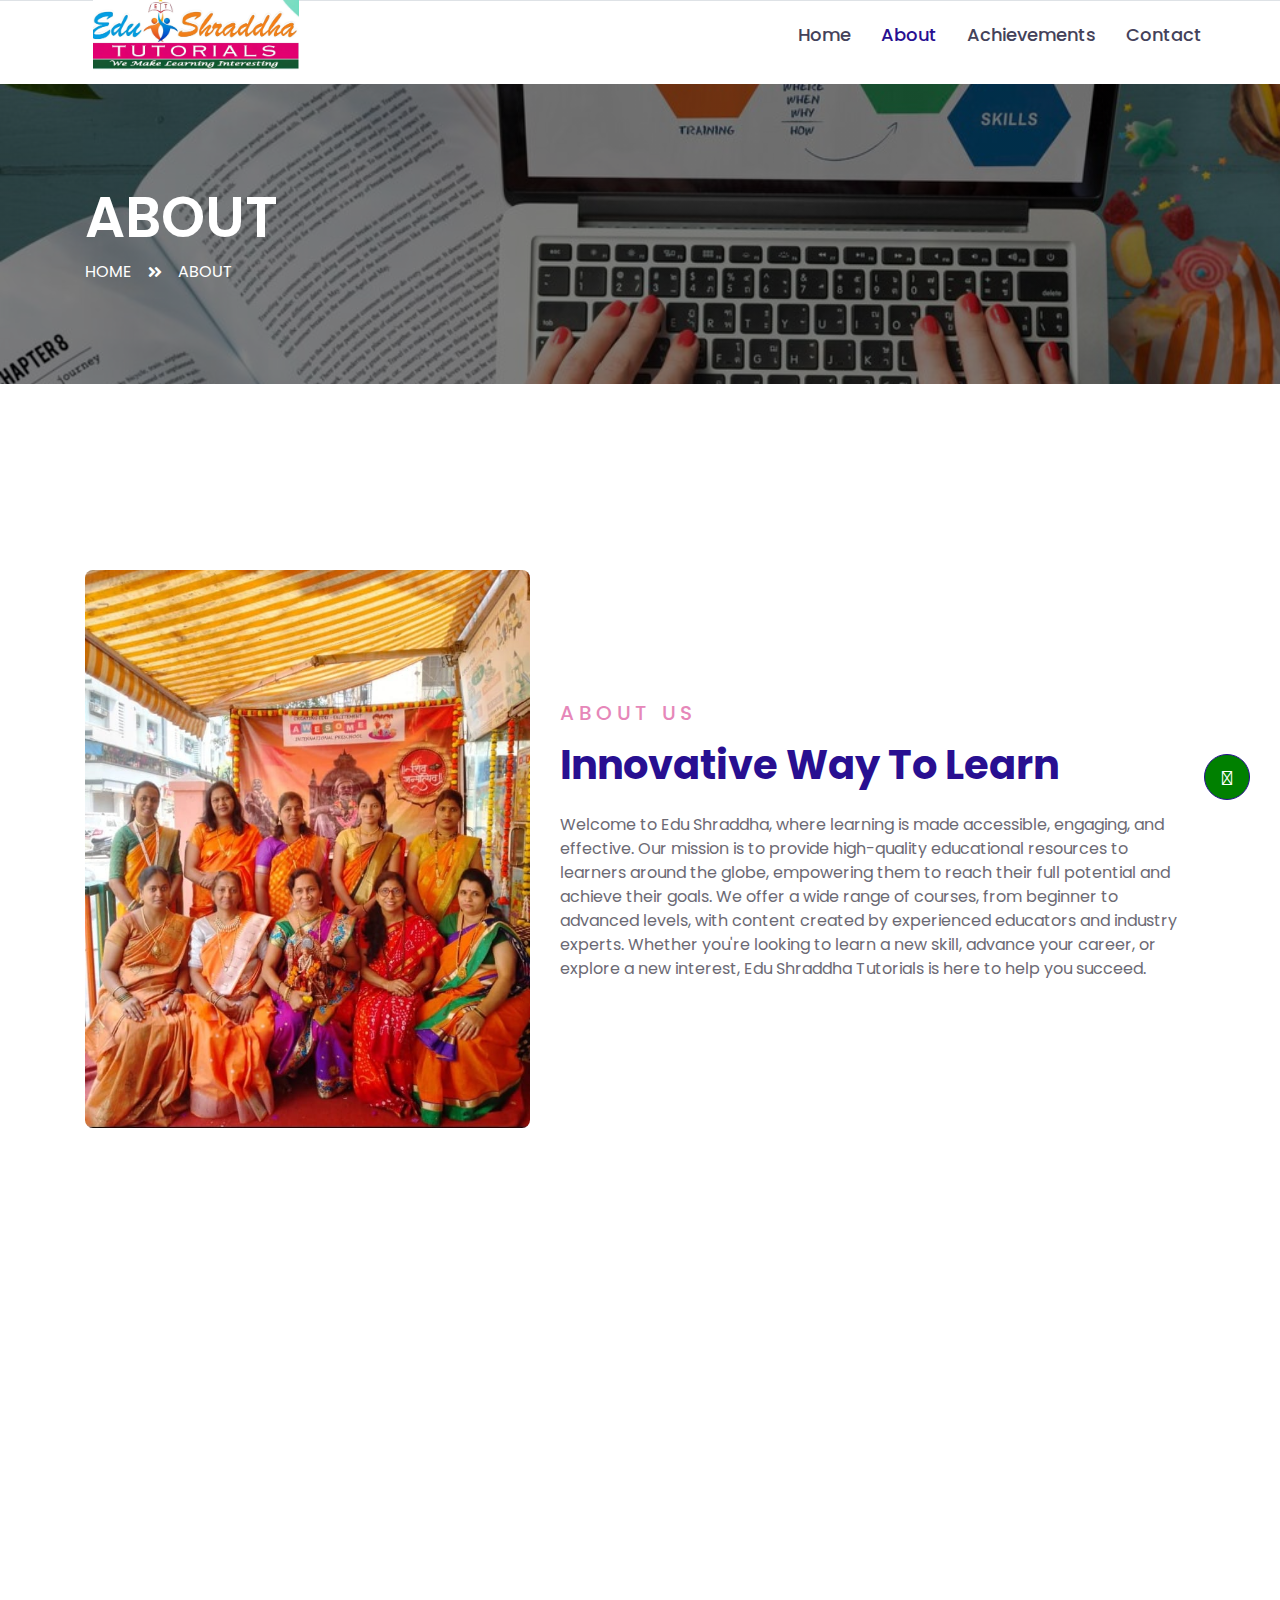
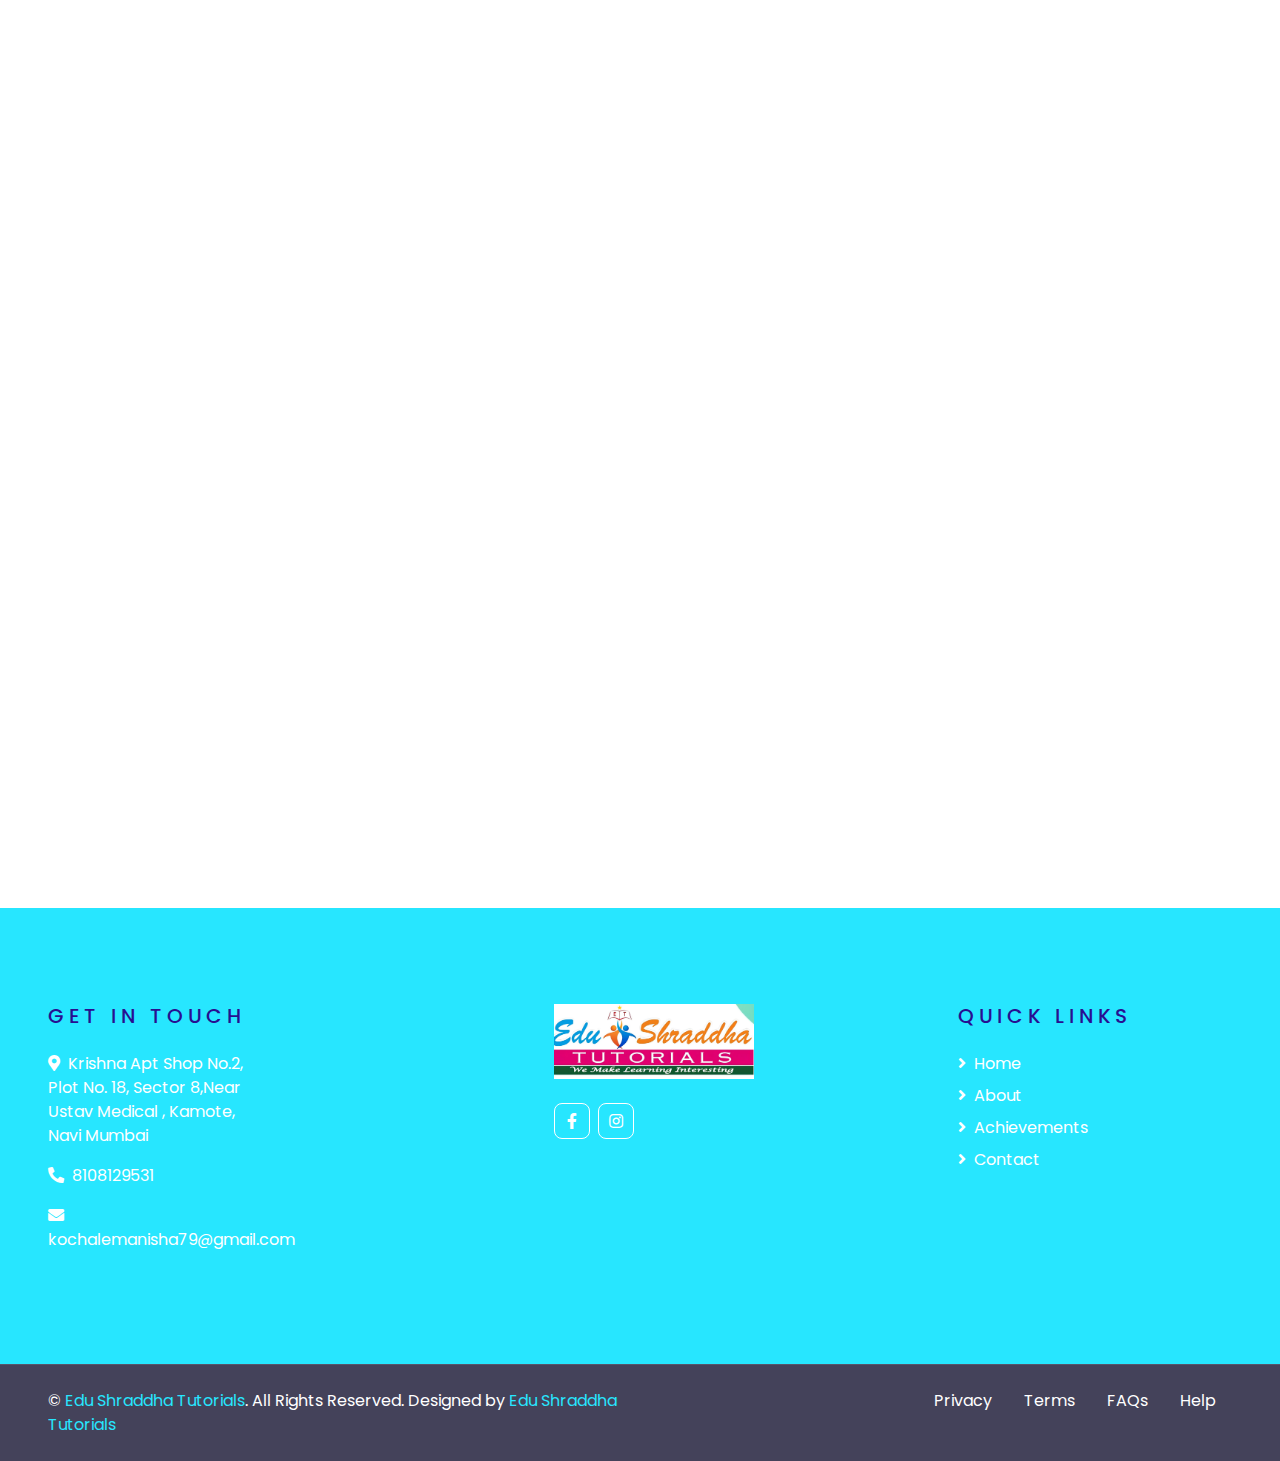
<file: about.html>
<!DOCTYPE html>
<html lang="en">

<head>
    <meta charset="utf-8">
    <title>Edu Shraddha Tutorials</title>
    <meta content="width=device-width, initial-scale=1.0" name="viewport">
    <meta content="" name="keywords">
    <meta content="" name="description">

    <!-- Favicon -->
    <link href="img/favicon.ico" rel="icon">

    <!-- Google Web Fonts -->
    <link rel="preconnect" href="https://fonts.gstatic.com">
    <link href="https://fonts.googleapis.com/css2?family=Poppins:wght@400;500;600;700&display=swap" rel="stylesheet"> 

    <!-- Font Awesome -->
    <link rel="stylesheet" href="https://cdnjs.cloudflare.com/ajax/libs/font-awesome/6.6.0/css/all.min.css" integrity="sha512-Kc323vGBEqzTmouAECnVceyQqyqdsSiqLQISBL29aUW4U/M7pSPA/gEUZQqv1cwx4OnYxTxve5UMg5GT6L4JJg==" crossorigin="anonymous" referrerpolicy="no-referrer" />
    <link href="https://cdnjs.cloudflare.com/ajax/libs/font-awesome/5.10.0/css/all.min.css" rel="stylesheet">

    <!-- Libraries Stylesheet -->
    <link href="lib/owlcarousel/assets/owl.carousel.min.css" rel="stylesheet">

    <!-- Customized Bootstrap Stylesheet -->
    <link href="css/style.css" rel="stylesheet">
    <link href="https://fonts.googleapis.com/css2?family=Poppins:wght@400;600&display=swap" rel="stylesheet">
</head>

<body>
    <!-- Topbar Start -->
    <!-- <div class="container-fluid d-none d-lg-block">
        <div class="row align-items-center py-4 px-xl-5">
            <div class="col-lg-3">
                <a href="" class="text-decoration-none">
                    <h1 class="m-0"><span class="text-primary">E</span>COURSES</h1>
                </a>
            </div>
            <div class="col-lg-3 text-right">
                <div class="d-inline-flex align-items-center">
                    <i class="fa fa-2x fa-map-marker-alt text-primary mr-3"></i>
                    <div class="text-left">
                        <h6 class="font-weight-semi-bold mb-1">Our Office</h6>
                        <small>123 Street, New York, USA</small>
                    </div>
                </div>
            </div>
            <div class="col-lg-3 text-right">
                <div class="d-inline-flex align-items-center">
                    <i class="fa fa-2x fa-envelope text-primary mr-3"></i>
                    <div class="text-left">
                        <h6 class="font-weight-semi-bold mb-1">Email Us</h6>
                        <small>info@example.com</small>
                    </div>
                </div>
            </div>
            <div class="col-lg-3 text-right">
                <div class="d-inline-flex align-items-center">
                    <i class="fa fa-2x fa-phone text-primary mr-3"></i>
                    <div class="text-left">
                        <h6 class="font-weight-semi-bold mb-1">Call Us</h6>
                        <small>+012 345 6789</small>
                    </div>
                </div>
            </div>
        </div>
    </div> -->
    <!-- Topbar End -->


    <!-- Navbar Start -->
    
    <!-- Navbar Start -->
    <div class="container-fluid">
        <div class="row border-top px-xl-5">
            <div class="col-lg-3 d-none d-lg-block">
                <a class="d-flex align-items-center justify-content-between bg-secondar w-100 text-decoration-none"
                    data-toggle="collapse" href="#navbar-vertical" style="height: 67px; padding: 0 30px;">
                    <!-- <h5 class="text-primary m-0"><i class="fa fa-book-open mr-2"></i>Subjects</h5>
                    <i class="fa fa-angle-down text-primary"></i> -->
                    <img src="img/Edu-tech-logo.jpeg" class="w-100">
                </a>
                <!-- <nav class="collapse position-absolute navbar navbar-vertical navbar-light align-items-start p-0 border border-top-0 border-bottom-0 bg-light"
                    id="navbar-vertical" style="width: calc(100% - 30px); z-index: 9;">
                    <div class="navbar-nav w-100">
                        <div class="nav-item dropdown">
                            <a href="#" class="nav-link" data-toggle="dropdown">Web Design <i
                                    class="fa fa-angle-down float-right mt-1"></i></a>
                            <div class="dropdown-menu position-absolute bg-secondary border-0 rounded-0 w-100 m-0">
                                <a href="" class="dropdown-item">HTML</a>
                                <a href="" class="dropdown-item">CSS</a>
                                <a href="" class="dropdown-item">jQuery</a>
                            </div>
                        </div>
                        <a href="" class="nav-item nav-link">Apps Design</a>
                        <a href="" class="nav-item nav-link">Marketing</a>
                        <a href="" class="nav-item nav-link">Research</a>
                        <a href="" class="nav-item nav-link">SEO</a>
                    </div>
                </nav> -->
            </div>
            <div class="col-lg-9">
                <nav class="navbar navbar-expand-lg bg-light navbar-light py-3 py-lg-0 px-0">
                    <a href="index.html" class="text-decoration-none d-block d-lg-none">
                        <h1 class="m-0"><span class="text-primary"><img src="img/Edu-tech-logo.jpeg" alt="" class="mobile-logo display-inline"></span></h1>
                    </a>
                    <button type="button" class="navbar-toggler" data-toggle="collapse" data-target="#navbarCollapse">
                        <span class="navbar-toggler-icon"></span>
                    </button>
                    <div class="collapse navbar-collapse justify-content-end" id="navbarCollapse">
                        <div class="navbar-nav py-0">
                            <a href="index.html" class="nav-item nav-link ">Home</a>
                            <a href="about.html" class="nav-item nav-link active">About</a>
                            <a href="achievements.html" class="nav-item nav-link">Achievements</a>
                            <!-- <a href="teacher.html" class="nav-item nav-link">Teachers</a> -->
                            <!-- <div class="nav-item dropdown">
                                <a href="#" class="nav-link dropdown-toggle" data-toggle="dropdown">Blog</a>
                                <div class="dropdown-menu rounded-0 m-0">
                                    <a href="blog.html" class="dropdown-item">Blog List</a>
                                    <a href="single.html" class="dropdown-item">Blog Detail</a>
                                </div>
                            </div> -->
                            <a href="contact.html" class="nav-item nav-link">Contact</a>
                            <!-- <a class="nav-item nav-link btn btn-primary py-2 px-4 ml-auto login-btn"
                                href="login.html">Login</a>
                                <a class="nav-item nav-link btn btn-primary py-2 px-4 ml-auto login-btn"
                                href="signup.html">Sign Up</a> -->
                        </div>
                    </div>
                </nav>
            </div>
        </div>
    </div>
    <!-- Navbar End -->
    <!-- Navbar End -->


    <!-- Header Start -->
    <div class="container-fluid page-header" style="margin-bottom: 90px; margin-top: 16px;">
        <div class="container">
            <div class="d-flex flex-column justify-content-center" style="min-height: 300px">
                <h3 class="display-4 text-white text-uppercase">About</h3>
                <div class="d-inline-flex text-white">
                    <p class="m-0 text-uppercase"><a class="text-white" href="">Home</a></p>
                    <i class="fa fa-angle-double-right pt-1 px-3"></i>
                    <p class="m-0 text-uppercase">About</p>
                </div>
            </div>
        </div>
    </div>
    <!-- Header End -->

    <style>
        .text{
            color:#e687b9;
        }
        .header{
            color:#280f91;
        }
        .bg{
            background-color:#3c96fa;
        }

        .features-section {
            display: flex;
            flex-wrap: wrap;
            justify-content: space-around;
            margin-top: 40px;
        }
        .feature-box {
            background-color: #3c96fa;
            border-radius: 8px;
            box-shadow: 0 2px 10px rgba(0, 0, 0, 0.1);
            padding: 20px;
            width: 300px;
            margin: 15px;
            text-align: center;
        }
        .feature-box h2 {
            font-size: 1.5em;
            margin-bottom: 15px;
            color: #34495e;
        }
        .feature-box p {
            font-size: 1em;
            color: #fff;
        }
        /* Team Section */
        .team-section {
            background-color: #ecf0f1;
            padding: 60px 20px;
            text-align: center;
            margin-top: 40px;
            border-radius: 10px;
        }
        .team-section h2 {
            font-size: 2em;
            margin-bottom: 40px;
            color: #2c3e50;
        }
        .team-members {
            display: flex;
            justify-content: space-around;
            flex-wrap: wrap;
        }
        .team-member {
            background-color: #fff;
            border-radius: 10px;
            padding: 20px;
            width: 250px;
            box-shadow: 0 2px 10px rgba(0, 0, 0, 0.1);
            margin: 15px;
        }
        .team-member img {
            /* border-radius: 50%; */
            width: 100%;
            height: 100%;
            object-fit: cover;
            margin-bottom: 15px;
        }
        .team-member h3 {
            font-size: 1.2em;
            margin-bottom: 10px;
            color: #34495e;
        }
        .team-member p {
            font-size: 0.9em;
            color: #7f8c8d;
        }
        .team-member:hover img {
            transform: rotate(360deg);
        }
        .team-member:hover {
            transform: translateY(-10px);
            box-shadow: 0 15px 45px rgba(0, 0, 0, 0.2);
        }
        .feature-box:hover {
            transform: translateY(-10px);
            box-shadow: 0 15px 45px rgba(0, 0, 0, 0.2);
        }

        /* Animated Fade-in Effect */
        .fade-in {
            opacity: 0;
            transform: translateY(30px);
            animation: fadeInUp 1s ease-in-out forwards;
        }

        @keyframes fadeInUp {
            from {
                opacity: 0;
                transform: translateY(30px);
            }
            to {
                opacity: 1;
                transform: translateY(0);
            }
        }
    </style>


    <!-- About Start -->
    <div class="container-fluid py-5">
        <div class="container py-5">
            <div class="row align-items-center">
                <div class="col-lg-5">
                    <img class="img-fluid rounded mb-4 mb-lg-0" src="img/about-us.jpg" alt="">
                </div>
                <div class="col-lg-7">
                    <div class="text-left mb-4">
                        <h5 class="text text-uppercase mb-3" style="letter-spacing: 5px;">About Us</h5>
                        <h1 class="header">Innovative Way To Learn</h1>
                    </div>
                    <p>Welcome to Edu Shraddha, where learning is made accessible, engaging, and effective. Our mission is to provide high-quality educational resources to learners around the globe, empowering them to reach their full potential and achieve their goals.
                        We offer a wide range of courses, from beginner to advanced levels, with content created by experienced educators and industry experts. Whether you're looking to learn a new skill, advance your career, or explore a new interest, Edu Shraddha Tutorials is here to help you succeed.
                    </p>
                    <!-- <a href="" class="btn btn-primary py-md-2 px-md-4 font-weight-semi-bold mt-2">Learn More</a> -->
                </div>
            </div>
            <div class="features-section fade-in">
            <div class="feature-box">
                <h2>Expert Instructors</h2>
                <p>Our courses are taught by top industry professionals and educators who are passionate about sharing their knowledge.</p>
            </div>
            <div class="feature-box">
                <h2>Flexible Learning</h2>
                <p>Learn at your own pace, anytime, anywhere. Our platform is accessible on all devices to fit your schedule.</p>
            </div>
            <div class="feature-box">
                <h2>Interactive Content</h2>
                <p>Engage with videos, quizzes, and practical exercises that make learning both fun and effective.</p>
            </div>
            <div class="feature-box">
                <h2>Certification</h2>
                <p>Earn certificates upon course completion, showcasing your skills to employers and peers.</p>
            </div>

          </div>

         <div class="team-section fade-in">
          <h2 class="header" style="color:#280f91;">Meet Our Team</h2>
          <div class="team-members">
              <div class="team-member">
                  <img src="img/1.jpg" alt="Team Member 1">
                  <!-- <h3  style="color:#e687b9;">John Doe</h3>
                  <p>CEO & Founder</p> -->
              </div>
              <div class="team-member">
                  <img src="img/2.jpg" alt="Team Member 2">
                  <!-- <h3 style="color:#e687b9;">Jane Smith</h3>
                  <p>Head of Content</p> -->
              </div>
              <div class="team-member">
                  <img src="img/3.jpg" alt="Team Member 3">
                  <!-- <h3 style="color:#e687b9;">Emily Johnson</h3>
                  <p>Lead Developer</p> -->
              </div>
              <div class="team-member">
                  <img src="img/about-us.jpg" alt="Team Member 4">
                  <!-- <h3 style="color:#e687b9;">Michael Brown</h3>
                  <p>Marketing Director</p> -->
              </div>
              </div>
          </div>
        </div>
    </div>
    <!-- About End -->


   

   

    <!-- Registration Start -->
    <!-- <div class="container-fluid bg-registration py-5" style="margin: 90px 0;">
        <div class="container py-5">
            <div class="row align-items-center">
                <div class="col-lg-7 mb-5 mb-lg-0">
                    <div class="mb-4">
                        <h5 class="text text-uppercase mb-3" style="letter-spacing: 5px;">Need Any Courses</h5>
                        <h1 class="text-white">30% Off For New Students</h1>
                    </div>
                    <p class="text-white">Invidunt lorem justo sanctus clita. Erat lorem labore ea, justo dolor lorem ipsum ut sed eos,
                        ipsum et dolor kasd sit ea justo. Erat justo sed sed diam. Ea et erat ut sed diam sea ipsum est
                        dolor</p>
                    <ul class="list-inline text-white m-0">
                        <li class="py-2"><i class="fa fa-check text mr-3"></i>Labore eos amet dolor amet diam</li>
                        <li class="py-2"><i class="fa fa-check text mr-3"></i>Etsea et sit dolor amet ipsum</li>
                        <li class="py-2"><i class="fa fa-check text mr-3"></i>Diam dolor diam elitripsum vero.</li>
                    </ul>
                </div>
                <div class="col-lg-5">
                    <div class="card border-0">
                        <div class="card-header bg-light text-center p-4">
                            <h1 class="m-0">Sign Up Now</h1>
                        </div>
                        <div class="card-body rounded-bottom bg p-5">
                            <form>
                                <div class="form-group">
                                    <input type="text" class="form-control border-0 p-4" placeholder="Your name" required="required" />
                                </div>
                                <div class="form-group">
                                    <input type="email" class="form-control border-0 p-4" placeholder="Your email" required="required" />
                                </div>
                                <div class="form-group">
                                    <select class="custom-select border-0 px-4" style="height: 47px;">
                                        <option selected>Select a course</option>
                                        <option value="1">Course 1</option>
                                        <option value="2">Course 1</option>
                                        <option value="3">Course 1</option>
                                    </select>
                                </div>
                                <div>
                                    <button class="btn btn-dark btn-block border-0 py-3" type="submit">Sign Up Now</button>
                                </div>
                            </form>
                        </div>
                    </div>
                </div>
            </div>
        </div>
    </div> -->
    <!-- Registration End -->


    <!-- Testimonial Start -->
    <!-- <div class="container-fluid py-5">
        <div class="container py-5">
            <div class="text-center mb-5">
                <h5 class="text text-uppercase mb-3" style="letter-spacing: 5px;">Testimonial</h5>
                <h1>What Say Our Students</h1>
            </div>
            <div class="row justify-content-center">
                <div class="col-lg-8">
                    <div class="owl-carousel testimonial-carousel">
                        <div class="text-center">
                            <i class="fa fa-3x fa-quote-left text-primary mb-4"></i>
                            <h4 class="font-weight-normal mb-4">Dolor eirmod diam stet kasd sed. Aliqu rebum est eos. Rebum elitr dolore et eos labore, stet justo sed est sed. Diam sed sed dolor stet amet eirmod eos labore diam</h4>
                            <img class="img-fluid mx-auto mb-3" src="img/testimonial-1.jpg" alt="">
                            <h5 class="m-0">Client Name</h5>
                            <span>Profession</span>
                        </div>
                        <div class="text-center">
                            <i class="fa fa-3x fa-quote-left text-primary mb-4"></i>
                            <h4 class="font-weight-normal mb-4">Dolor eirmod diam stet kasd sed. Aliqu rebum est eos. Rebum elitr dolore et eos labore, stet justo sed est sed. Diam sed sed dolor stet amet eirmod eos labore diam</h4>
                            <img class="img-fluid mx-auto mb-3" src="img/testimonial-2.jpg" alt="">
                            <h5 class="m-0">Client Name</h5>
                            <span>Profession</span>
                        </div>
                        <div class="text-center">
                            <i class="fa fa-3x fa-quote-left text-primary mb-4"></i>
                            <h4 class="font-weight-normal mb-4">Dolor eirmod diam stet kasd sed. Aliqu rebum est eos. Rebum elitr dolore et eos labore, stet justo sed est sed. Diam sed sed dolor stet amet eirmod eos labore diam</h4>
                            <img class="img-fluid mx-auto mb-3" src="img/testimonial-3.jpg" alt="">
                            <h5 class="m-0">Client Name</h5>
                            <span>Profession</span>
                        </div>
                    </div>
                </div>
            </div>
        </div>
    </div> -->
    <!-- Testimonial End -->


    <!-- Footer Start -->
    <div class="container-fluid bg-third text-white py-5 px-sm-3 px-lg-5">
        <div class="row pt-5">
            <div class="col-lg-5 col-md-12">
                <div class="row">
                    <div class="col-md-6 mb-5">
                        <h5 class="text-primary text-uppercase mb-4" style="letter-spacing: 5px;">Get In Touch</h5>
                        <p><i class="fa fa-map-marker-alt mr-2"></i>Krishna Apt Shop No.2, Plot No. 18, Sector 8,Near Ustav Medical , Kamote, Navi Mumbai</p>
                        <p><i class="fa fa-phone-alt mr-2"></i>8108129531</p>
                        <p><i class="fa fa-envelope mr-2"></i>kochalemanisha79@gmail.com</p>
                      
                    </div>
                   
                </div>
            </div>

            <div class="col-lg-4 col-md-12 mb-5 ">
                <!-- <h5 class="text-primary text-uppercase mb-4" style="letter-spacing: 5px;">Newsletter</h5>
                <p>Rebum labore lorem dolores kasd est, et ipsum amet et at kasd, ipsum sea tempor magna tempor. Accu kasd sed ea duo ipsum. Dolor duo eirmod sea justo no lorem est diam</p> -->
                <img src="img/Edu-tech-logo.jpeg" alt="" class="w-100 footer-image">
                <div class="d-flex justify-content-start mt-4">
                    <!-- <a class="btn btn-outline-light btn-square mr-2" href="#"><i class="fab fa-twitter"></i></a> -->
                    <a class="btn btn-outline-light btn-square mr-2" href="https://www.facebook.com/profile.php?id=100095190828034&mibextid=ZbWKwL"><i
                            class="fab fa-facebook-f"></i></a>
                    <!-- <a class="btn btn-outline-light btn-square mr-2" href="#"><i
                            class="fab fa-linkedin-in"></i></a> -->
                    <a class="btn btn-outline-light btn-square" href="https://www.instagram.com/edu.shraddha.tutorials?igsh=Z25iazQ0bzQzNHhi"><i class="fab fa-instagram"></i></a>
                </div>
                <style>
                    .footer-image{
                        max-width: 200px;

                    }
                </style>
                <!-- <div class="w-100">
                    
                    <div class="input-group">
                        <input type="text" class="form-control border-light" style="padding: 30px;" placeholder="Your Email Address">
                        <div class="input-group-append">
                            <button class="btn btn-primary px-4">Sign Up</button>
                        </div>
                    </div>
                </div> -->
            </div>
            <div class="col-md-5 col-lg-3 mb-5">
                <h5 class="text-primary text-uppercase mb-4" style="letter-spacing: 5px;">Quick Links</h5>
                <div class="d-flex flex-column justify-content-start">
                    <a class="text-white mb-2" href="index.html"><i class="fa fa-angle-right mr-2"></i>Home</a>
                    <a class="text-white mb-2" href="about.html"><i class="fa fa-angle-right mr-2"></i>About</a>
                    <a class="text-white mb-2" href="achievements.html"><i class="fa fa-angle-right mr-2"></i>Achievements</a>
                    <a class="text-white mb-2" href="contact.html"><i class="fa fa-angle-right mr-2"></i>Contact</a>
                    <!-- <a class="text-white" href="#"><i class="fa fa-angle-right mr-2"></i>SEO</a> -->
                </div>
            </div>
        </div>
    </div>
    <div class="container-fluid bg-dark text-white border-top py-4 px-sm-3 px-md-5"
    style="border-color: rgba(256, 256, 256, .1) !important;">
    <div class="row">
        <div class="col-lg-6 text-center text-md-left mb-3 mb-md-0">
            <p class="m-0 text-white">&copy; <a href="#">Edu Shraddha Tutorials</a>. All Rights Reserved. Designed by <a
                    href="#">Edu Shraddha Tutorials</a>
            </p>
        </div>
        <div class="col-lg-6 text-center text-md-right">
            <ul class="nav d-inline-flex">
                <li class="nav-item">
                    <a class="nav-link text-white py-0" href="#">Privacy</a>
                </li>
                <li class="nav-item">
                    <a class="nav-link text-white py-0" href="#">Terms</a>
                </li>
                <li class="nav-item">
                    <a class="nav-link text-white py-0" href="#">FAQs</a>
                </li>
                <li class="nav-item">
                    <a class="nav-link text-white py-0" href="#">Help</a>
                </li>
            </ul>
        </div>
    </div>
</div>
    <!-- Footer End -->


    <!-- Back to Top -->
    <a href="#" class="btn btn-lg btn-primary btn-lg-square back-to-top"><i class="fa fa-angle-double-up"></i></a>
     
    <!--Whatsapp-->
    <a href="https://wa.me/+918108129531" target="_blank" class="btn btn-lg btn-primary btn-lg-square whatsapp"><i class="fa-brands fa-whatsapp"></i></a>

    <!-- JavaScript Libraries -->
    <script src="https://code.jquery.com/jquery-3.4.1.min.js"></script>
    <script src="https://stackpath.bootstrapcdn.com/bootstrap/4.4.1/js/bootstrap.bundle.min.js"></script>
    <script src="lib/easing/easing.min.js"></script>
    <script src="lib/owlcarousel/owl.carousel.min.js"></script>

    <!-- Contact Javascript File -->
    <script src="mail/jqBootstrapValidation.min.js"></script>
    <script src="mail/contact.js"></script>

    <!-- Template Javascript -->
    <script src="js/main.js"></script>
</body>

</html>
</file>
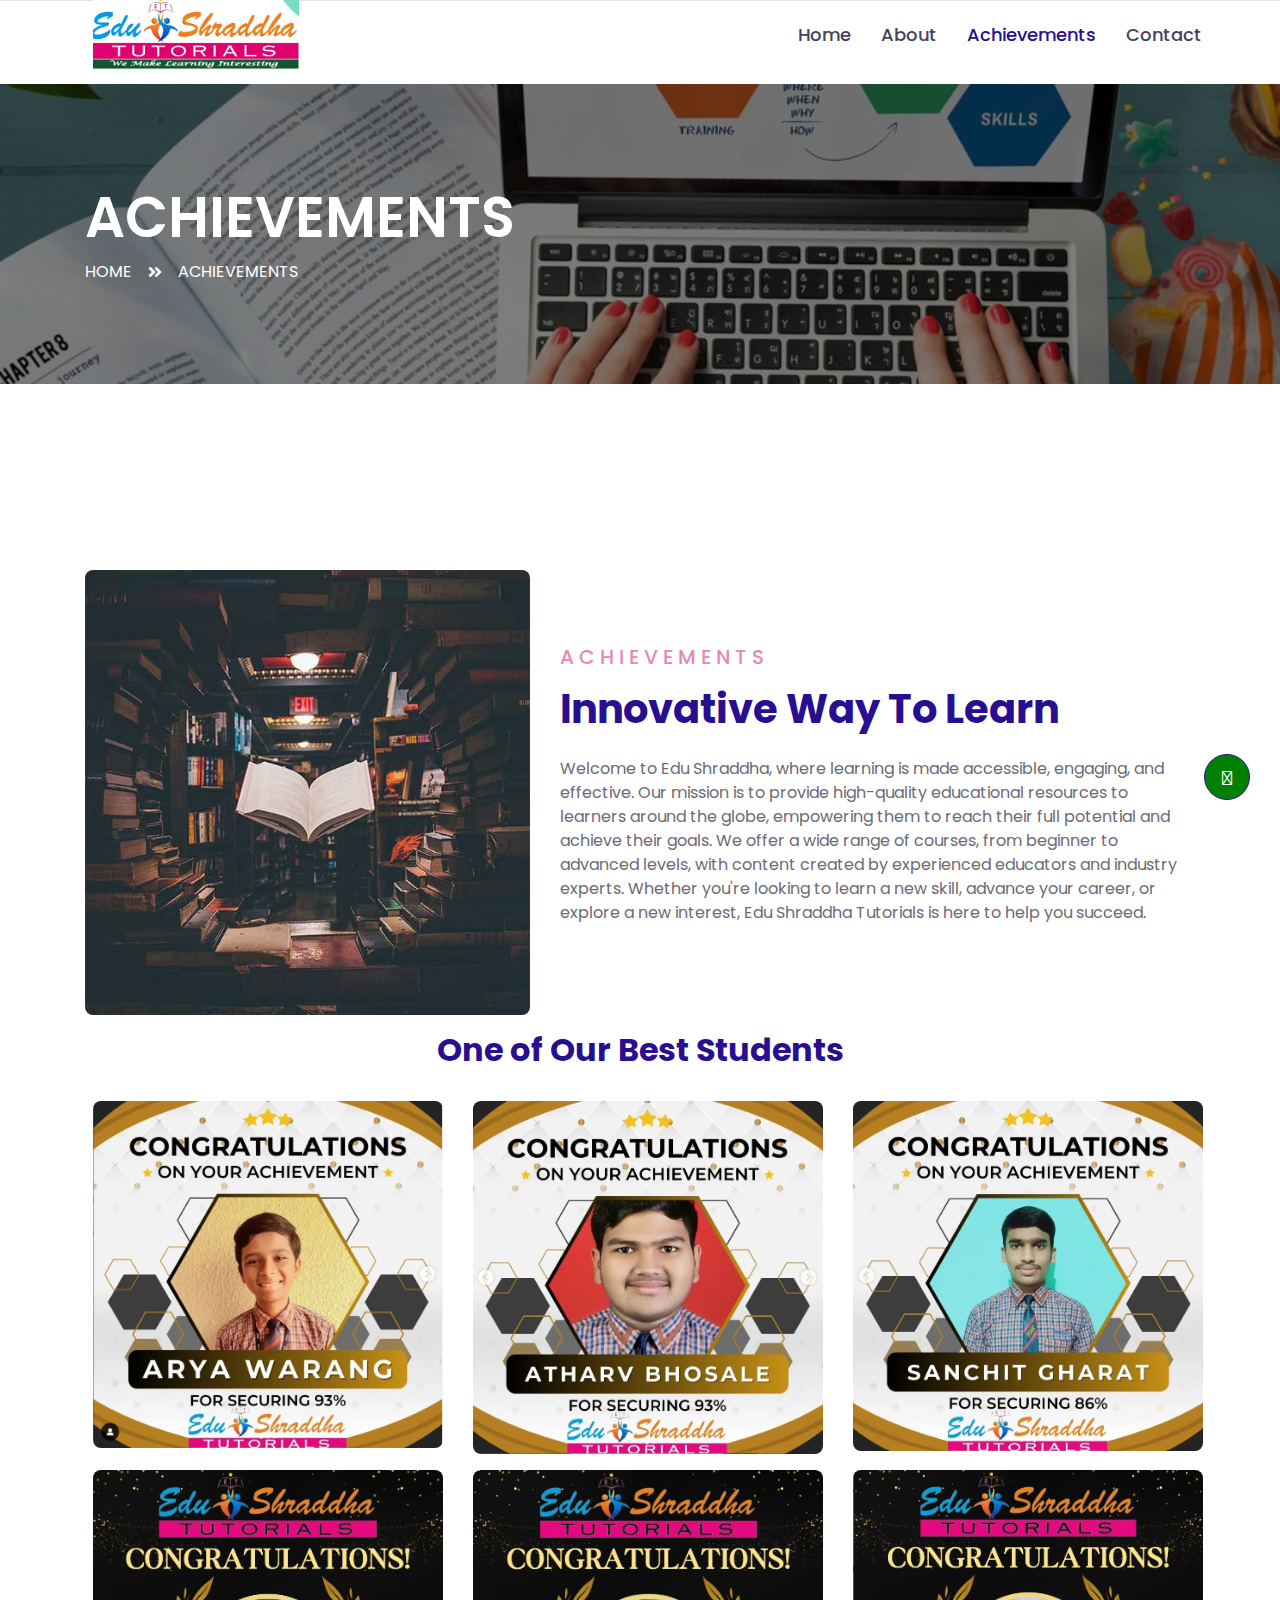
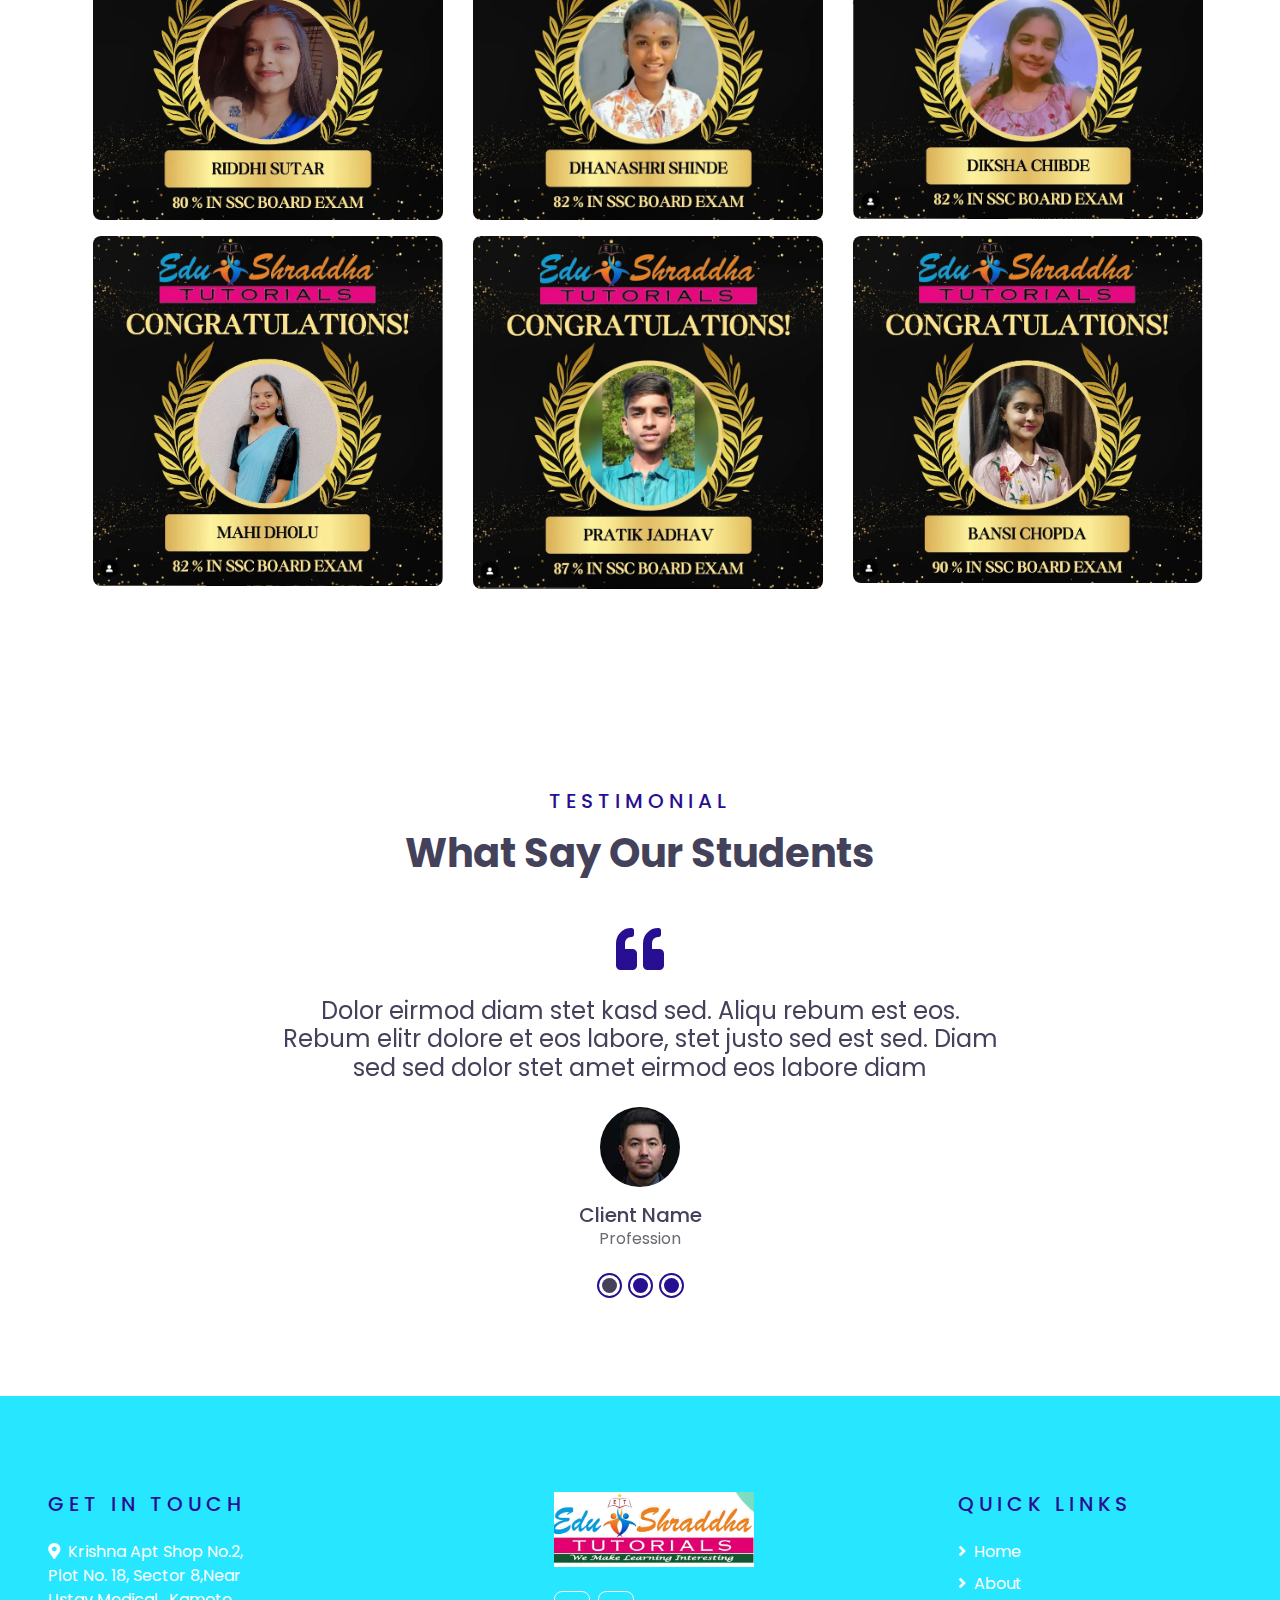
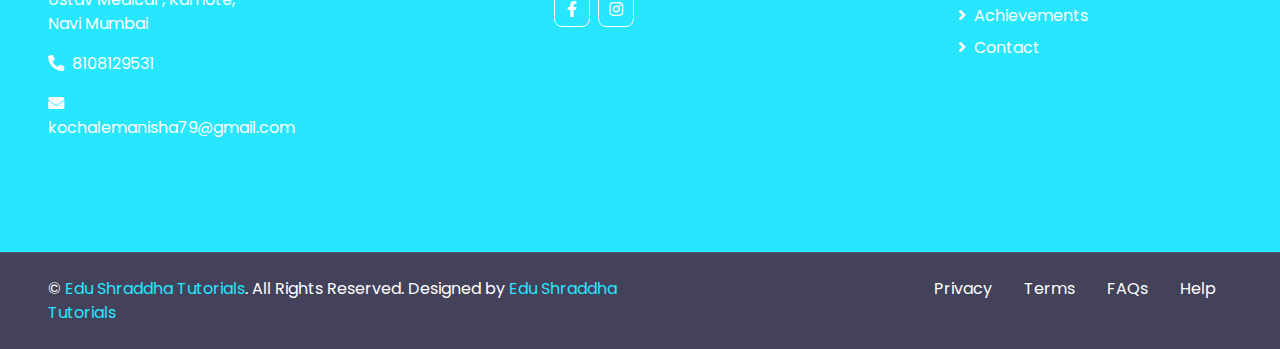
<file: achievements.html>
<!DOCTYPE html>
<html lang="en">

<head>
    <meta charset="utf-8">
    <title>Edu Shraddha Tutorials</title>
    <meta content="width=device-width, initial-scale=1.0" name="viewport">
    <meta content="" name="keywords">
    <meta content="" name="description">

    <!-- Favicon -->
    <link href="img/favicon.ico" rel="icon">

    <!-- Google Web Fonts -->
    <link rel="preconnect" href="https://fonts.gstatic.com">
    <link href="https://fonts.googleapis.com/css2?family=Poppins:wght@400;500;600;700&display=swap" rel="stylesheet">

    <!-- Font Awesome -->
    <link rel="stylesheet" href="https://cdnjs.cloudflare.com/ajax/libs/font-awesome/6.6.0/css/all.min.css"
        integrity="sha512-Kc323vGBEqzTmouAECnVceyQqyqdsSiqLQISBL29aUW4U/M7pSPA/gEUZQqv1cwx4OnYxTxve5UMg5GT6L4JJg=="
        crossorigin="anonymous" referrerpolicy="no-referrer" />
    <link href="https://cdnjs.cloudflare.com/ajax/libs/font-awesome/5.10.0/css/all.min.css" rel="stylesheet">

    <!-- Libraries Stylesheet -->
    <link href="lib/owlcarousel/assets/owl.carousel.min.css" rel="stylesheet">

    <!-- Customized Bootstrap Stylesheet -->
    <link href="css/style.css" rel="stylesheet">
</head>

<body>
    <!-- Topbar Start -->
    <!-- <div class="container-fluid d-none d-lg-block">
        <div class="row align-items-center py-4 px-xl-5">
            <div class="col-lg-3">
                <a href="" class="text-decoration-none">
                    <h1 class="m-0"><span class="text-primary">E</span>COURSES</h1>
                </a>
            </div>
            <div class="col-lg-3 text-right">
                <div class="d-inline-flex align-items-center">
                    <i class="fa fa-2x fa-map-marker-alt text-primary mr-3"></i>
                    <div class="text-left">
                        <h6 class="font-weight-semi-bold mb-1">Our Office</h6>
                        <small>123 Street, New York, USA</small>
                    </div>
                </div>
            </div>
            <div class="col-lg-3 text-right">
                <div class="d-inline-flex align-items-center">
                    <i class="fa fa-2x fa-envelope text-primary mr-3"></i>
                    <div class="text-left">
                        <h6 class="font-weight-semi-bold mb-1">Email Us</h6>
                        <small>info@example.com</small>
                    </div>
                </div>
            </div>
            <div class="col-lg-3 text-right">
                <div class="d-inline-flex align-items-center">
                    <i class="fa fa-2x fa-phone text-primary mr-3"></i>
                    <div class="text-left">
                        <h6 class="font-weight-semi-bold mb-1">Call Us</h6>
                        <small>+012 345 6789</small>
                    </div>
                </div>
            </div>
        </div>
    </div> -->
    <!-- Topbar End -->


    <!-- Navbar Start -->
    <div class="container-fluid">
        <div class="row border-top px-xl-5">
            <div class="col-lg-3 d-none d-lg-block">
                <a class="d-flex align-items-center justify-content-between bg-secondar w-100 text-decoration-none"
                    data-toggle="collapse" href="#navbar-vertical" style="height: 67px; padding: 0 30px;">
                    <!-- <h5 class="text-primary m-0"><i class="fa fa-book-open mr-2"></i>Subjects</h5>
                    <i class="fa fa-angle-down text-primary"></i> -->
                    <img src="img/Edu-tech-logo.jpeg" class="w-100">
                </a>
                <!-- <nav class="collapse position-absolute navbar navbar-vertical navbar-light align-items-start p-0 border border-top-0 border-bottom-0 bg-light"
                    id="navbar-vertical" style="width: calc(100% - 30px); z-index: 9;">
                    <div class="navbar-nav w-100">
                        <div class="nav-item dropdown">
                            <a href="#" class="nav-link" data-toggle="dropdown">Web Design <i
                                    class="fa fa-angle-down float-right mt-1"></i></a>
                            <div class="dropdown-menu position-absolute bg-secondary border-0 rounded-0 w-100 m-0">
                                <a href="" class="dropdown-item">HTML</a>
                                <a href="" class="dropdown-item">CSS</a>
                                <a href="" class="dropdown-item">jQuery</a>
                            </div>
                        </div>
                        <a href="" class="nav-item nav-link">Apps Design</a>
                        <a href="" class="nav-item nav-link">Marketing</a>
                        <a href="" class="nav-item nav-link">Research</a>
                        <a href="" class="nav-item nav-link">SEO</a>
                    </div>
                </nav> -->
            </div>
            <div class="col-lg-9">
                <nav class="navbar navbar-expand-lg bg-light navbar-light py-3 py-lg-0 px-0">
                    <a href="index.html" class="text-decoration-none d-block d-lg-none">
                        <h1 class="m-0"><span class="text-primary"><img src="img/Edu-tech-logo.jpeg" alt="" class="mobile-logo display-inline"></span></h1>
                    </a>
                    <button type="button" class="navbar-toggler" data-toggle="collapse" data-target="#navbarCollapse">
                        <span class="navbar-toggler-icon"></span>
                    </button>
                    <div class="collapse navbar-collapse justify-content-end" id="navbarCollapse">
                        <div class="navbar-nav py-0">
                            <a href="index.html" class="nav-item nav-link">Home</a>
                            <a href="about.html" class="nav-item nav-link">About</a>
                            <a href="achievements.html" class="nav-item nav-link active">Achievements</a>
                            <!-- <a href="teacher.html" class="nav-item nav-link">Teachers</a> -->
                            <!-- <div class="nav-item dropdown">
                                <a href="#" class="nav-link dropdown-toggle" data-toggle="dropdown">Blog</a>
                                <div class="dropdown-menu rounded-0 m-0">
                                    <a href="blog.html" class="dropdown-item">Blog List</a>
                                    <a href="single.html" class="dropdown-item">Blog Detail</a>
                                </div>
                            </div> -->
                            <a href="contact.html" class="nav-item nav-link">Contact</a>
                            <!-- <a class="nav-item nav-link btn btn-primary py-2 px-4 ml-auto login-btn"
                                href="login.html">Login</a>
                                <a class="nav-item nav-link btn btn-primary py-2 px-4 ml-auto login-btn"
                                href="signup.html">Sign Up</a> -->
                        </div>
                    </div>
                </nav>
            </div>
        </div>
    </div>
    <!-- Navbar End -->


    <!-- Header Start -->
    <div class="container-fluid page-header" style="margin-bottom: 90px; margin-top: 16px;">
        <div class="container">
            <div class="d-flex flex-column justify-content-center" style="min-height: 300px">
                <h3 class="display-4 text-white text-uppercase">Achievements</h3>
                <div class="d-inline-flex text-white">
                    <p class="m-0 text-uppercase"><a class="text-white" href="">Home</a></p>
                    <i class="fa fa-angle-double-right pt-1 px-3"></i>
                    <p class="m-0 text-uppercase">Achievements</p>
                </div>
            </div>
        </div>
    </div>
    <!-- Header End -->

    <style>
        .text {
            color: #e687b9;
        }

        .header {
            color: #280f91;
        }

        .features-section {
            display: flex;
            flex-wrap: wrap;
            justify-content: space-around;
            margin-top: 40px;
        }

        .feature-box {
            background-color: #3c96fa;
            border-radius: 8px;
            box-shadow: 0 2px 10px rgba(0, 0, 0, 0.1);
            padding: 20px;
            width: 300px;
            margin: 15px;
            text-align: center;
        }

        .feature-box h2 {
            font-size: 1.5em;
            margin-bottom: 15px;
            color: #34495e;
        }

        .feature-box p {
            font-size: 1em;
            color: #fff;
        }

        /* Team Section */
        .team-section {
            background-color: #ecf0f1;
            padding: 60px 20px;
            text-align: center;
            margin-top: 40px;
            border-radius: 10px;
        }

        .team-section h2 {
            font-size: 2em;
            margin-bottom: 40px;
            color: #2c3e50;
        }

        .team-members {
            display: flex;
            justify-content: space-around;
            flex-wrap: wrap;
        }

        .team-member {
            background-color: #fff;
            border-radius: 10px;
            padding: 20px;
            width: 250px;
            box-shadow: 0 2px 10px rgba(0, 0, 0, 0.1);
            margin: 15px;
        }

        .team-member img {
            border-radius: 50%;
            width: 100px;
            height: 100px;
            object-fit: cover;
            margin-bottom: 15px;
        }

        .team-member h3 {
            font-size: 1.2em;
            margin-bottom: 10px;
            color: #34495e;
        }

        .team-member p {
            font-size: 0.9em;
            color: #7f8c8d;
        }
    </style>


    <!-- About Start -->
    <div class="container-fluid py-5">
        <div class="container py-5">
            <div class="row align-items-center">
                <div class="col-lg-5">
                    <img class="img-fluid rounded mb-4 mb-lg-0" src="img/about.jpg" alt="">
                </div>
                <div class="col-lg-7">
                    <div class="text-left mb-4">
                        <h5 class="text text-uppercase mb-3" style="letter-spacing: 5px;">Achievements</h5>
                        <h1 class="header">Innovative Way To Learn</h1>
                    </div>
                    <p>Welcome to Edu Shraddha, where learning is made accessible, engaging, and effective. Our mission
                        is to provide high-quality educational resources to learners around the globe, empowering them
                        to reach their full potential and achieve their goals.
                        We offer a wide range of courses, from beginner to advanced levels, with content created by
                        experienced educators and industry experts. Whether you're looking to learn a new skill, advance
                        your career, or explore a new interest, Edu Shraddha Tutorials is here to help you succeed.
                    </p>
                    <!-- <a href="" class="btn btn-primary py-md-2 px-md-4 font-weight-semi-bold mt-2">Learn More</a> -->
                </div>
            </div>

            <div class="row">
                <div class="col-12 text-center my-3">
                    <h2 class="text-first">One of Our Best Students</h2>
                </div>
                <div class="col-lg-4">
                    <img src="img/acheivement5.png" alt="acheivement1" class="w-100 rounded m-2">
                </div>
                <div class="col-lg-4">
                    <img src="img/acheivement6.png" alt="acheivement1" class="w-100 rounded m-2">
                </div>
                <div class="col-lg-4">
                    <img src="img/acheivement7.png" alt="acheivement1" class="w-100 rounded m-2">
                </div>
                <div class="col-lg-4">
                    <img src="img/acheivement1.png" alt="acheivement1" class="w-100 rounded m-2">
                </div>
                <div class="col-lg-4">
                    <img src="img/acheivement2.png" alt="acheivement1" class="w-100 rounded m-2">
                </div>
                <div class="col-lg-4">
                    <img src="img/acheivement3.png" alt="acheivement1" class="w-100 rounded m-2">
                </div>
                <div class="col-lg-4">
                    <img src="img/acheivement4.png" alt="acheivement1" class="w-100 rounded m-2">
                </div>
                <div class="col-lg-4">
                    <img src="img/acheivement8.png" alt="acheivement1" class="w-100 rounded m-2">
                </div>
                <div class="col-lg-4">
                    <img src="img/acheivement9.png" alt="acheivement1" class="w-100 rounded m-2">
                </div>
            </div>

            <!-- <div class="team-section">
                <h2>Meet Our Team</h2>
                <div class="team-members">
                    <div class="team-member">
                        <img src="img/team-1.jpg" alt="Team Member 1">
                        <h3>John Doe</h3>
                        <p>CEO & Founder</p>
                    </div>
                    <div class="team-member">
                        <img src="img/team-2.jpg" alt="Team Member 2">
                        <h3>Jane Smith</h3>
                        <p>Head of Content</p>
                    </div>
                    <div class="team-member">
                        <img src="img/team-3.jpg" alt="Team Member 3">
                        <h3>Emily Johnson</h3>
                        <p>Lead Developer</p>
                    </div>
                    <div class="team-member">
                        <img src="img/team-4.jpg" alt="Team Member 4">
                        <h3>Michael Brown</h3>
                        <p>Marketing Director</p>
                    </div>
                </div>
            </div> -->
        </div>
    </div>
    <!-- About End -->






    <!-- Registration Start -->
    <!-- <div class="container-fluid bg-registration py-5" style="margin: 90px 0;">
        <div class="container py-5">
            <div class="row align-items-center">
                <div class="col-lg-7 mb-5 mb-lg-0">
                    <div class="mb-4">
                        <h5 class="text-primary text-uppercase mb-3" style="letter-spacing: 5px;">Need Any Courses</h5>
                        <h1 class="text-white">30% Off For New Students</h1>
                    </div>
                    <p class="text-white">Invidunt lorem justo sanctus clita. Erat lorem labore ea, justo dolor lorem ipsum ut sed eos,
                        ipsum et dolor kasd sit ea justo. Erat justo sed sed diam. Ea et erat ut sed diam sea ipsum est
                        dolor</p>
                    <ul class="list-inline text-white m-0">
                        <li class="py-2"><i class="fa fa-check text-primary mr-3"></i>Labore eos amet dolor amet diam</li>
                        <li class="py-2"><i class="fa fa-check text-primary mr-3"></i>Etsea et sit dolor amet ipsum</li>
                        <li class="py-2"><i class="fa fa-check text-primary mr-3"></i>Diam dolor diam elitripsum vero.</li>
                    </ul>
                </div>
                <div class="col-lg-5">
                    <div class="card border-0">
                        <div class="card-header bg-light text-center p-4">
                            <h1 class="m-0">Sign Up Now</h1>
                        </div>
                        <div class="card-body rounded-bottom bg-primary p-5">
                            <form>
                                <div class="form-group">
                                    <input type="text" class="form-control border-0 p-4" placeholder="Your name" required="required" />
                                </div>
                                <div class="form-group">
                                    <input type="email" class="form-control border-0 p-4" placeholder="Your email" required="required" />
                                </div>
                                <div class="form-group">
                                    <select class="custom-select border-0 px-4" style="height: 47px;">
                                        <option selected>Select a course</option>
                                        <option value="1">Course 1</option>
                                        <option value="2">Course 1</option>
                                        <option value="3">Course 1</option>
                                    </select>
                                </div>
                                <div>
                                    <button class="btn btn-dark btn-block border-0 py-3" type="submit">Sign Up Now</button>
                                </div>
                            </form>
                        </div>
                    </div>
                </div>
            </div>
        </div>
    </div> -->
    <!-- Registration End -->


    <!-- Testimonial Start -->
    <div class="container-fluid py-5">
        <div class="container py-5">
            <div class="text-center mb-5">
                <h5 class="text-primary text-uppercase mb-3" style="letter-spacing: 5px;">Testimonial</h5>
                <h1>What Say Our Students</h1>
            </div>
            <div class="row justify-content-center">
                <div class="col-lg-8">
                    <div class="owl-carousel testimonial-carousel">
                        <div class="text-center">
                            <i class="fa fa-3x fa-quote-left text-primary mb-4"></i>
                            <h4 class="font-weight-normal mb-4">Dolor eirmod diam stet kasd sed. Aliqu rebum est eos.
                                Rebum elitr dolore et eos labore, stet justo sed est sed. Diam sed sed dolor stet amet
                                eirmod eos labore diam</h4>
                            <img class="img-fluid mx-auto mb-3" src="img/testimonial-1.jpg" alt="">
                            <h5 class="m-0">Client Name</h5>
                            <span>Profession</span>
                        </div>
                        <div class="text-center">
                            <i class="fa fa-3x fa-quote-left text-primary mb-4"></i>
                            <h4 class="font-weight-normal mb-4">Dolor eirmod diam stet kasd sed. Aliqu rebum est eos.
                                Rebum elitr dolore et eos labore, stet justo sed est sed. Diam sed sed dolor stet amet
                                eirmod eos labore diam</h4>
                            <img class="img-fluid mx-auto mb-3" src="img/testimonial-2.jpg" alt="">
                            <h5 class="m-0">Client Name</h5>
                            <span>Profession</span>
                        </div>
                        <div class="text-center">
                            <i class="fa fa-3x fa-quote-left text-primary mb-4"></i>
                            <h4 class="font-weight-normal mb-4">Dolor eirmod diam stet kasd sed. Aliqu rebum est eos.
                                Rebum elitr dolore et eos labore, stet justo sed est sed. Diam sed sed dolor stet amet
                                eirmod eos labore diam</h4>
                            <img class="img-fluid mx-auto mb-3" src="img/testimonial-3.jpg" alt="">
                            <h5 class="m-0">Client Name</h5>
                            <span>Profession</span>
                        </div>
                    </div>
                </div>
            </div>
        </div>
    </div>
    <!-- Testimonial End -->


    <!-- Footer Start -->
    <div class="container-fluid bg-third text-white py-5 px-sm-3 px-lg-5">
        <div class="row pt-5">
            <div class="col-lg-5 col-md-12">
                <div class="row">
                    <div class="col-md-6 mb-5">
                        <h5 class="text-primary text-uppercase mb-4" style="letter-spacing: 5px;">Get In Touch</h5>
                        <p><i class="fa fa-map-marker-alt mr-2"></i>Krishna Apt Shop No.2, Plot No. 18, Sector 8,Near
                            Ustav Medical , Kamote, Navi Mumbai</p>
                        <p><i class="fa fa-phone-alt mr-2"></i>8108129531</p>
                        <p><i class="fa fa-envelope mr-2"></i>kochalemanisha79@gmail.com</p>

                    </div>

                </div>
            </div>

            <div class="col-lg-4 col-md-12 mb-5 ">
                <!-- <h5 class="text-primary text-uppercase mb-4" style="letter-spacing: 5px;">Newsletter</h5>
                <p>Rebum labore lorem dolores kasd est, et ipsum amet et at kasd, ipsum sea tempor magna tempor. Accu kasd sed ea duo ipsum. Dolor duo eirmod sea justo no lorem est diam</p> -->
                <img src="img/Edu-tech-logo.jpeg" alt="" class="w-100 footer-image">
                <div class="d-flex justify-content-start mt-4">
                    <!-- <a class="btn btn-outline-light btn-square mr-2" href="#"><i class="fab fa-twitter"></i></a> -->
                    <a class="btn btn-outline-light btn-square mr-2"
                        href="https://www.facebook.com/profile.php?id=100095190828034&mibextid=ZbWKwL"><i
                            class="fab fa-facebook-f"></i></a>
                    <!-- <a class="btn btn-outline-light btn-square mr-2" href="#"><i
                            class="fab fa-linkedin-in"></i></a> -->
                    <a class="btn btn-outline-light btn-square"
                        href="https://www.instagram.com/edu.shraddha.tutorials?igsh=Z25iazQ0bzQzNHhi"><i
                            class="fab fa-instagram"></i></a>
                </div>
                <style>
                    .footer-image {
                        max-width: 200px;

                    }
                </style>
                <!-- <div class="w-100">
                    
                    <div class="input-group">
                        <input type="text" class="form-control border-light" style="padding: 30px;" placeholder="Your Email Address">
                        <div class="input-group-append">
                            <button class="btn btn-primary px-4">Sign Up</button>
                        </div>
                    </div>
                </div> -->
            </div>
            <div class="col-md-5 col-lg-3 mb-5">
                <h5 class="text-primary text-uppercase mb-4" style="letter-spacing: 5px;">Quick Links</h5>
                <div class="d-flex flex-column justify-content-start">
                    <a class="text-white mb-2" href="index.html"><i class="fa fa-angle-right mr-2"></i>Home</a>
                    <a class="text-white mb-2" href="about.html"><i class="fa fa-angle-right mr-2"></i>About</a>
                    <a class="text-white mb-2" href="achievements.html"><i
                            class="fa fa-angle-right mr-2"></i>Achievements</a>
                    <a class="text-white mb-2" href="contact.html"><i class="fa fa-angle-right mr-2"></i>Contact</a>
                    <!-- <a class="text-white" href="#"><i class="fa fa-angle-right mr-2"></i>SEO</a> -->
                </div>
            </div>
        </div>
    </div>
    <div class="container-fluid bg-dark text-white border-top py-4 px-sm-3 px-md-5"
        style="border-color: rgba(256, 256, 256, .1) !important;">
        <div class="row">
            <div class="col-lg-6 text-center text-md-left mb-3 mb-md-0">
                <p class="m-0 text-white">&copy; <a href="#">Edu Shraddha Tutorials</a>. All Rights Reserved. Designed
                    by <a href="#">Edu Shraddha Tutorials</a>
                </p>
            </div>
            <div class="col-lg-6 text-center text-md-right">
                <ul class="nav d-inline-flex">
                    <li class="nav-item">
                        <a class="nav-link text-white py-0" href="#">Privacy</a>
                    </li>
                    <li class="nav-item">
                        <a class="nav-link text-white py-0" href="#">Terms</a>
                    </li>
                    <li class="nav-item">
                        <a class="nav-link text-white py-0" href="#">FAQs</a>
                    </li>
                    <li class="nav-item">
                        <a class="nav-link text-white py-0" href="#">Help</a>
                    </li>
                </ul>
            </div>
        </div>
    </div>
    <!-- Footer End -->


    <!-- Back to Top -->
    <a href="#" class="btn btn-lg btn-primary btn-lg-square back-to-top"><i class="fa fa-angle-double-up"></i></a>

    <!--Whatsapp-->
    <a href="https://wa.me/+918108129531" target="_blank" class="btn btn-lg btn-primary btn-lg-square whatsapp"><i
            class="fa-brands fa-whatsapp"></i></a>

    <!-- JavaScript Libraries -->
    <script src="https://code.jquery.com/jquery-3.4.1.min.js"></script>
    <script src="https://stackpath.bootstrapcdn.com/bootstrap/4.4.1/js/bootstrap.bundle.min.js"></script>
    <script src="lib/easing/easing.min.js"></script>
    <script src="lib/owlcarousel/owl.carousel.min.js"></script>

    <!-- Contact Javascript File -->
    <script src="mail/jqBootstrapValidation.min.js"></script>
    <script src="mail/contact.js"></script>

    <!-- Template Javascript -->
    <script src="js/main.js"></script>
</body>

</html>
</file>
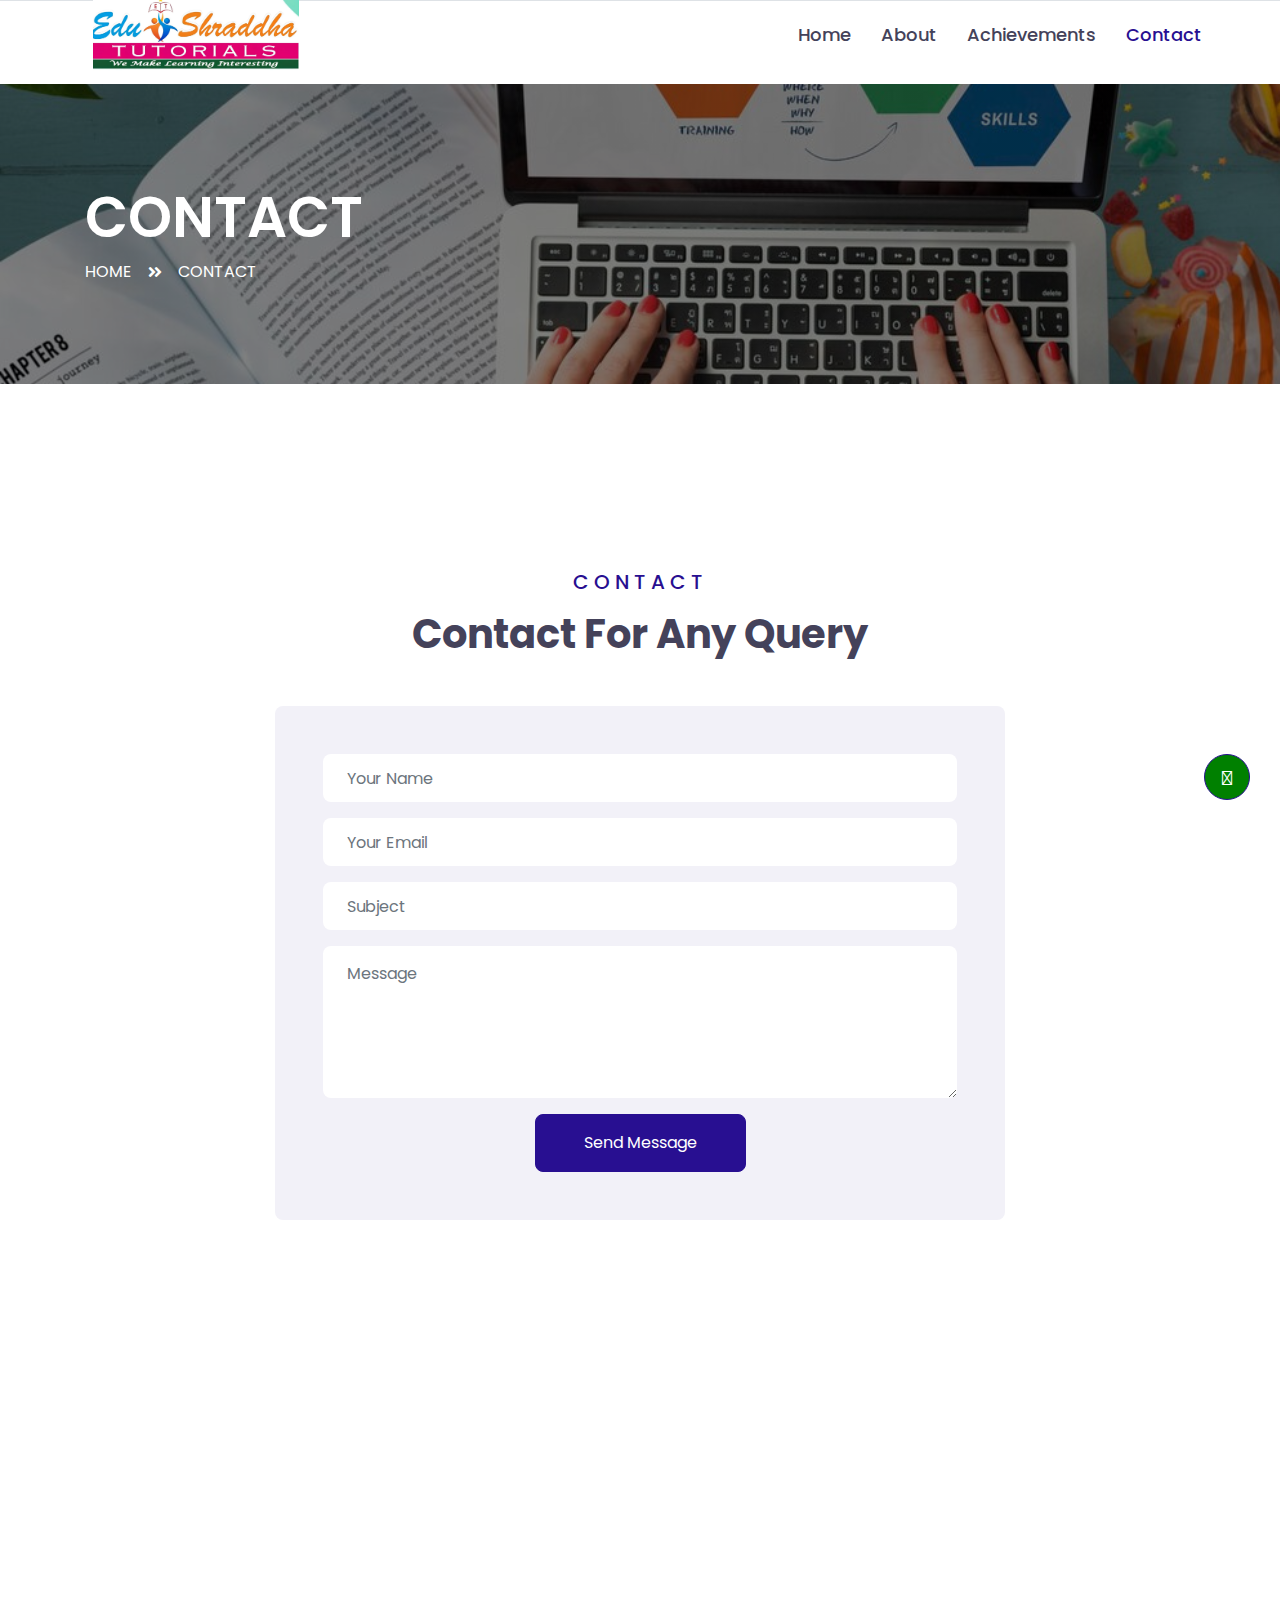
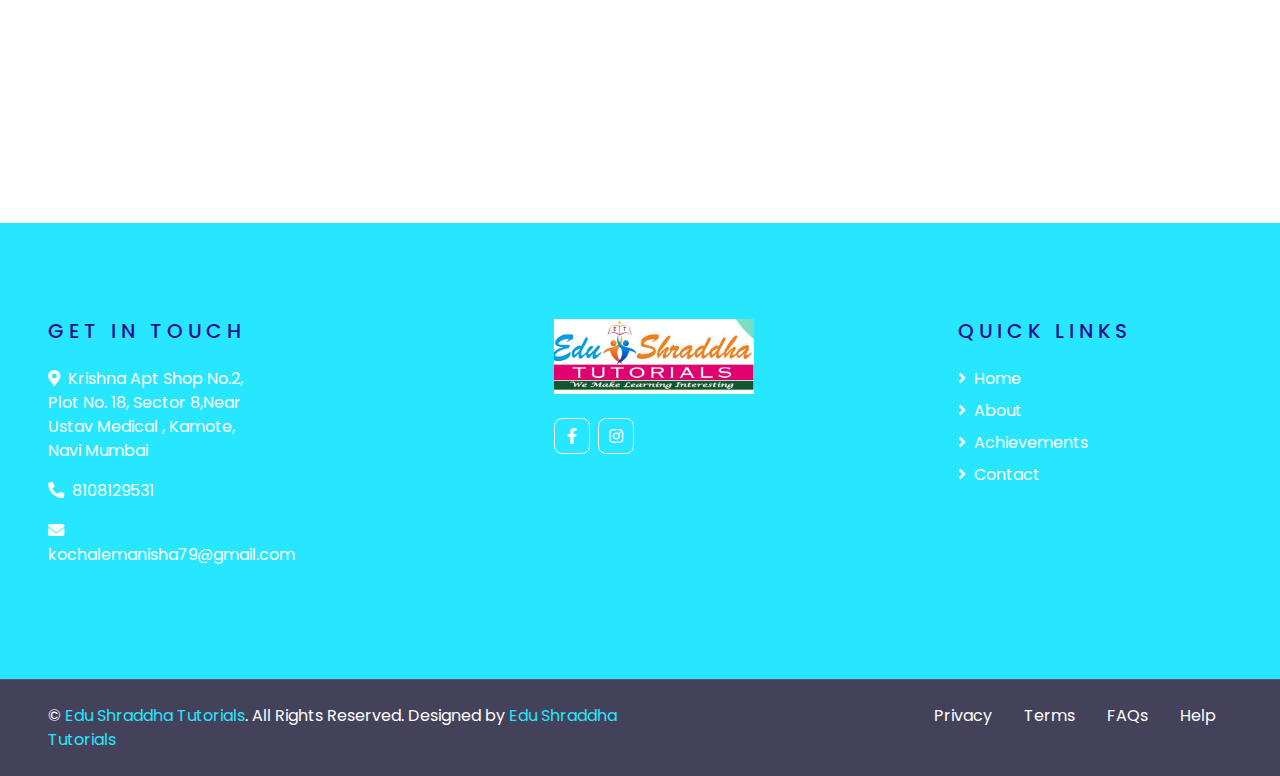
<file: contact.html>
<!DOCTYPE html>
<html lang="en">

<head>
    <meta charset="utf-8">
    <title>Edu Shraddha Tutorials</title>
    <meta content="width=device-width, initial-scale=1.0" name="viewport">
    <meta content="" name="keywords">
    <meta content="" name="description">

    <!-- Favicon -->
    <link href="img/favicon.ico" rel="icon">

    <!-- Google Web Fonts -->
    <link rel="preconnect" href="https://fonts.gstatic.com">
    <link href="https://fonts.googleapis.com/css2?family=Poppins:wght@400;500;600;700&display=swap" rel="stylesheet"> 

    <!-- Font Awesome -->
    <link rel="stylesheet" href="https://cdnjs.cloudflare.com/ajax/libs/font-awesome/6.6.0/css/all.min.css" integrity="sha512-Kc323vGBEqzTmouAECnVceyQqyqdsSiqLQISBL29aUW4U/M7pSPA/gEUZQqv1cwx4OnYxTxve5UMg5GT6L4JJg==" crossorigin="anonymous" referrerpolicy="no-referrer" />
    <link href="https://cdnjs.cloudflare.com/ajax/libs/font-awesome/5.10.0/css/all.min.css" rel="stylesheet">

    <!-- Libraries Stylesheet -->
    <link href="lib/owlcarousel/assets/owl.carousel.min.css" rel="stylesheet">

    <!-- Customized Bootstrap Stylesheet -->
    <link href="css/style.css" rel="stylesheet">
</head>

<body>
    <!-- Topbar Start -->
    <!-- <div class="container-fluid d-none d-lg-block">
        <div class="row align-items-center py-4 px-xl-5">
            <div class="col-lg-3">
                <a href="" class="text-decoration-none">
                    <h1 class="m-0"><span class="text-primary">E</span>COURSES</h1>
                </a>
            </div>
            <div class="col-lg-3 text-right">
                <div class="d-inline-flex align-items-center">
                    <i class="fa fa-2x fa-map-marker-alt text-primary mr-3"></i>
                    <div class="text-left">
                        <h6 class="font-weight-semi-bold mb-1">Our Office</h6>
                        <small>123 Street, New York, USA</small>
                    </div>
                </div>
            </div>
            <div class="col-lg-3 text-right">
                <div class="d-inline-flex align-items-center">
                    <i class="fa fa-2x fa-envelope text-primary mr-3"></i>
                    <div class="text-left">
                        <h6 class="font-weight-semi-bold mb-1">Email Us</h6>
                        <small>info@example.com</small>
                    </div>
                </div>
            </div>
            <div class="col-lg-3 text-right">
                <div class="d-inline-flex align-items-center">
                    <i class="fa fa-2x fa-phone text-primary mr-3"></i>
                    <div class="text-left">
                        <h6 class="font-weight-semi-bold mb-1">Call Us</h6>
                        <small>+012 345 6789</small>
                    </div>
                </div>
            </div>
        </div>
    </div> -->
    <!-- Topbar End -->


    <!-- Navbar Start -->
    
    <!-- Navbar Start -->
    <div class="container-fluid">
        <div class="row border-top px-xl-5">
            <div class="col-lg-3 d-none d-lg-block">
                <a class="d-flex align-items-center justify-content-between bg-secondar w-100 text-decoration-none"
                    data-toggle="collapse" href="#navbar-vertical" style="height: 67px; padding: 0 30px;">
                    <!-- <h5 class="text-primary m-0"><i class="fa fa-book-open mr-2"></i>Subjects</h5>
                    <i class="fa fa-angle-down text-primary"></i> -->
                    <img src="img/Edu-tech-logo.jpeg" class="w-100">
                </a>
                <!-- <nav class="collapse position-absolute navbar navbar-vertical navbar-light align-items-start p-0 border border-top-0 border-bottom-0 bg-light"
                    id="navbar-vertical" style="width: calc(100% - 30px); z-index: 9;">
                    <div class="navbar-nav w-100">
                        <div class="nav-item dropdown">
                            <a href="#" class="nav-link" data-toggle="dropdown">Web Design <i
                                    class="fa fa-angle-down float-right mt-1"></i></a>
                            <div class="dropdown-menu position-absolute bg-secondary border-0 rounded-0 w-100 m-0">
                                <a href="" class="dropdown-item">HTML</a>
                                <a href="" class="dropdown-item">CSS</a>
                                <a href="" class="dropdown-item">jQuery</a>
                            </div>
                        </div>
                        <a href="" class="nav-item nav-link">Apps Design</a>
                        <a href="" class="nav-item nav-link">Marketing</a>
                        <a href="" class="nav-item nav-link">Research</a>
                        <a href="" class="nav-item nav-link">SEO</a>
                    </div>
                </nav> -->
            </div>
            <div class="col-lg-9">
                <nav class="navbar navbar-expand-lg bg-light navbar-light py-3 py-lg-0 px-0">
                    <a href="index.html" class="text-decoration-none d-block d-lg-none">
                        <h1 class="m-0"><span class="text-primary"><img src="img/Edu-tech-logo.jpeg" alt="" class="mobile-logo display-inline"></span></h1>
                    </a>
                    <button type="button" class="navbar-toggler" data-toggle="collapse" data-target="#navbarCollapse">
                        <span class="navbar-toggler-icon"></span>
                    </button>
                    <div class="collapse navbar-collapse justify-content-end" id="navbarCollapse">
                        <div class="navbar-nav py-0">
                            <a href="index.html" class="nav-item nav-link ">Home</a>
                            <a href="about.html" class="nav-item nav-link">About</a>
                            <a href="achievements.html" class="nav-item nav-link">Achievements</a>
                            <!-- <a href="teacher.html" class="nav-item nav-link">Teachers</a> -->
                            <!-- <div class="nav-item dropdown">
                                <a href="#" class="nav-link dropdown-toggle" data-toggle="dropdown">Blog</a>
                                <div class="dropdown-menu rounded-0 m-0">
                                    <a href="blog.html" class="dropdown-item">Blog List</a>
                                    <a href="single.html" class="dropdown-item">Blog Detail</a>
                                </div>
                            </div> -->
                            <a href="contact.html" class="nav-item nav-link active">Contact</a>
                            <!-- <a class="nav-item nav-link btn btn-primary py-2 px-4 ml-auto login-btn"
                                href="login.html">Login</a>
                                <a class="nav-item nav-link btn btn-primary py-2 px-4 ml-auto login-btn"
                                href="signup.html">Sign Up</a> -->
                        </div>
                    </div>
                </nav>
            </div>
        </div>
    </div>
    <!-- Navbar End -->
    <!-- Navbar End -->


    <!-- Header Start -->
    <div class="container-fluid page-header" style="margin-bottom: 90px; margin-top: 16px">
        <div class="container">
            <div class="d-flex flex-column justify-content-center" style="min-height: 300px">
                <h3 class="display-4 text-white text-uppercase">Contact</h3>
                <div class="d-inline-flex text-white">
                    <p class="m-0 text-uppercase"><a class="text-white" href="">Home</a></p>
                    <i class="fa fa-angle-double-right pt-1 px-3"></i>
                    <p class="m-0 text-uppercase">Contact</p>
                </div>
            </div>
        </div>
    </div>
    <!-- Header End -->


    <!-- Contact Start -->
    <div class="container-fluid py-5">
        <div class="container py-5">
            <div class="text-center mb-5">
                <h5 class="text-primary text-uppercase mb-3" style="letter-spacing: 5px;">Contact</h5>
                <h1>Contact For Any Query</h1>
            </div>
            <div class="row justify-content-center">
                <div class="col-lg-8">
                    <div class="contact-form bg-secondary rounded p-5">
                        <div id="success"></div>
                        <form name="sentMessage" id="contactForm" novalidate="novalidate">
                            <div class="control-group">
                                <input type="text" class="form-control border-0 p-4" id="name" placeholder="Your Name" required="required" data-validation-required-message="Please enter your name" />
                                <p class="help-block text-danger"></p>
                            </div>
                            <div class="control-group">
                                <input type="email" class="form-control border-0 p-4" id="email" placeholder="Your Email" required="required" data-validation-required-message="Please enter your email" />
                                <p class="help-block text-danger"></p>
                            </div>
                            <div class="control-group">
                                <input type="text" class="form-control border-0 p-4" id="subject" placeholder="Subject" required="required" data-validation-required-message="Please enter a subject" />
                                <p class="help-block text-danger"></p>
                            </div>
                            <div class="control-group">
                                <textarea class="form-control border-0 py-3 px-4" rows="5" id="message" placeholder="Message" required="required" data-validation-required-message="Please enter your message"></textarea>
                                <p class="help-block text-danger"></p>
                            </div>
                            <div class="text-center">
                                <button class="btn btn-primary py-3 px-5" type="submit" id="sendMessageButton">Send Message</button>
                            </div>
                        </form>
                    </div>
                </div>
            </div>
        </div>
    </div>
    <!-- Contact End -->

    <iframe src="https://www.google.com/maps/embed?pb=!1m18!1m12!1m3!1d15088.162054671366!2d73.08449212885921!3d19.017936351405794!2m3!1f0!2f0!3f0!3m2!1i1024!2i768!4f13.1!3m3!1m2!1s0x3be7e9d390c16fad%3A0x45a26096b6c171fd!2sKamothe%2C%20Panvel%2C%20Navi%20Mumbai%2C%20Maharashtra!5e0!3m2!1sen!2sin!4v1726260880108!5m2!1sen!2sin" width="100%" height="500" style="border:0;" allowfullscreen="" loading="lazy" referrerpolicy="no-referrer-when-downgrade"></iframe>

    <!-- Footer Start -->
    <div class="container-fluid bg-third text-white py-5 px-sm-3 px-lg-5">
        <div class="row pt-5">
            <div class="col-lg-5 col-md-12">
                <div class="row">
                    <div class="col-md-6 mb-5">
                        <h5 class="text-primary text-uppercase mb-4" style="letter-spacing: 5px;">Get In Touch</h5>
                        <p><i class="fa fa-map-marker-alt mr-2"></i>Krishna Apt Shop No.2, Plot No. 18, Sector 8,Near Ustav Medical , Kamote, Navi Mumbai</p>
                        <p><i class="fa fa-phone-alt mr-2"></i>8108129531</p>
                        <p><i class="fa fa-envelope mr-2"></i>kochalemanisha79@gmail.com</p>
                      
                    </div>
                   
                </div>
            </div>

            <div class="col-lg-4 col-md-12 mb-5 ">
                <!-- <h5 class="text-primary text-uppercase mb-4" style="letter-spacing: 5px;">Newsletter</h5>
                <p>Rebum labore lorem dolores kasd est, et ipsum amet et at kasd, ipsum sea tempor magna tempor. Accu kasd sed ea duo ipsum. Dolor duo eirmod sea justo no lorem est diam</p> -->
                <img src="img/Edu-tech-logo.jpeg" alt="" class="w-100 footer-image">
                <div class="d-flex justify-content-start mt-4">
                    <!-- <a class="btn btn-outline-light btn-square mr-2" href="#"><i class="fab fa-twitter"></i></a> -->
                    <a class="btn btn-outline-light btn-square mr-2" href="https://www.facebook.com/profile.php?id=100095190828034&mibextid=ZbWKwL"><i
                            class="fab fa-facebook-f"></i></a>
                    <!-- <a class="btn btn-outline-light btn-square mr-2" href="#"><i
                            class="fab fa-linkedin-in"></i></a> -->
                    <a class="btn btn-outline-light btn-square" href="https://www.instagram.com/edu.shraddha.tutorials?igsh=Z25iazQ0bzQzNHhi"><i class="fab fa-instagram"></i></a>
                </div>
                <style>
                    .footer-image{
                        max-width: 200px;

                    }
                </style>
                <!-- <div class="w-100">
                    
                    <div class="input-group">
                        <input type="text" class="form-control border-light" style="padding: 30px;" placeholder="Your Email Address">
                        <div class="input-group-append">
                            <button class="btn btn-primary px-4">Sign Up</button>
                        </div>
                    </div>
                </div> -->
            </div>
            <div class="col-md-5 col-lg-3 mb-5">
                <h5 class="text-primary text-uppercase mb-4" style="letter-spacing: 5px;">Quick Links</h5>
                <div class="d-flex flex-column justify-content-start">
                    <a class="text-white mb-2" href="index.html"><i class="fa fa-angle-right mr-2"></i>Home</a>
                    <a class="text-white mb-2" href="about.html"><i class="fa fa-angle-right mr-2"></i>About</a>
                    <a class="text-white mb-2" href="achievements.html"><i class="fa fa-angle-right mr-2"></i>Achievements</a>
                    <a class="text-white mb-2" href="contact.html"><i class="fa fa-angle-right mr-2"></i>Contact</a>
                    <!-- <a class="text-white" href="#"><i class="fa fa-angle-right mr-2"></i>SEO</a> -->
                </div>
            </div>
        </div>
    </div>
    <div class="container-fluid bg-dark text-white border-top py-4 px-sm-3 px-md-5"
        style="border-color: rgba(256, 256, 256, .1) !important;">
        <div class="row">
            <div class="col-lg-6 text-center text-md-left mb-3 mb-md-0">
                <p class="m-0 text-white">&copy; <a href="#">Edu Shraddha Tutorials</a>. All Rights Reserved. Designed by <a
                        href="#">Edu Shraddha Tutorials</a>
                </p>
            </div>
            <div class="col-lg-6 text-center text-md-right">
                <ul class="nav d-inline-flex">
                    <li class="nav-item">
                        <a class="nav-link text-white py-0" href="#">Privacy</a>
                    </li>
                    <li class="nav-item">
                        <a class="nav-link text-white py-0" href="#">Terms</a>
                    </li>
                    <li class="nav-item">
                        <a class="nav-link text-white py-0" href="#">FAQs</a>
                    </li>
                    <li class="nav-item">
                        <a class="nav-link text-white py-0" href="#">Help</a>
                    </li>
                </ul>
            </div>
        </div>
    </div>
    <!-- Footer End -->


    <!-- Back to Top -->
    <a href="#" class="btn btn-lg btn-primary btn-lg-square back-to-top"><i class="fa fa-angle-double-up"></i></a>

     <!--Whatsapp-->
     <a href="https://wa.me/+918108129531" target="_blank" class="btn btn-lg btn-primary btn-lg-square whatsapp"><i class="fa-brands fa-whatsapp"></i></a>

    <!-- JavaScript Libraries -->
    <script src="https://code.jquery.com/jquery-3.4.1.min.js"></script>
    <script src="https://stackpath.bootstrapcdn.com/bootstrap/4.4.1/js/bootstrap.bundle.min.js"></script>
    <script src="lib/easing/easing.min.js"></script>
    <script src="lib/owlcarousel/owl.carousel.min.js"></script>

    <!-- Contact Javascript File -->
    <script src="mail/jqBootstrapValidation.min.js"></script>
    <script src="mail/contact.js"></script>

    <!-- Template Javascript -->
    <script src="js/main.js"></script>

    <script>
        document.getElementById('contactForm').addEventListener('submit', function(event) {
        event.preventDefault(); // Prevent default form submission

        // Get form values
        var name = document.getElementById('name').value;
        var email = document.getElementById('email').value;
        var subject = document.getElementById('subject').value;
        var message = document.getElementById('message').value;

        // Construct the WhatsApp message
        var whatsappMessage = `Name: ${name} \nEmail: ${email}\nSubject: ${subject}\nMessage: ${message}`;

        // WhatsApp phone number (include country code, e.g., +1234567890)
        var phoneNumber = '+918446857332';

        // Create the WhatsApp URL
        var whatsappURL = `https://api.whatsapp.com/send?phone=${phoneNumber}&text=${encodeURIComponent(whatsappMessage)}`;

        // Redirect to WhatsApp
        window.location.href = whatsappURL;
    });
    </script>

</body>

</html>
</file>
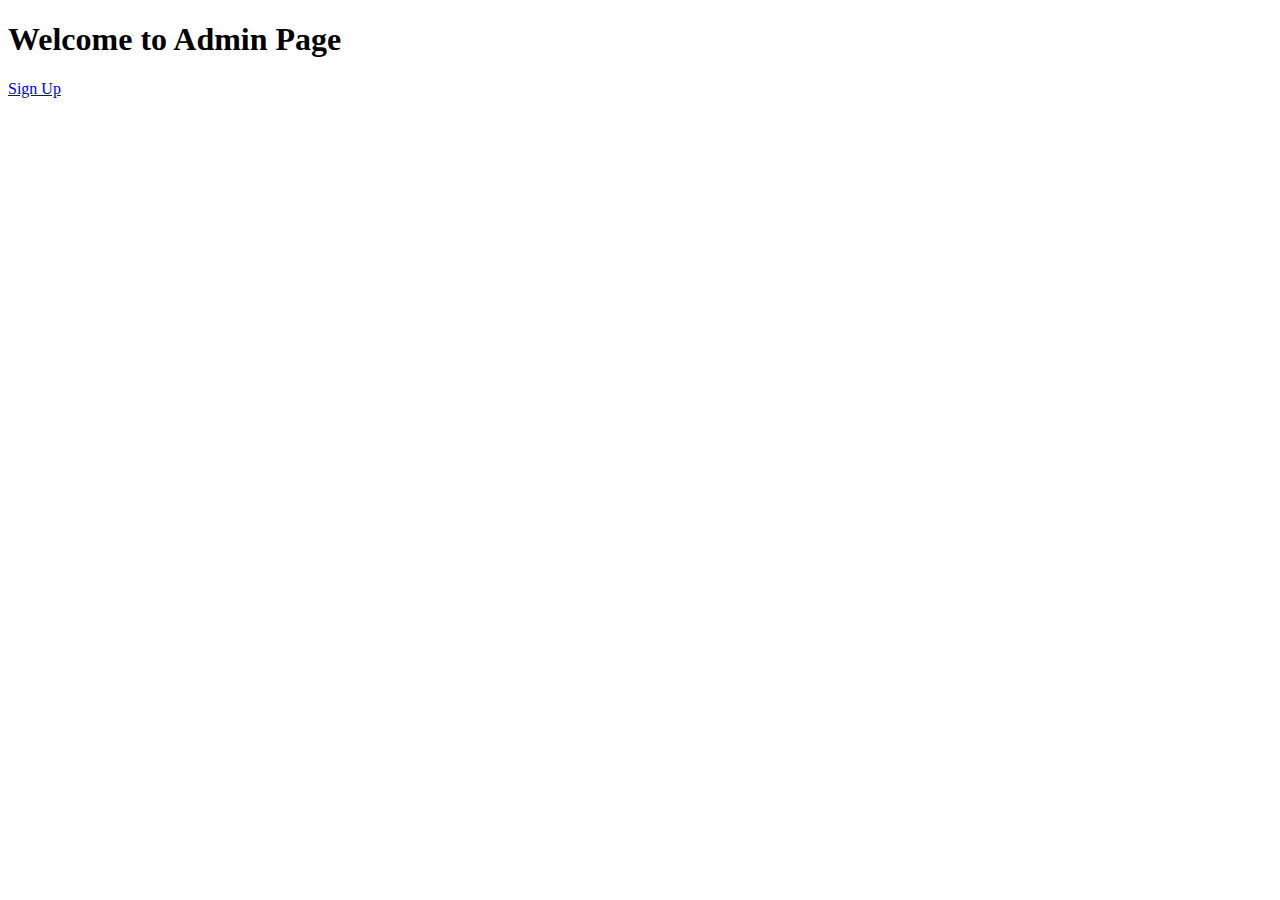
<file: templates/qrCode.html>
<!DOCTYPE html>
<html lang="en">
<head>
    <meta charset="UTF-8">
    <meta name="viewport" content="width=device-width, initial-scale=1.0">
    <title>Document</title>
</head>
<body>
  <h1>Welcome to Admin Page</h1>
  <a href="../signup.html">Sign Up</a>
</body>
</html>
</file>
<file: css/style.css>
/******* Bootstrap Theming ********/
/*
 * Bootstrap v4.5.3 (https://getbootstrap.com/)
 * Copyright 2011-2020 The Bootstrap Authors
 * Copyright 2011-2020 Twitter, Inc.
 * Licensed under MIT (https://github.com/twbs/bootstrap/blob/main/LICENSE)
 */
:root {
  --first: #280f91;
  --second: #27e6ff;
  --third: #e687b9;
  --blue: #007bff;
  --indigo: #6610f2;
  --purple: #6f42c1;
  --pink: #e83e8c;
  --red: #dc3545;
  --orange: #fd7e14;
  --yellow: #ffc107;
  --green: #28a745;
  --teal: #20c997;
  --cyan: #17a2b8;
  --white: #fff;
  --gray: #6c757d;
  --gray-dark: #343a40;
  --info: #17a2b8;
  --warning: #ffc107;
  --danger: #dc3545;
  --light: #ffffff;
  --dark: #44425a;
  --breakpoint-xs: 0;
  --breakpoint-sm: 576px;
  --breakpoint-md: 768px;
  --breakpoint-lg: 992px;
  --breakpoint-xl: 1200px;
  --font-family-sans-serif: "Poppins", sans-serif;
  --font-family-monospace: SFMono-Regular, Menlo, Monaco, Consolas,
    "Liberation Mono", "Courier New", monospace;
}

*,
*::before,
*::after {
  box-sizing: border-box;
}

html {
  font-family: sans-serif;
  line-height: 1.15;
  -webkit-text-size-adjust: 100%;
  -webkit-tap-highlight-color: rgba(0, 0, 0, 0);
}

article,
aside,
figcaption,
figure,
footer,
header,
hgroup,
main,
nav,
section {
  display: block;
}

body {
  margin: 0;
  font-family: "Poppins", sans-serif;
  font-size: 1rem;
  font-weight: 400;
  line-height: 1.5;
  color: #6c6a74;
  text-align: left;
  background-color: #fff;
  overflow-x: hidden;
}

[tabindex="-1"]:focus:not(:focus-visible) {
  outline: 0 !important;
}

hr {
  box-sizing: content-box;
  height: 0;
  overflow: visible;
}

h1,
h2,
h3,
h4,
h5,
h6 {
  margin-top: 0;
  margin-bottom: 0.5rem;
}

p {
  margin-top: 0;
  margin-bottom: 1rem;
}

abbr[title],
abbr[data-original-title] {
  text-decoration: underline;
  text-decoration: underline dotted;
  cursor: help;
  border-bottom: 0;
  text-decoration-skip-ink: none;
}

address {
  margin-bottom: 1rem;
  font-style: normal;
  line-height: inherit;
}

ol,
ul,
dl {
  margin-top: 0;
  margin-bottom: 1rem;
}

ol ol,
ul ul,
ol ul,
ul ol {
  margin-bottom: 0;
}

dt {
  font-weight: 700;
}

dd {
  margin-bottom: 0.5rem;
  margin-left: 0;
}

blockquote {
  margin: 0 0 1rem;
}

b,
strong {
  font-weight: bolder;
}

small {
  font-size: 80%;
}

sub,
sup {
  position: relative;
  font-size: 75%;
  line-height: 0;
  vertical-align: baseline;
}

sub {
  bottom: -0.25em;
}

sup {
  top: -0.5em;
}

a {
  color: var(--second);
  text-decoration: none;
  background-color: transparent;
}

a:hover {
  color: var(--second);
  text-decoration: underline;
}

a:not([href]):not([class]) {
  color: inherit;
  text-decoration: none;
}

a:not([href]):not([class]):hover {
  color: inherit;
  text-decoration: none;
}

pre,
code,
kbd,
samp {
  font-family: SFMono-Regular, Menlo, Monaco, Consolas, "Liberation Mono",
    "Courier New", monospace;
  font-size: 1em;
}

pre {
  margin-top: 0;
  margin-bottom: 1rem;
  overflow: auto;
  -ms-overflow-style: scrollbar;
}

figure {
  margin: 0 0 1rem;
}

img {
  vertical-align: middle;
  border-style: none;
}

svg {
  overflow: hidden;
  vertical-align: middle;
}

table {
  border-collapse: collapse;
}

caption {
  padding-top: 0.75rem;
  padding-bottom: 0.75rem;
  color: #6c757d;
  text-align: left;
  caption-side: bottom;
}

th {
  text-align: inherit;
  text-align: -webkit-match-parent;
}

label {
  display: inline-block;
  margin-bottom: 0.5rem;
}

button {
  border-radius: 0;
}

button:focus {
  outline: 1px dotted;
  outline: 5px auto -webkit-focus-ring-color;
}

input,
button,
select,
optgroup,
textarea {
  margin: 0;
  font-family: inherit;
  font-size: inherit;
  line-height: inherit;
}

button,
input {
  overflow: visible;
}

button,
select {
  text-transform: none;
}

[role="button"] {
  cursor: pointer;
}

select {
  word-wrap: normal;
}

button,
[type="button"],
[type="reset"],
[type="submit"] {
  -webkit-appearance: button;
}

button:not(:disabled),
[type="button"]:not(:disabled),
[type="reset"]:not(:disabled),
[type="submit"]:not(:disabled) {
  cursor: pointer;
}

button::-moz-focus-inner,
[type="button"]::-moz-focus-inner,
[type="reset"]::-moz-focus-inner,
[type="submit"]::-moz-focus-inner {
  padding: 0;
  border-style: none;
}

input[type="radio"],
input[type="checkbox"] {
  box-sizing: border-box;
  padding: 0;
}

textarea {
  overflow: auto;
  resize: vertical;
}

fieldset {
  min-width: 0;
  padding: 0;
  margin: 0;
  border: 0;
}

legend {
  display: block;
  width: 100%;
  max-width: 100%;
  padding: 0;
  margin-bottom: 0.5rem;
  font-size: 1.5rem;
  line-height: inherit;
  color: inherit;
  white-space: normal;
}

@media (max-width: 1200px) {
  legend {
    font-size: calc(1.275rem + 0.3vw);
  }
}

progress {
  vertical-align: baseline;
}

[type="number"]::-webkit-inner-spin-button,
[type="number"]::-webkit-outer-spin-button {
  height: auto;
}

[type="search"] {
  outline-offset: -2px;
  -webkit-appearance: none;
}

[type="search"]::-webkit-search-decoration {
  -webkit-appearance: none;
}

::-webkit-file-upload-button {
  font: inherit;
  -webkit-appearance: button;
}

output {
  display: inline-block;
}

summary {
  display: list-item;
  cursor: pointer;
}

template {
  display: none;
}

[hidden] {
  display: none !important;
}

h1,
h2,
h3,
h4,
h5,
h6,
.h1,
.h2,
.h3,
.h4,
.h5,
.h6 {
  margin-bottom: 0.5rem;
  font-weight: 500;
  line-height: 1.2;
  color: #44425a;
}

h1,
.h1 {
  font-size: 2.5rem;
}

@media (max-width: 1200px) {
  h1,
  .h1 {
    font-size: calc(1.375rem + 1.5vw);
  }
}

h2,
.h2 {
  font-size: 2rem;
}

@media (max-width: 1200px) {
  h2,
  .h2 {
    font-size: calc(1.325rem + 0.9vw);
  }
}

h3,
.h3 {
  font-size: 1.75rem;
}

@media (max-width: 1200px) {
  h3,
  .h3 {
    font-size: calc(1.3rem + 0.6vw);
  }
}

h4,
.h4 {
  font-size: 1.5rem;
}

@media (max-width: 1200px) {
  h4,
  .h4 {
    font-size: calc(1.275rem + 0.3vw);
  }
}

h5,
.h5 {
  font-size: 1.25rem;
}

h6,
.h6 {
  font-size: 1rem;
}

.lead {
  font-size: 1.25rem;
  font-weight: 300;
}

.display-1 {
  font-size: 6rem;
  font-weight: 300;
  line-height: 1.2;
}

@media (max-width: 1200px) {
  .display-1 {
    font-size: calc(1.725rem + 5.7vw);
  }
}

.display-2 {
  font-size: 5.5rem;
  font-weight: 300;
  line-height: 1.2;
}

@media (max-width: 1200px) {
  .display-2 {
    font-size: calc(1.675rem + 5.1vw);
  }
}

.display-3 {
  font-size: 4.5rem;
  font-weight: 300;
  line-height: 1.2;
}

@media (max-width: 1200px) {
  .display-3 {
    font-size: calc(1.575rem + 3.9vw);
  }
}

.display-4 {
  font-size: 3.5rem;
  font-weight: 300;
  line-height: 1.2;
}

@media (max-width: 1200px) {
  .display-4 {
    font-size: calc(1.475rem + 2.7vw);
  }
}

hr {
  margin-top: 1rem;
  margin-bottom: 1rem;
  border: 0;
  border-top: 1px solid rgba(0, 0, 0, 0.1);
}

small,
.small {
  font-size: 80%;
  font-weight: 400;
}

mark,
.mark {
  padding: 0.2em;
  background-color: #fcf8e3;
}

.list-unstyled {
  padding-left: 0;
  list-style: none;
}

.list-inline {
  padding-left: 0;
  list-style: none;
}

.list-inline-item {
  display: inline-block;
}

.list-inline-item:not(:last-child) {
  margin-right: 0.5rem;
}

.initialism {
  font-size: 90%;
  text-transform: uppercase;
}

.blockquote {
  margin-bottom: 1rem;
  font-size: 1.25rem;
}

.blockquote-footer {
  display: block;
  font-size: 80%;
  color: #6c757d;
}

.blockquote-footer::before {
  content: "\2014\00A0";
}

.img-fluid {
  max-width: 100%;
  height: auto;
}

.img-thumbnail {
  padding: 0.25rem;
  background-color: #fff;
  border: 1px solid #dee2e6;
  border-radius: 8px;
  max-width: 100%;
  height: auto;
}

.figure {
  display: inline-block;
}

.figure-img {
  margin-bottom: 0.5rem;
  line-height: 1;
}

.figure-caption {
  font-size: 90%;
  color: #6c757d;
}

code {
  font-size: 87.5%;
  color: #e83e8c;
  word-wrap: break-word;
}

a > code {
  color: inherit;
}

kbd {
  padding: 0.2rem 0.4rem;
  font-size: 87.5%;
  color: #fff;
  background-color: #212529;
  border-radius: 0.2rem;
}

kbd kbd {
  padding: 0;
  font-size: 100%;
  font-weight: 700;
}

pre {
  display: block;
  font-size: 87.5%;
  color: #212529;
}

pre code {
  font-size: inherit;
  color: inherit;
  word-break: normal;
}

.pre-scrollable {
  max-height: 340px;
  overflow-y: scroll;
}

.container,
.container-fluid,
.container-sm,
.container-md,
.container-lg,
.container-xl {
  width: 100%;
  padding-right: 15px;
  padding-left: 15px;
  margin-right: auto;
  margin-left: auto;
}

@media (min-width: 576px) {
  .container,
  .container-sm {
    max-width: 540px;
  }
}

@media (min-width: 768px) {
  .container,
  .container-sm,
  .container-md {
    max-width: 720px;
  }
}

@media (min-width: 992px) {
  .container,
  .container-sm,
  .container-md,
  .container-lg {
    max-width: 960px;
  }
}

@media (min-width: 1200px) {
  .container,
  .container-sm,
  .container-md,
  .container-lg,
  .container-xl {
    max-width: 1140px;
  }
}

.row {
  display: flex;
  flex-wrap: wrap;
  margin-right: -15px;
  margin-left: -15px;
}

.no-gutters {
  margin-right: 0;
  margin-left: 0;
}

.no-gutters > .col,
.no-gutters > [class*="col-"] {
  padding-right: 0;
  padding-left: 0;
}

.col-1,
.col-2,
.col-3,
.col-4,
.col-5,
.col-6,
.col-7,
.col-8,
.col-9,
.col-10,
.col-11,
.col-12,
.col,
.col-auto,
.col-sm-1,
.col-sm-2,
.col-sm-3,
.col-sm-4,
.col-sm-5,
.col-sm-6,
.col-sm-7,
.col-sm-8,
.col-sm-9,
.col-sm-10,
.col-sm-11,
.col-sm-12,
.col-sm,
.col-sm-auto,
.col-md-1,
.col-md-2,
.col-md-3,
.col-md-4,
.col-md-5,
.col-md-6,
.col-md-7,
.col-md-8,
.col-md-9,
.col-md-10,
.col-md-11,
.col-md-12,
.col-md,
.col-md-auto,
.col-lg-1,
.col-lg-2,
.col-lg-3,
.col-lg-4,
.col-lg-5,
.col-lg-6,
.col-lg-7,
.col-lg-8,
.col-lg-9,
.col-lg-10,
.col-lg-11,
.col-lg-12,
.col-lg,
.col-lg-auto,
.col-xl-1,
.col-xl-2,
.col-xl-3,
.col-xl-4,
.col-xl-5,
.col-xl-6,
.col-xl-7,
.col-xl-8,
.col-xl-9,
.col-xl-10,
.col-xl-11,
.col-xl-12,
.col-xl,
.col-xl-auto {
  position: relative;
  width: 100%;
  padding-right: 15px;
  padding-left: 15px;
}

.col {
  flex-basis: 0;
  flex-grow: 1;
  max-width: 100%;
}

.row-cols-1 > * {
  flex: 0 0 100%;
  max-width: 100%;
}

.row-cols-2 > * {
  flex: 0 0 50%;
  max-width: 50%;
}

.row-cols-3 > * {
  flex: 0 0 33.33333%;
  max-width: 33.33333%;
}

.row-cols-4 > * {
  flex: 0 0 25%;
  max-width: 25%;
}

.row-cols-5 > * {
  flex: 0 0 20%;
  max-width: 20%;
}

.row-cols-6 > * {
  flex: 0 0 16.66667%;
  max-width: 16.66667%;
}

.col-auto {
  flex: 0 0 auto;
  width: auto;
  max-width: 100%;
}

.col-1 {
  flex: 0 0 8.33333%;
  max-width: 8.33333%;
}

.col-2 {
  flex: 0 0 16.66667%;
  max-width: 16.66667%;
}

.col-3 {
  flex: 0 0 25%;
  max-width: 25%;
}

.col-4 {
  flex: 0 0 33.33333%;
  max-width: 33.33333%;
}

.col-5 {
  flex: 0 0 41.66667%;
  max-width: 41.66667%;
}

.col-6 {
  flex: 0 0 50%;
  max-width: 50%;
}

.col-7 {
  flex: 0 0 58.33333%;
  max-width: 58.33333%;
}

.col-8 {
  flex: 0 0 66.66667%;
  max-width: 66.66667%;
}

.col-9 {
  flex: 0 0 75%;
  max-width: 75%;
}

.col-10 {
  flex: 0 0 83.33333%;
  max-width: 83.33333%;
}

.col-11 {
  flex: 0 0 91.66667%;
  max-width: 91.66667%;
}

.col-12 {
  flex: 0 0 100%;
  max-width: 100%;
}

.order-first {
  order: -1;
}

.order-last {
  order: 13;
}

.order-0 {
  order: 0;
}

.order-1 {
  order: 1;
}

.order-2 {
  order: 2;
}

.order-3 {
  order: 3;
}

.order-4 {
  order: 4;
}

.order-5 {
  order: 5;
}

.order-6 {
  order: 6;
}

.order-7 {
  order: 7;
}

.order-8 {
  order: 8;
}

.order-9 {
  order: 9;
}

.order-10 {
  order: 10;
}

.order-11 {
  order: 11;
}

.order-12 {
  order: 12;
}

.offset-1 {
  margin-left: 8.33333%;
}

.offset-2 {
  margin-left: 16.66667%;
}

.offset-3 {
  margin-left: 25%;
}

.offset-4 {
  margin-left: 33.33333%;
}

.offset-5 {
  margin-left: 41.66667%;
}

.offset-6 {
  margin-left: 50%;
}

.offset-7 {
  margin-left: 58.33333%;
}

.offset-8 {
  margin-left: 66.66667%;
}

.offset-9 {
  margin-left: 75%;
}

.offset-10 {
  margin-left: 83.33333%;
}

.offset-11 {
  margin-left: 91.66667%;
}

@media (min-width: 576px) {
  .col-sm {
    flex-basis: 0;
    flex-grow: 1;
    max-width: 100%;
  }
  .row-cols-sm-1 > * {
    flex: 0 0 100%;
    max-width: 100%;
  }
  .row-cols-sm-2 > * {
    flex: 0 0 50%;
    max-width: 50%;
  }
  .row-cols-sm-3 > * {
    flex: 0 0 33.33333%;
    max-width: 33.33333%;
  }
  .row-cols-sm-4 > * {
    flex: 0 0 25%;
    max-width: 25%;
  }
  .row-cols-sm-5 > * {
    flex: 0 0 20%;
    max-width: 20%;
  }
  .row-cols-sm-6 > * {
    flex: 0 0 16.66667%;
    max-width: 16.66667%;
  }
  .col-sm-auto {
    flex: 0 0 auto;
    width: auto;
    max-width: 100%;
  }
  .col-sm-1 {
    flex: 0 0 8.33333%;
    max-width: 8.33333%;
  }
  .col-sm-2 {
    flex: 0 0 16.66667%;
    max-width: 16.66667%;
  }
  .col-sm-3 {
    flex: 0 0 25%;
    max-width: 25%;
  }
  .col-sm-4 {
    flex: 0 0 33.33333%;
    max-width: 33.33333%;
  }
  .col-sm-5 {
    flex: 0 0 41.66667%;
    max-width: 41.66667%;
  }
  .col-sm-6 {
    flex: 0 0 50%;
    max-width: 50%;
  }
  .col-sm-7 {
    flex: 0 0 58.33333%;
    max-width: 58.33333%;
  }
  .col-sm-8 {
    flex: 0 0 66.66667%;
    max-width: 66.66667%;
  }
  .col-sm-9 {
    flex: 0 0 75%;
    max-width: 75%;
  }
  .col-sm-10 {
    flex: 0 0 83.33333%;
    max-width: 83.33333%;
  }
  .col-sm-11 {
    flex: 0 0 91.66667%;
    max-width: 91.66667%;
  }
  .col-sm-12 {
    flex: 0 0 100%;
    max-width: 100%;
  }
  .order-sm-first {
    order: -1;
  }
  .order-sm-last {
    order: 13;
  }
  .order-sm-0 {
    order: 0;
  }
  .order-sm-1 {
    order: 1;
  }
  .order-sm-2 {
    order: 2;
  }
  .order-sm-3 {
    order: 3;
  }
  .order-sm-4 {
    order: 4;
  }
  .order-sm-5 {
    order: 5;
  }
  .order-sm-6 {
    order: 6;
  }
  .order-sm-7 {
    order: 7;
  }
  .order-sm-8 {
    order: 8;
  }
  .order-sm-9 {
    order: 9;
  }
  .order-sm-10 {
    order: 10;
  }
  .order-sm-11 {
    order: 11;
  }
  .order-sm-12 {
    order: 12;
  }
  .offset-sm-0 {
    margin-left: 0;
  }
  .offset-sm-1 {
    margin-left: 8.33333%;
  }
  .offset-sm-2 {
    margin-left: 16.66667%;
  }
  .offset-sm-3 {
    margin-left: 25%;
  }
  .offset-sm-4 {
    margin-left: 33.33333%;
  }
  .offset-sm-5 {
    margin-left: 41.66667%;
  }
  .offset-sm-6 {
    margin-left: 50%;
  }
  .offset-sm-7 {
    margin-left: 58.33333%;
  }
  .offset-sm-8 {
    margin-left: 66.66667%;
  }
  .offset-sm-9 {
    margin-left: 75%;
  }
  .offset-sm-10 {
    margin-left: 83.33333%;
  }
  .offset-sm-11 {
    margin-left: 91.66667%;
  }
}

@media (min-width: 768px) {
  .col-md {
    flex-basis: 0;
    flex-grow: 1;
    max-width: 100%;
  }
  .row-cols-md-1 > * {
    flex: 0 0 100%;
    max-width: 100%;
  }
  .row-cols-md-2 > * {
    flex: 0 0 50%;
    max-width: 50%;
  }
  .row-cols-md-3 > * {
    flex: 0 0 33.33333%;
    max-width: 33.33333%;
  }
  .row-cols-md-4 > * {
    flex: 0 0 25%;
    max-width: 25%;
  }
  .row-cols-md-5 > * {
    flex: 0 0 20%;
    max-width: 20%;
  }
  .row-cols-md-6 > * {
    flex: 0 0 16.66667%;
    max-width: 16.66667%;
  }
  .col-md-auto {
    flex: 0 0 auto;
    width: auto;
    max-width: 100%;
  }
  .col-md-1 {
    flex: 0 0 8.33333%;
    max-width: 8.33333%;
  }
  .col-md-2 {
    flex: 0 0 16.66667%;
    max-width: 16.66667%;
  }
  .col-md-3 {
    flex: 0 0 25%;
    max-width: 25%;
  }
  .col-md-4 {
    flex: 0 0 33.33333%;
    max-width: 33.33333%;
  }
  .col-md-5 {
    flex: 0 0 41.66667%;
    max-width: 41.66667%;
  }
  .col-md-6 {
    flex: 0 0 50%;
    max-width: 50%;
  }
  .col-md-7 {
    flex: 0 0 58.33333%;
    max-width: 58.33333%;
  }
  .col-md-8 {
    flex: 0 0 66.66667%;
    max-width: 66.66667%;
  }
  .col-md-9 {
    flex: 0 0 75%;
    max-width: 75%;
  }
  .col-md-10 {
    flex: 0 0 83.33333%;
    max-width: 83.33333%;
  }
  .col-md-11 {
    flex: 0 0 91.66667%;
    max-width: 91.66667%;
  }
  .col-md-12 {
    flex: 0 0 100%;
    max-width: 100%;
  }
  .order-md-first {
    order: -1;
  }
  .order-md-last {
    order: 13;
  }
  .order-md-0 {
    order: 0;
  }
  .order-md-1 {
    order: 1;
  }
  .order-md-2 {
    order: 2;
  }
  .order-md-3 {
    order: 3;
  }
  .order-md-4 {
    order: 4;
  }
  .order-md-5 {
    order: 5;
  }
  .order-md-6 {
    order: 6;
  }
  .order-md-7 {
    order: 7;
  }
  .order-md-8 {
    order: 8;
  }
  .order-md-9 {
    order: 9;
  }
  .order-md-10 {
    order: 10;
  }
  .order-md-11 {
    order: 11;
  }
  .order-md-12 {
    order: 12;
  }
  .offset-md-0 {
    margin-left: 0;
  }
  .offset-md-1 {
    margin-left: 8.33333%;
  }
  .offset-md-2 {
    margin-left: 16.66667%;
  }
  .offset-md-3 {
    margin-left: 25%;
  }
  .offset-md-4 {
    margin-left: 33.33333%;
  }
  .offset-md-5 {
    margin-left: 41.66667%;
  }
  .offset-md-6 {
    margin-left: 50%;
  }
  .offset-md-7 {
    margin-left: 58.33333%;
  }
  .offset-md-8 {
    margin-left: 66.66667%;
  }
  .offset-md-9 {
    margin-left: 75%;
  }
  .offset-md-10 {
    margin-left: 83.33333%;
  }
  .offset-md-11 {
    margin-left: 91.66667%;
  }
}

@media (min-width: 992px) {
  .col-lg {
    flex-basis: 0;
    flex-grow: 1;
    max-width: 100%;
  }
  .row-cols-lg-1 > * {
    flex: 0 0 100%;
    max-width: 100%;
  }
  .row-cols-lg-2 > * {
    flex: 0 0 50%;
    max-width: 50%;
  }
  .row-cols-lg-3 > * {
    flex: 0 0 33.33333%;
    max-width: 33.33333%;
  }
  .row-cols-lg-4 > * {
    flex: 0 0 25%;
    max-width: 25%;
  }
  .row-cols-lg-5 > * {
    flex: 0 0 20%;
    max-width: 20%;
  }
  .row-cols-lg-6 > * {
    flex: 0 0 16.66667%;
    max-width: 16.66667%;
  }
  .col-lg-auto {
    flex: 0 0 auto;
    width: auto;
    max-width: 100%;
  }
  .col-lg-1 {
    flex: 0 0 8.33333%;
    max-width: 8.33333%;
  }
  .col-lg-2 {
    flex: 0 0 16.66667%;
    max-width: 16.66667%;
  }
  .col-lg-3 {
    flex: 0 0 25%;
    max-width: 25%;
  }
  .col-lg-4 {
    flex: 0 0 33.33333%;
    max-width: 33.33333%;
  }
  .col-lg-5 {
    flex: 0 0 41.66667%;
    max-width: 41.66667%;
  }
  .col-lg-6 {
    flex: 0 0 50%;
    max-width: 50%;
  }
  .col-lg-7 {
    flex: 0 0 58.33333%;
    max-width: 58.33333%;
  }
  .col-lg-8 {
    flex: 0 0 66.66667%;
    max-width: 66.66667%;
  }
  .col-lg-9 {
    flex: 0 0 75%;
    max-width: 75%;
  }
  .col-lg-10 {
    flex: 0 0 83.33333%;
    max-width: 83.33333%;
  }
  .col-lg-11 {
    flex: 0 0 91.66667%;
    max-width: 91.66667%;
  }
  .col-lg-12 {
    flex: 0 0 100%;
    max-width: 100%;
  }
  .order-lg-first {
    order: -1;
  }
  .order-lg-last {
    order: 13;
  }
  .order-lg-0 {
    order: 0;
  }
  .order-lg-1 {
    order: 1;
  }
  .order-lg-2 {
    order: 2;
  }
  .order-lg-3 {
    order: 3;
  }
  .order-lg-4 {
    order: 4;
  }
  .order-lg-5 {
    order: 5;
  }
  .order-lg-6 {
    order: 6;
  }
  .order-lg-7 {
    order: 7;
  }
  .order-lg-8 {
    order: 8;
  }
  .order-lg-9 {
    order: 9;
  }
  .order-lg-10 {
    order: 10;
  }
  .order-lg-11 {
    order: 11;
  }
  .order-lg-12 {
    order: 12;
  }
  .offset-lg-0 {
    margin-left: 0;
  }
  .offset-lg-1 {
    margin-left: 8.33333%;
  }
  .offset-lg-2 {
    margin-left: 16.66667%;
  }
  .offset-lg-3 {
    margin-left: 25%;
  }
  .offset-lg-4 {
    margin-left: 33.33333%;
  }
  .offset-lg-5 {
    margin-left: 41.66667%;
  }
  .offset-lg-6 {
    margin-left: 50%;
  }
  .offset-lg-7 {
    margin-left: 58.33333%;
  }
  .offset-lg-8 {
    margin-left: 66.66667%;
  }
  .offset-lg-9 {
    margin-left: 75%;
  }
  .offset-lg-10 {
    margin-left: 83.33333%;
  }
  .offset-lg-11 {
    margin-left: 91.66667%;
  }
}

@media (min-width: 1200px) {
  .col-xl {
    flex-basis: 0;
    flex-grow: 1;
    max-width: 100%;
  }
  .row-cols-xl-1 > * {
    flex: 0 0 100%;
    max-width: 100%;
  }
  .row-cols-xl-2 > * {
    flex: 0 0 50%;
    max-width: 50%;
  }
  .row-cols-xl-3 > * {
    flex: 0 0 33.33333%;
    max-width: 33.33333%;
  }
  .row-cols-xl-4 > * {
    flex: 0 0 25%;
    max-width: 25%;
  }
  .row-cols-xl-5 > * {
    flex: 0 0 20%;
    max-width: 20%;
  }
  .row-cols-xl-6 > * {
    flex: 0 0 16.66667%;
    max-width: 16.66667%;
  }
  .col-xl-auto {
    flex: 0 0 auto;
    width: auto;
    max-width: 100%;
  }
  .col-xl-1 {
    flex: 0 0 8.33333%;
    max-width: 8.33333%;
  }
  .col-xl-2 {
    flex: 0 0 16.66667%;
    max-width: 16.66667%;
  }
  .col-xl-3 {
    flex: 0 0 25%;
    max-width: 25%;
  }
  .col-xl-4 {
    flex: 0 0 33.33333%;
    max-width: 33.33333%;
  }
  .col-xl-5 {
    flex: 0 0 41.66667%;
    max-width: 41.66667%;
  }
  .col-xl-6 {
    flex: 0 0 50%;
    max-width: 50%;
  }
  .col-xl-7 {
    flex: 0 0 58.33333%;
    max-width: 58.33333%;
  }
  .col-xl-8 {
    flex: 0 0 66.66667%;
    max-width: 66.66667%;
  }
  .col-xl-9 {
    flex: 0 0 75%;
    max-width: 75%;
  }
  .col-xl-10 {
    flex: 0 0 83.33333%;
    max-width: 83.33333%;
  }
  .col-xl-11 {
    flex: 0 0 91.66667%;
    max-width: 91.66667%;
  }
  .col-xl-12 {
    flex: 0 0 100%;
    max-width: 100%;
  }
  .order-xl-first {
    order: -1;
  }
  .order-xl-last {
    order: 13;
  }
  .order-xl-0 {
    order: 0;
  }
  .order-xl-1 {
    order: 1;
  }
  .order-xl-2 {
    order: 2;
  }
  .order-xl-3 {
    order: 3;
  }
  .order-xl-4 {
    order: 4;
  }
  .order-xl-5 {
    order: 5;
  }
  .order-xl-6 {
    order: 6;
  }
  .order-xl-7 {
    order: 7;
  }
  .order-xl-8 {
    order: 8;
  }
  .order-xl-9 {
    order: 9;
  }
  .order-xl-10 {
    order: 10;
  }
  .order-xl-11 {
    order: 11;
  }
  .order-xl-12 {
    order: 12;
  }
  .offset-xl-0 {
    margin-left: 0;
  }
  .offset-xl-1 {
    margin-left: 8.33333%;
  }
  .offset-xl-2 {
    margin-left: 16.66667%;
  }
  .offset-xl-3 {
    margin-left: 25%;
  }
  .offset-xl-4 {
    margin-left: 33.33333%;
  }
  .offset-xl-5 {
    margin-left: 41.66667%;
  }
  .offset-xl-6 {
    margin-left: 50%;
  }
  .offset-xl-7 {
    margin-left: 58.33333%;
  }
  .offset-xl-8 {
    margin-left: 66.66667%;
  }
  .offset-xl-9 {
    margin-left: 75%;
  }
  .offset-xl-10 {
    margin-left: 83.33333%;
  }
  .offset-xl-11 {
    margin-left: 91.66667%;
  }
}

.table {
  width: 100%;
  margin-bottom: 1rem;
  color: #6c6a74;
}

.table th,
.table td {
  padding: 0.75rem;
  vertical-align: top;
  border-top: 1px solid #dee2e6;
}

.table thead th {
  vertical-align: bottom;
  border-bottom: 2px solid #dee2e6;
}

.table tbody + tbody {
  border-top: 2px solid #dee2e6;
}

.table-sm th,
.table-sm td {
  padding: 0.3rem;
}

.table-bordered {
  border: 1px solid #dee2e6;
}

.table-bordered th,
.table-bordered td {
  border: 1px solid #dee2e6;
}

.table-bordered thead th,
.table-bordered thead td {
  border-bottom-width: 2px;
}

.table-borderless th,
.table-borderless td,
.table-borderless thead th,
.table-borderless tbody + tbody {
  border: 0;
}

.table-striped tbody tr:nth-of-type(odd) {
  background-color: rgba(0, 0, 0, 0.05);
}

.table-hover tbody tr:hover {
  color: #6c6a74;
  background-color: rgba(0, 0, 0, 0.075);
}

.table-primary,
.table-primary > th,
.table-primary > td {
  background-color: #ffd4b8;
}

.table-primary th,
.table-primary td,
.table-primary thead th,
.table-primary tbody + tbody {
  border-color: #ffaf7a;
}

.table-hover .table-primary:hover {
  background-color: #ffc59f;
}

.table-hover .table-primary:hover > td,
.table-hover .table-primary:hover > th {
  background-color: #ffc59f;
}

.table-secondary,
.table-secondary > th,
.table-secondary > td {
  background-color: #fbfbfd;
}

.table-secondary th,
.table-secondary td,
.table-secondary thead th,
.table-secondary tbody + tbody {
  border-color: #f8f8fb;
}

.table-hover .table-secondary:hover {
  background-color: #eaeaf5;
}

.table-hover .table-secondary:hover > td,
.table-hover .table-secondary:hover > th {
  background-color: #eaeaf5;
}

.table-success,
.table-success > th,
.table-success > td {
  background-color: #c3e6cb;
}

.table-success th,
.table-success td,
.table-success thead th,
.table-success tbody + tbody {
  border-color: #8fd19e;
}

.table-hover .table-success:hover {
  background-color: #b1dfbb;
}

.table-hover .table-success:hover > td,
.table-hover .table-success:hover > th {
  background-color: #b1dfbb;
}

.table-info,
.table-info > th,
.table-info > td {
  background-color: #bee5eb;
}

.table-info th,
.table-info td,
.table-info thead th,
.table-info tbody + tbody {
  border-color: #86cfda;
}

.table-hover .table-info:hover {
  background-color: #abdde5;
}

.table-hover .table-info:hover > td,
.table-hover .table-info:hover > th {
  background-color: #abdde5;
}

.table-warning,
.table-warning > th,
.table-warning > td {
  background-color: #ffeeba;
}

.table-warning th,
.table-warning td,
.table-warning thead th,
.table-warning tbody + tbody {
  border-color: #ffdf7e;
}

.table-hover .table-warning:hover {
  background-color: #ffe8a1;
}

.table-hover .table-warning:hover > td,
.table-hover .table-warning:hover > th {
  background-color: #ffe8a1;
}

.table-danger,
.table-danger > th,
.table-danger > td {
  background-color: #f5c6cb;
}

.table-danger th,
.table-danger td,
.table-danger thead th,
.table-danger tbody + tbody {
  border-color: #ed969e;
}

.table-hover .table-danger:hover {
  background-color: #f1b0b7;
}

.table-hover .table-danger:hover > td,
.table-hover .table-danger:hover > th {
  background-color: #f1b0b7;
}

.table-light,
.table-light > th,
.table-light > td {
  background-color: white;
}

.table-light th,
.table-light td,
.table-light thead th,
.table-light tbody + tbody {
  border-color: white;
}

.table-hover .table-light:hover {
  background-color: #f2f2f2;
}

.table-hover .table-light:hover > td,
.table-hover .table-light:hover > th {
  background-color: #f2f2f2;
}

.table-dark,
.table-dark > th,
.table-dark > td {
  background-color: #cbcad1;
}

.table-dark th,
.table-dark td,
.table-dark thead th,
.table-dark tbody + tbody {
  border-color: #9e9da9;
}

.table-hover .table-dark:hover {
  background-color: #bebcc5;
}

.table-hover .table-dark:hover > td,
.table-hover .table-dark:hover > th {
  background-color: #bebcc5;
}

.table-active,
.table-active > th,
.table-active > td {
  background-color: rgba(0, 0, 0, 0.075);
}

.table-hover .table-active:hover {
  background-color: rgba(0, 0, 0, 0.075);
}

.table-hover .table-active:hover > td,
.table-hover .table-active:hover > th {
  background-color: rgba(0, 0, 0, 0.075);
}

.table .thead-dark th {
  color: #fff;
  background-color: #343a40;
  border-color: #454d55;
}

.table .thead-light th {
  color: #495057;
  background-color: #e9ecef;
  border-color: #dee2e6;
}

.table-dark {
  color: #fff;
  background-color: #343a40;
}

.table-dark th,
.table-dark td,
.table-dark thead th {
  border-color: #454d55;
}

.table-dark.table-bordered {
  border: 0;
}

.table-dark.table-striped tbody tr:nth-of-type(odd) {
  background-color: rgba(255, 255, 255, 0.05);
}

.table-dark.table-hover tbody tr:hover {
  color: #fff;
  background-color: rgba(255, 255, 255, 0.075);
}

@media (max-width: 575.98px) {
  .table-responsive-sm {
    display: block;
    width: 100%;
    overflow-x: auto;
    -webkit-overflow-scrolling: touch;
  }
  .table-responsive-sm > .table-bordered {
    border: 0;
  }
}

@media (max-width: 767.98px) {
  .table-responsive-md {
    display: block;
    width: 100%;
    overflow-x: auto;
    -webkit-overflow-scrolling: touch;
  }
  .table-responsive-md > .table-bordered {
    border: 0;
  }
}

@media (max-width: 991.98px) {
  .table-responsive-lg {
    display: block;
    width: 100%;
    overflow-x: auto;
    -webkit-overflow-scrolling: touch;
  }
  .table-responsive-lg > .table-bordered {
    border: 0;
  }
}

@media (max-width: 1199.98px) {
  .table-responsive-xl {
    display: block;
    width: 100%;
    overflow-x: auto;
    -webkit-overflow-scrolling: touch;
  }
  .table-responsive-xl > .table-bordered {
    border: 0;
  }
}

.table-responsive {
  display: block;
  width: 100%;
  overflow-x: auto;
  -webkit-overflow-scrolling: touch;
}

.table-responsive > .table-bordered {
  border: 0;
}

.form-control {
  display: block;
  width: 100%;
  height: calc(1.5em + 0.75rem + 2px);
  padding: 0.375rem 0.75rem;
  font-size: 1rem;
  font-weight: 400;
  line-height: 1.5;
  color: #495057;
  background-color: #fff;
  background-clip: padding-box;
  border: 1px solid #ced4da;
  border-radius: 8px;
  transition: border-color 0.15s ease-in-out, box-shadow 0.15s ease-in-out;
}

@media (prefers-reduced-motion: reduce) {
  .form-control {
    transition: none;
  }
}

.form-control::-ms-expand {
  background-color: transparent;
  border: 0;
}

.form-control:-moz-focusring {
  color: transparent;
  text-shadow: 0 0 0 #495057;
}

.form-control:focus {
  color: #495057;
  background-color: #fff;
  border-color: #ffb380;
  outline: 0;
  box-shadow: 0 0 0 0.2rem rgba(255, 102, 0, 0.25);
}

.form-control::placeholder {
  color: #6c757d;
  opacity: 1;
}

.form-control:disabled,
.form-control[readonly] {
  background-color: #e9ecef;
  opacity: 1;
}

input[type="date"].form-control,
input[type="time"].form-control,
input[type="datetime-local"].form-control,
input[type="month"].form-control {
  appearance: none;
}

select.form-control:focus::-ms-value {
  color: #495057;
  background-color: #fff;
}

.form-control-file,
.form-control-range {
  display: block;
  width: 100%;
}

.col-form-label {
  padding-top: calc(0.375rem + 1px);
  padding-bottom: calc(0.375rem + 1px);
  margin-bottom: 0;
  font-size: inherit;
  line-height: 1.5;
}

.col-form-label-lg {
  padding-top: calc(0.5rem + 1px);
  padding-bottom: calc(0.5rem + 1px);
  font-size: 1.25rem;
  line-height: 1.5;
}

.col-form-label-sm {
  padding-top: calc(0.25rem + 1px);
  padding-bottom: calc(0.25rem + 1px);
  font-size: 0.875rem;
  line-height: 1.5;
}

.form-control-plaintext {
  display: block;
  width: 100%;
  padding: 0.375rem 0;
  margin-bottom: 0;
  font-size: 1rem;
  line-height: 1.5;
  color: #6c6a74;
  background-color: transparent;
  border: solid transparent;
  border-width: 1px 0;
}

.form-control-plaintext.form-control-sm,
.form-control-plaintext.form-control-lg {
  padding-right: 0;
  padding-left: 0;
}

.form-control-sm {
  height: calc(1.5em + 0.5rem + 2px);
  padding: 0.25rem 0.5rem;
  font-size: 0.875rem;
  line-height: 1.5;
  border-radius: 0.2rem;
}

.form-control-lg {
  height: calc(1.5em + 1rem + 2px);
  padding: 0.5rem 1rem;
  font-size: 1.25rem;
  line-height: 1.5;
  border-radius: 0.3rem;
}

select.form-control[size],
select.form-control[multiple] {
  height: auto;
}

textarea.form-control {
  height: auto;
}

.form-group {
  margin-bottom: 1rem;
}

.form-text {
  display: block;
  margin-top: 0.25rem;
}

.form-row {
  display: flex;
  flex-wrap: wrap;
  margin-right: -5px;
  margin-left: -5px;
}

.form-row > .col,
.form-row > [class*="col-"] {
  padding-right: 5px;
  padding-left: 5px;
}

.form-check {
  position: relative;
  display: block;
  padding-left: 1.25rem;
}

.form-check-input {
  position: absolute;
  margin-top: 0.3rem;
  margin-left: -1.25rem;
}

.form-check-input[disabled] ~ .form-check-label,
.form-check-input:disabled ~ .form-check-label {
  color: #6c757d;
}

.form-check-label {
  margin-bottom: 0;
}

.form-check-inline {
  display: inline-flex;
  align-items: center;
  padding-left: 0;
  margin-right: 0.75rem;
}

.form-check-inline .form-check-input {
  position: static;
  margin-top: 0;
  margin-right: 0.3125rem;
  margin-left: 0;
}

.valid-feedback {
  display: none;
  width: 100%;
  margin-top: 0.25rem;
  font-size: 80%;
  color: #28a745;
}

.valid-tooltip {
  position: absolute;
  top: 100%;
  left: 0;
  z-index: 5;
  display: none;
  max-width: 100%;
  padding: 0.25rem 0.5rem;
  margin-top: 0.1rem;
  font-size: 0.875rem;
  line-height: 1.5;
  color: #fff;
  background-color: rgba(40, 167, 69, 0.9);
  border-radius: 8px;
}

.was-validated :valid ~ .valid-feedback,
.was-validated :valid ~ .valid-tooltip,
.is-valid ~ .valid-feedback,
.is-valid ~ .valid-tooltip {
  display: block;
}

.was-validated .form-control:valid,
.form-control.is-valid {
  border-color: #28a745;
  padding-right: calc(1.5em + 0.75rem);
  background-image: url("data:image/svg+xml,%3csvg xmlns='http://www.w3.org/2000/svg' width='8' height='8' viewBox='0 0 8 8'%3e%3cpath fill='%2328a745' d='M2.3 6.73L.6 4.53c-.4-1.04.46-1.4 1.1-.8l1.1 1.4 3.4-3.8c.6-.63 1.6-.27 1.2.7l-4 4.6c-.43.5-.8.4-1.1.1z'/%3e%3c/svg%3e");
  background-repeat: no-repeat;
  background-position: right calc(0.375em + 0.1875rem) center;
  background-size: calc(0.75em + 0.375rem) calc(0.75em + 0.375rem);
}

.was-validated .form-control:valid:focus,
.form-control.is-valid:focus {
  border-color: #28a745;
  box-shadow: 0 0 0 0.2rem rgba(40, 167, 69, 0.25);
}

.was-validated textarea.form-control:valid,
textarea.form-control.is-valid {
  padding-right: calc(1.5em + 0.75rem);
  background-position: top calc(0.375em + 0.1875rem) right
    calc(0.375em + 0.1875rem);
}

.was-validated .custom-select:valid,
.custom-select.is-valid {
  border-color: #28a745;
  padding-right: calc(0.75em + 2.3125rem);
  background: url("data:image/svg+xml,%3csvg xmlns='http://www.w3.org/2000/svg' width='4' height='5' viewBox='0 0 4 5'%3e%3cpath fill='%23343a40' d='M2 0L0 2h4zm0 5L0 3h4z'/%3e%3c/svg%3e")
      no-repeat right 0.75rem center/8px 10px,
    url("data:image/svg+xml,%3csvg xmlns='http://www.w3.org/2000/svg' width='8' height='8' viewBox='0 0 8 8'%3e%3cpath fill='%2328a745' d='M2.3 6.73L.6 4.53c-.4-1.04.46-1.4 1.1-.8l1.1 1.4 3.4-3.8c.6-.63 1.6-.27 1.2.7l-4 4.6c-.43.5-.8.4-1.1.1z'/%3e%3c/svg%3e")
      #fff no-repeat center right 1.75rem / calc(0.75em + 0.375rem)
      calc(0.75em + 0.375rem);
}

.was-validated .custom-select:valid:focus,
.custom-select.is-valid:focus {
  border-color: #28a745;
  box-shadow: 0 0 0 0.2rem rgba(40, 167, 69, 0.25);
}

.was-validated .form-check-input:valid ~ .form-check-label,
.form-check-input.is-valid ~ .form-check-label {
  color: #28a745;
}

.was-validated .form-check-input:valid ~ .valid-feedback,
.was-validated .form-check-input:valid ~ .valid-tooltip,
.form-check-input.is-valid ~ .valid-feedback,
.form-check-input.is-valid ~ .valid-tooltip {
  display: block;
}

.was-validated .custom-control-input:valid ~ .custom-control-label,
.custom-control-input.is-valid ~ .custom-control-label {
  color: #28a745;
}

.was-validated .custom-control-input:valid ~ .custom-control-label::before,
.custom-control-input.is-valid ~ .custom-control-label::before {
  border-color: #28a745;
}

.was-validated
  .custom-control-input:valid:checked
  ~ .custom-control-label::before,
.custom-control-input.is-valid:checked ~ .custom-control-label::before {
  border-color: #34ce57;
  background-color: #34ce57;
}

.was-validated
  .custom-control-input:valid:focus
  ~ .custom-control-label::before,
.custom-control-input.is-valid:focus ~ .custom-control-label::before {
  box-shadow: 0 0 0 0.2rem rgba(40, 167, 69, 0.25);
}

.was-validated
  .custom-control-input:valid:focus:not(:checked)
  ~ .custom-control-label::before,
.custom-control-input.is-valid:focus:not(:checked)
  ~ .custom-control-label::before {
  border-color: #28a745;
}

.was-validated .custom-file-input:valid ~ .custom-file-label,
.custom-file-input.is-valid ~ .custom-file-label {
  border-color: #28a745;
}

.was-validated .custom-file-input:valid:focus ~ .custom-file-label,
.custom-file-input.is-valid:focus ~ .custom-file-label {
  border-color: #28a745;
  box-shadow: 0 0 0 0.2rem rgba(40, 167, 69, 0.25);
}

.invalid-feedback {
  display: none;
  width: 100%;
  margin-top: 0.25rem;
  font-size: 80%;
  color: #dc3545;
}

.invalid-tooltip {
  position: absolute;
  top: 100%;
  left: 0;
  z-index: 5;
  display: none;
  max-width: 100%;
  padding: 0.25rem 0.5rem;
  margin-top: 0.1rem;
  font-size: 0.875rem;
  line-height: 1.5;
  color: #fff;
  background-color: rgba(220, 53, 69, 0.9);
  border-radius: 8px;
}

.was-validated :invalid ~ .invalid-feedback,
.was-validated :invalid ~ .invalid-tooltip,
.is-invalid ~ .invalid-feedback,
.is-invalid ~ .invalid-tooltip {
  display: block;
}

.was-validated .form-control:invalid,
.form-control.is-invalid {
  border-color: #dc3545;
  padding-right: calc(1.5em + 0.75rem);
  background-image: url("data:image/svg+xml,%3csvg xmlns='http://www.w3.org/2000/svg' width='12' height='12' fill='none' stroke='%23dc3545' viewBox='0 0 12 12'%3e%3ccircle cx='6' cy='6' r='4.5'/%3e%3cpath stroke-linejoin='round' d='M5.8 3.6h.4L6 6.5z'/%3e%3ccircle cx='6' cy='8.2' r='.6' fill='%23dc3545' stroke='none'/%3e%3c/svg%3e");
  background-repeat: no-repeat;
  background-position: right calc(0.375em + 0.1875rem) center;
  background-size: calc(0.75em + 0.375rem) calc(0.75em + 0.375rem);
}

.was-validated .form-control:invalid:focus,
.form-control.is-invalid:focus {
  border-color: #dc3545;
  box-shadow: 0 0 0 0.2rem rgba(220, 53, 69, 0.25);
}

.was-validated textarea.form-control:invalid,
textarea.form-control.is-invalid {
  padding-right: calc(1.5em + 0.75rem);
  background-position: top calc(0.375em + 0.1875rem) right
    calc(0.375em + 0.1875rem);
}

.was-validated .custom-select:invalid,
.custom-select.is-invalid {
  border-color: #dc3545;
  padding-right: calc(0.75em + 2.3125rem);
  background: url("data:image/svg+xml,%3csvg xmlns='http://www.w3.org/2000/svg' width='4' height='5' viewBox='0 0 4 5'%3e%3cpath fill='%23343a40' d='M2 0L0 2h4zm0 5L0 3h4z'/%3e%3c/svg%3e")
      no-repeat right 0.75rem center/8px 10px,
    url("data:image/svg+xml,%3csvg xmlns='http://www.w3.org/2000/svg' width='12' height='12' fill='none' stroke='%23dc3545' viewBox='0 0 12 12'%3e%3ccircle cx='6' cy='6' r='4.5'/%3e%3cpath stroke-linejoin='round' d='M5.8 3.6h.4L6 6.5z'/%3e%3ccircle cx='6' cy='8.2' r='.6' fill='%23dc3545' stroke='none'/%3e%3c/svg%3e")
      #fff no-repeat center right 1.75rem / calc(0.75em + 0.375rem)
      calc(0.75em + 0.375rem);
}

.was-validated .custom-select:invalid:focus,
.custom-select.is-invalid:focus {
  border-color: #dc3545;
  box-shadow: 0 0 0 0.2rem rgba(220, 53, 69, 0.25);
}

.was-validated .form-check-input:invalid ~ .form-check-label,
.form-check-input.is-invalid ~ .form-check-label {
  color: #dc3545;
}

.was-validated .form-check-input:invalid ~ .invalid-feedback,
.was-validated .form-check-input:invalid ~ .invalid-tooltip,
.form-check-input.is-invalid ~ .invalid-feedback,
.form-check-input.is-invalid ~ .invalid-tooltip {
  display: block;
}

.was-validated .custom-control-input:invalid ~ .custom-control-label,
.custom-control-input.is-invalid ~ .custom-control-label {
  color: #dc3545;
}

.was-validated .custom-control-input:invalid ~ .custom-control-label::before,
.custom-control-input.is-invalid ~ .custom-control-label::before {
  border-color: #dc3545;
}

.was-validated
  .custom-control-input:invalid:checked
  ~ .custom-control-label::before,
.custom-control-input.is-invalid:checked ~ .custom-control-label::before {
  border-color: #e4606d;
  background-color: #e4606d;
}

.was-validated
  .custom-control-input:invalid:focus
  ~ .custom-control-label::before,
.custom-control-input.is-invalid:focus ~ .custom-control-label::before {
  box-shadow: 0 0 0 0.2rem rgba(220, 53, 69, 0.25);
}

.was-validated
  .custom-control-input:invalid:focus:not(:checked)
  ~ .custom-control-label::before,
.custom-control-input.is-invalid:focus:not(:checked)
  ~ .custom-control-label::before {
  border-color: #dc3545;
}

.was-validated .custom-file-input:invalid ~ .custom-file-label,
.custom-file-input.is-invalid ~ .custom-file-label {
  border-color: #dc3545;
}

.was-validated .custom-file-input:invalid:focus ~ .custom-file-label,
.custom-file-input.is-invalid:focus ~ .custom-file-label {
  border-color: #dc3545;
  box-shadow: 0 0 0 0.2rem rgba(220, 53, 69, 0.25);
}

.form-inline {
  display: flex;
  flex-flow: row wrap;
  align-items: center;
}

.form-inline .form-check {
  width: 100%;
}

@media (min-width: 576px) {
  .form-inline label {
    display: flex;
    align-items: center;
    justify-content: center;
    margin-bottom: 0;
  }
  .form-inline .form-group {
    display: flex;
    flex: 0 0 auto;
    flex-flow: row wrap;
    align-items: center;
    margin-bottom: 0;
  }
  .form-inline .form-control {
    display: inline-block;
    width: auto;
    vertical-align: middle;
  }
  .form-inline .form-control-plaintext {
    display: inline-block;
  }
  .form-inline .input-group,
  .form-inline .custom-select {
    width: auto;
  }
  .form-inline .form-check {
    display: flex;
    align-items: center;
    justify-content: center;
    width: auto;
    padding-left: 0;
  }
  .form-inline .form-check-input {
    position: relative;
    flex-shrink: 0;
    margin-top: 0;
    margin-right: 0.25rem;
    margin-left: 0;
  }
  .form-inline .custom-control {
    align-items: center;
    justify-content: center;
  }
  .form-inline .custom-control-label {
    margin-bottom: 0;
  }
}

.btn {
  display: inline-block;
  font-weight: 400;
  color: #6c6a74;
  text-align: center;
  vertical-align: middle;
  user-select: none;
  background-color: transparent;
  border: 1px solid transparent;
  padding: 0.375rem 0.75rem;
  font-size: 1rem;
  line-height: 1.5;
  border-radius: 8px;
  transition: color 0.15s ease-in-out, background-color 0.15s ease-in-out,
    border-color 0.15s ease-in-out, box-shadow 0.15s ease-in-out;
}

@media (prefers-reduced-motion: reduce) {
  .btn {
    transition: none;
  }
}

.btn:hover {
  color: #6c6a74;
  text-decoration: none;
}

.btn:focus,
.btn.focus {
  outline: 0;
  box-shadow: 0 0 0 0.2rem rgba(255, 102, 0, 0.25);
}

.btn.disabled,
.btn:disabled {
  opacity: 0.65;
}

.btn:not(:disabled):not(.disabled) {
  cursor: pointer;
}

a.btn.disabled,
fieldset:disabled a.btn {
  pointer-events: none;
}

.btn-primary {
  color: #fff;
  background-color: var(--first);
  border-color: var(--first);
}

.btn-primary:hover {
  color: #fff;
  background-color: #d95700;
  border-color: #cc5200;
}

.btn-primary:focus,
.btn-primary.focus {
  color: #fff;
  background-color: #d95700;
  border-color: #cc5200;
  box-shadow: 0 0 0 0.2rem rgba(255, 125, 38, 0.5);
}

.btn-primary.disabled,
.btn-primary:disabled {
  color: #fff;
  background-color: var(--first);
  border-color: var(--first);
}

.btn-primary:not(:disabled):not(.disabled):active,
.btn-primary:not(:disabled):not(.disabled).active,
.show > .btn-primary.dropdown-toggle {
  color: #fff;
  background-color: #cc5200;
  border-color: #bf4d00;
}

.btn-primary:not(:disabled):not(.disabled):active:focus,
.btn-primary:not(:disabled):not(.disabled).active:focus,
.show > .btn-primary.dropdown-toggle:focus {
  box-shadow: 0 0 0 0.2rem rgba(255, 125, 38, 0.5);
}

.btn-secondary {
  color: #212529;
  background-color: #f2f1f8;
  border-color: #f2f1f8;
}

.btn-secondary:hover {
  color: #212529;
  background-color: #dad8eb;
  border-color: #d2cfe7;
}

.btn-secondary:focus,
.btn-secondary.focus {
  color: #212529;
  background-color: #dad8eb;
  border-color: #d2cfe7;
  box-shadow: 0 0 0 0.2rem rgba(211, 210, 217, 0.5);
}

.btn-secondary.disabled,
.btn-secondary:disabled {
  color: #212529;
  background-color: #f2f1f8;
  border-color: #f2f1f8;
}

.btn-secondary:not(:disabled):not(.disabled):active,
.btn-secondary:not(:disabled):not(.disabled).active,
.show > .btn-secondary.dropdown-toggle {
  color: #212529;
  background-color: #d2cfe7;
  border-color: #cbc7e3;
}

.btn-secondary:not(:disabled):not(.disabled):active:focus,
.btn-secondary:not(:disabled):not(.disabled).active:focus,
.show > .btn-secondary.dropdown-toggle:focus {
  box-shadow: 0 0 0 0.2rem rgba(211, 210, 217, 0.5);
}

.btn-success {
  color: #fff;
  background-color: #28a745;
  border-color: #28a745;
}

.btn-success:hover {
  color: #fff;
  background-color: #218838;
  border-color: #1e7e34;
}

.btn-success:focus,
.btn-success.focus {
  color: #fff;
  background-color: #218838;
  border-color: #1e7e34;
  box-shadow: 0 0 0 0.2rem rgba(72, 180, 97, 0.5);
}

.btn-success.disabled,
.btn-success:disabled {
  color: #fff;
  background-color: #28a745;
  border-color: #28a745;
}

.btn-success:not(:disabled):not(.disabled):active,
.btn-success:not(:disabled):not(.disabled).active,
.show > .btn-success.dropdown-toggle {
  color: #fff;
  background-color: #1e7e34;
  border-color: #1c7430;
}

.btn-success:not(:disabled):not(.disabled):active:focus,
.btn-success:not(:disabled):not(.disabled).active:focus,
.show > .btn-success.dropdown-toggle:focus {
  box-shadow: 0 0 0 0.2rem rgba(72, 180, 97, 0.5);
}

.btn-info {
  color: #fff;
  background-color: #17a2b8;
  border-color: #17a2b8;
}

.btn-info:hover {
  color: #fff;
  background-color: #138496;
  border-color: #117a8b;
}

.btn-info:focus,
.btn-info.focus {
  color: #fff;
  background-color: #138496;
  border-color: #117a8b;
  box-shadow: 0 0 0 0.2rem rgba(58, 176, 195, 0.5);
}

.btn-info.disabled,
.btn-info:disabled {
  color: #fff;
  background-color: #17a2b8;
  border-color: #17a2b8;
}

.btn-info:not(:disabled):not(.disabled):active,
.btn-info:not(:disabled):not(.disabled).active,
.show > .btn-info.dropdown-toggle {
  color: #fff;
  background-color: #117a8b;
  border-color: #10707f;
}

.btn-info:not(:disabled):not(.disabled):active:focus,
.btn-info:not(:disabled):not(.disabled).active:focus,
.show > .btn-info.dropdown-toggle:focus {
  box-shadow: 0 0 0 0.2rem rgba(58, 176, 195, 0.5);
}

.btn-warning {
  color: #212529;
  background-color: #ffc107;
  border-color: #ffc107;
}

.btn-warning:hover {
  color: #212529;
  background-color: #e0a800;
  border-color: #d39e00;
}

.btn-warning:focus,
.btn-warning.focus {
  color: #212529;
  background-color: #e0a800;
  border-color: #d39e00;
  box-shadow: 0 0 0 0.2rem rgba(222, 170, 12, 0.5);
}

.btn-warning.disabled,
.btn-warning:disabled {
  color: #212529;
  background-color: #ffc107;
  border-color: #ffc107;
}

.btn-warning:not(:disabled):not(.disabled):active,
.btn-warning:not(:disabled):not(.disabled).active,
.show > .btn-warning.dropdown-toggle {
  color: #212529;
  background-color: #d39e00;
  border-color: #c69500;
}

.btn-warning:not(:disabled):not(.disabled):active:focus,
.btn-warning:not(:disabled):not(.disabled).active:focus,
.show > .btn-warning.dropdown-toggle:focus {
  box-shadow: 0 0 0 0.2rem rgba(222, 170, 12, 0.5);
}

.btn-danger {
  color: #fff;
  background-color: #dc3545;
  border-color: #dc3545;
}

.btn-danger:hover {
  color: #fff;
  background-color: #c82333;
  border-color: #bd2130;
}

.btn-danger:focus,
.btn-danger.focus {
  color: #fff;
  background-color: #c82333;
  border-color: #bd2130;
  box-shadow: 0 0 0 0.2rem rgba(225, 83, 97, 0.5);
}

.btn-danger.disabled,
.btn-danger:disabled {
  color: #fff;
  background-color: #dc3545;
  border-color: #dc3545;
}

.btn-danger:not(:disabled):not(.disabled):active,
.btn-danger:not(:disabled):not(.disabled).active,
.show > .btn-danger.dropdown-toggle {
  color: #fff;
  background-color: #bd2130;
  border-color: #b21f2d;
}

.btn-danger:not(:disabled):not(.disabled):active:focus,
.btn-danger:not(:disabled):not(.disabled).active:focus,
.show > .btn-danger.dropdown-toggle:focus {
  box-shadow: 0 0 0 0.2rem rgba(225, 83, 97, 0.5);
}

.btn-light {
  color: #212529;
  background-color: #ffffff;
  border-color: #ffffff;
}

.btn-light:hover {
  color: #212529;
  background-color: #ececec;
  border-color: #e6e6e6;
}

.btn-light:focus,
.btn-light.focus {
  color: #212529;
  background-color: #ececec;
  border-color: #e6e6e6;
  box-shadow: 0 0 0 0.2rem rgba(222, 222, 223, 0.5);
}

.btn-light.disabled,
.btn-light:disabled {
  color: #212529;
  background-color: #ffffff;
  border-color: #ffffff;
}

.btn-light:not(:disabled):not(.disabled):active,
.btn-light:not(:disabled):not(.disabled).active,
.show > .btn-light.dropdown-toggle {
  color: #212529;
  background-color: #e6e6e6;
  border-color: #dfdfdf;
}

.btn-light:not(:disabled):not(.disabled):active:focus,
.btn-light:not(:disabled):not(.disabled).active:focus,
.show > .btn-light.dropdown-toggle:focus {
  box-shadow: 0 0 0 0.2rem rgba(222, 222, 223, 0.5);
}

.btn-dark {
  color: #fff;
  background-color: #44425a;
  border-color: #44425a;
}

.btn-dark:hover {
  color: #fff;
  background-color: #333244;
  border-color: #2e2c3d;
}

.btn-dark:focus,
.btn-dark.focus {
  color: #fff;
  background-color: #333244;
  border-color: #2e2c3d;
  box-shadow: 0 0 0 0.2rem rgba(96, 94, 115, 0.5);
}

.btn-dark.disabled,
.btn-dark:disabled {
  color: #fff;
  background-color: #44425a;
  border-color: #44425a;
}

.btn-dark:not(:disabled):not(.disabled):active,
.btn-dark:not(:disabled):not(.disabled).active,
.show > .btn-dark.dropdown-toggle {
  color: #fff;
  background-color: #2e2c3d;
  border-color: #282735;
}

.btn-dark:not(:disabled):not(.disabled):active:focus,
.btn-dark:not(:disabled):not(.disabled).active:focus,
.show > .btn-dark.dropdown-toggle:focus {
  box-shadow: 0 0 0 0.2rem rgba(96, 94, 115, 0.5);
}

.btn-outline-primary {
  color: var(--first);
  border-color: var(--first);
}

.btn-outline-primary:hover {
  color: #fff;
  background-color: var(--first);
  border-color: var(--first);
}

.btn-outline-primary:focus,
.btn-outline-primary.focus {
  box-shadow: 0 0 0 0.2rem rgba(255, 102, 0, 0.5);
}

.btn-outline-primary.disabled,
.btn-outline-primary:disabled {
  color: var(--first);
  background-color: transparent;
}

.btn-outline-primary:not(:disabled):not(.disabled):active,
.btn-outline-primary:not(:disabled):not(.disabled).active,
.show > .btn-outline-primary.dropdown-toggle {
  color: #fff;
  background-color: var(--first);
  border-color: var(--first);
}

.btn-outline-primary:not(:disabled):not(.disabled):active:focus,
.btn-outline-primary:not(:disabled):not(.disabled).active:focus,
.show > .btn-outline-primary.dropdown-toggle:focus {
  box-shadow: 0 0 0 0.2rem rgba(255, 102, 0, 0.5);
}

.btn-outline-secondary {
  color: #f2f1f8;
  border-color: #f2f1f8;
}

.btn-outline-secondary:hover {
  color: #212529;
  background-color: #f2f1f8;
  border-color: #f2f1f8;
}

.btn-outline-secondary:focus,
.btn-outline-secondary.focus {
  box-shadow: 0 0 0 0.2rem rgba(242, 241, 248, 0.5);
}

.btn-outline-secondary.disabled,
.btn-outline-secondary:disabled {
  color: #f2f1f8;
  background-color: transparent;
}

.btn-outline-secondary:not(:disabled):not(.disabled):active,
.btn-outline-secondary:not(:disabled):not(.disabled).active,
.show > .btn-outline-secondary.dropdown-toggle {
  color: #212529;
  background-color: #f2f1f8;
  border-color: #f2f1f8;
}

.btn-outline-secondary:not(:disabled):not(.disabled):active:focus,
.btn-outline-secondary:not(:disabled):not(.disabled).active:focus,
.show > .btn-outline-secondary.dropdown-toggle:focus {
  box-shadow: 0 0 0 0.2rem rgba(242, 241, 248, 0.5);
}

.btn-outline-success {
  color: #28a745;
  border-color: #28a745;
}

.btn-outline-success:hover {
  color: #fff;
  background-color: #28a745;
  border-color: #28a745;
}

.btn-outline-success:focus,
.btn-outline-success.focus {
  box-shadow: 0 0 0 0.2rem rgba(40, 167, 69, 0.5);
}

.btn-outline-success.disabled,
.btn-outline-success:disabled {
  color: #28a745;
  background-color: transparent;
}

.btn-outline-success:not(:disabled):not(.disabled):active,
.btn-outline-success:not(:disabled):not(.disabled).active,
.show > .btn-outline-success.dropdown-toggle {
  color: #fff;
  background-color: #28a745;
  border-color: #28a745;
}

.btn-outline-success:not(:disabled):not(.disabled):active:focus,
.btn-outline-success:not(:disabled):not(.disabled).active:focus,
.show > .btn-outline-success.dropdown-toggle:focus {
  box-shadow: 0 0 0 0.2rem rgba(40, 167, 69, 0.5);
}

.btn-outline-info {
  color: #17a2b8;
  border-color: #17a2b8;
}

.btn-outline-info:hover {
  color: #fff;
  background-color: #17a2b8;
  border-color: #17a2b8;
}

.btn-outline-info:focus,
.btn-outline-info.focus {
  box-shadow: 0 0 0 0.2rem rgba(23, 162, 184, 0.5);
}

.btn-outline-info.disabled,
.btn-outline-info:disabled {
  color: #17a2b8;
  background-color: transparent;
}

.btn-outline-info:not(:disabled):not(.disabled):active,
.btn-outline-info:not(:disabled):not(.disabled).active,
.show > .btn-outline-info.dropdown-toggle {
  color: #fff;
  background-color: #17a2b8;
  border-color: #17a2b8;
}

.btn-outline-info:not(:disabled):not(.disabled):active:focus,
.btn-outline-info:not(:disabled):not(.disabled).active:focus,
.show > .btn-outline-info.dropdown-toggle:focus {
  box-shadow: 0 0 0 0.2rem rgba(23, 162, 184, 0.5);
}

.btn-outline-warning {
  color: #ffc107;
  border-color: #ffc107;
}

.btn-outline-warning:hover {
  color: #212529;
  background-color: #ffc107;
  border-color: #ffc107;
}

.btn-outline-warning:focus,
.btn-outline-warning.focus {
  box-shadow: 0 0 0 0.2rem rgba(255, 193, 7, 0.5);
}

.btn-outline-warning.disabled,
.btn-outline-warning:disabled {
  color: #ffc107;
  background-color: transparent;
}

.btn-outline-warning:not(:disabled):not(.disabled):active,
.btn-outline-warning:not(:disabled):not(.disabled).active,
.show > .btn-outline-warning.dropdown-toggle {
  color: #212529;
  background-color: #ffc107;
  border-color: #ffc107;
}

.btn-outline-warning:not(:disabled):not(.disabled):active:focus,
.btn-outline-warning:not(:disabled):not(.disabled).active:focus,
.show > .btn-outline-warning.dropdown-toggle:focus {
  box-shadow: 0 0 0 0.2rem rgba(255, 193, 7, 0.5);
}

.btn-outline-danger {
  color: #dc3545;
  border-color: #dc3545;
}

.btn-outline-danger:hover {
  color: #fff;
  background-color: #dc3545;
  border-color: #dc3545;
}

.btn-outline-danger:focus,
.btn-outline-danger.focus {
  box-shadow: 0 0 0 0.2rem rgba(220, 53, 69, 0.5);
}

.btn-outline-danger.disabled,
.btn-outline-danger:disabled {
  color: #dc3545;
  background-color: transparent;
}

.btn-outline-danger:not(:disabled):not(.disabled):active,
.btn-outline-danger:not(:disabled):not(.disabled).active,
.show > .btn-outline-danger.dropdown-toggle {
  color: #fff;
  background-color: #dc3545;
  border-color: #dc3545;
}

.btn-outline-danger:not(:disabled):not(.disabled):active:focus,
.btn-outline-danger:not(:disabled):not(.disabled).active:focus,
.show > .btn-outline-danger.dropdown-toggle:focus {
  box-shadow: 0 0 0 0.2rem rgba(220, 53, 69, 0.5);
}

.btn-outline-light {
  color: #ffffff;
  border-color: #ffffff;
}

.btn-outline-light:hover {
  color: #212529;
  background-color: #ffffff;
  border-color: #ffffff;
}

.btn-outline-light:focus,
.btn-outline-light.focus {
  box-shadow: 0 0 0 0.2rem rgba(255, 255, 255, 0.5);
}

.btn-outline-light.disabled,
.btn-outline-light:disabled {
  color: #ffffff;
  background-color: transparent;
}

.btn-outline-light:not(:disabled):not(.disabled):active,
.btn-outline-light:not(:disabled):not(.disabled).active,
.show > .btn-outline-light.dropdown-toggle {
  color: #212529;
  background-color: #ffffff;
  border-color: #ffffff;
}

.btn-outline-light:not(:disabled):not(.disabled):active:focus,
.btn-outline-light:not(:disabled):not(.disabled).active:focus,
.show > .btn-outline-light.dropdown-toggle:focus {
  box-shadow: 0 0 0 0.2rem rgba(255, 255, 255, 0.5);
}

.btn-outline-dark {
  color: #44425a;
  border-color: #44425a;
}

.btn-outline-dark:hover {
  color: #fff;
  background-color: #44425a;
  border-color: #44425a;
}

.btn-outline-dark:focus,
.btn-outline-dark.focus {
  box-shadow: 0 0 0 0.2rem rgba(68, 66, 90, 0.5);
}

.btn-outline-dark.disabled,
.btn-outline-dark:disabled {
  color: #44425a;
  background-color: transparent;
}

.btn-outline-dark:not(:disabled):not(.disabled):active,
.btn-outline-dark:not(:disabled):not(.disabled).active,
.show > .btn-outline-dark.dropdown-toggle {
  color: #fff;
  background-color: #44425a;
  border-color: #44425a;
}

.btn-outline-dark:not(:disabled):not(.disabled):active:focus,
.btn-outline-dark:not(:disabled):not(.disabled).active:focus,
.show > .btn-outline-dark.dropdown-toggle:focus {
  box-shadow: 0 0 0 0.2rem rgba(68, 66, 90, 0.5);
}

.btn-link {
  font-weight: 400;
  color: var(--first);
  text-decoration: none;
}

.btn-link:hover {
  color: #b34700;
  text-decoration: underline;
}

.btn-link:focus,
.btn-link.focus {
  text-decoration: underline;
}

.btn-link:disabled,
.btn-link.disabled {
  color: #6c757d;
  pointer-events: none;
}

.btn-lg,
.btn-group-lg > .btn {
  padding: 0.5rem 1rem;
  font-size: 1.25rem;
  line-height: 1.5;
  border-radius: 0.3rem;
}

.btn-sm,
.btn-group-sm > .btn {
  padding: 0.25rem 0.5rem;
  font-size: 0.875rem;
  line-height: 1.5;
  border-radius: 0.2rem;
}

.btn-block {
  display: block;
  width: 100%;
}

.btn-block + .btn-block {
  margin-top: 0.5rem;
}

input[type="submit"].btn-block,
input[type="reset"].btn-block,
input[type="button"].btn-block {
  width: 100%;
}

.fade {
  transition: opacity 0.15s linear;
}

@media (prefers-reduced-motion: reduce) {
  .fade {
    transition: none;
  }
}

.fade:not(.show) {
  opacity: 0;
}

.collapse:not(.show) {
  display: none;
}

.collapsing {
  position: relative;
  height: 0;
  overflow: hidden;
  transition: height 0.35s ease;
}

@media (prefers-reduced-motion: reduce) {
  .collapsing {
    transition: none;
  }
}

.dropup,
.dropright,
.dropdown,
.dropleft {
  position: relative;
}

.dropdown-toggle {
  white-space: nowrap;
}

.dropdown-toggle::after {
  display: inline-block;
  margin-left: 0.255em;
  vertical-align: 0.255em;
  content: "";
  border-top: 0.3em solid;
  border-right: 0.3em solid transparent;
  border-bottom: 0;
  border-left: 0.3em solid transparent;
}

.dropdown-toggle:empty::after {
  margin-left: 0;
}

.dropdown-menu {
  position: absolute;
  top: 100%;
  left: 0;
  z-index: 1000;
  display: none;
  float: left;
  min-width: 10rem;
  padding: 0.5rem 0;
  margin: 0.125rem 0 0;
  font-size: 1rem;
  color: #6c6a74;
  text-align: left;
  list-style: none;
  background-color: #fff;
  background-clip: padding-box;
  border: 1px solid rgba(0, 0, 0, 0.15);
  border-radius: 8px;
}

.dropdown-menu-left {
  right: auto;
  left: 0;
}

.dropdown-menu-right {
  right: 0;
  left: auto;
}

@media (min-width: 576px) {
  .dropdown-menu-sm-left {
    right: auto;
    left: 0;
  }
  .dropdown-menu-sm-right {
    right: 0;
    left: auto;
  }
}

@media (min-width: 768px) {
  .dropdown-menu-md-left {
    right: auto;
    left: 0;
  }
  .dropdown-menu-md-right {
    right: 0;
    left: auto;
  }
}

@media (min-width: 992px) {
  .dropdown-menu-lg-left {
    right: auto;
    left: 0;
  }
  .dropdown-menu-lg-right {
    right: 0;
    left: auto;
  }
}

@media (min-width: 1200px) {
  .dropdown-menu-xl-left {
    right: auto;
    left: 0;
  }
  .dropdown-menu-xl-right {
    right: 0;
    left: auto;
  }
}

.dropup .dropdown-menu {
  top: auto;
  bottom: 100%;
  margin-top: 0;
  margin-bottom: 0.125rem;
}

.dropup .dropdown-toggle::after {
  display: inline-block;
  margin-left: 0.255em;
  vertical-align: 0.255em;
  content: "";
  border-top: 0;
  border-right: 0.3em solid transparent;
  border-bottom: 0.3em solid;
  border-left: 0.3em solid transparent;
}

.dropup .dropdown-toggle:empty::after {
  margin-left: 0;
}

.dropright .dropdown-menu {
  top: 0;
  right: auto;
  left: 100%;
  margin-top: 0;
  margin-left: 0.125rem;
}

.dropright .dropdown-toggle::after {
  display: inline-block;
  margin-left: 0.255em;
  vertical-align: 0.255em;
  content: "";
  border-top: 0.3em solid transparent;
  border-right: 0;
  border-bottom: 0.3em solid transparent;
  border-left: 0.3em solid;
}

.dropright .dropdown-toggle:empty::after {
  margin-left: 0;
}

.dropright .dropdown-toggle::after {
  vertical-align: 0;
}

.dropleft .dropdown-menu {
  top: 0;
  right: 100%;
  left: auto;
  margin-top: 0;
  margin-right: 0.125rem;
}

.dropleft .dropdown-toggle::after {
  display: inline-block;
  margin-left: 0.255em;
  vertical-align: 0.255em;
  content: "";
}

.dropleft .dropdown-toggle::after {
  display: none;
}

.dropleft .dropdown-toggle::before {
  display: inline-block;
  margin-right: 0.255em;
  vertical-align: 0.255em;
  content: "";
  border-top: 0.3em solid transparent;
  border-right: 0.3em solid;
  border-bottom: 0.3em solid transparent;
}

.dropleft .dropdown-toggle:empty::after {
  margin-left: 0;
}

.dropleft .dropdown-toggle::before {
  vertical-align: 0;
}

.dropdown-menu[x-placement^="top"],
.dropdown-menu[x-placement^="right"],
.dropdown-menu[x-placement^="bottom"],
.dropdown-menu[x-placement^="left"] {
  right: auto;
  bottom: auto;
}

.dropdown-divider {
  height: 0;
  margin: 0.5rem 0;
  overflow: hidden;
  border-top: 1px solid #e9ecef;
}

.dropdown-item {
  display: block;
  width: 100%;
  padding: 0.25rem 1.5rem;
  clear: both;
  font-weight: 400;
  color: #212529;
  text-align: inherit;
  white-space: nowrap;
  background-color: transparent;
  border: 0;
}

.dropdown-item:hover,
.dropdown-item:focus {
  color: #16181b;
  text-decoration: none;
  background-color: #f8f9fa;
}

.dropdown-item.active,
.dropdown-item:active {
  color: #fff;
  text-decoration: none;
  background-color: var(--first);
}

.dropdown-item.disabled,
.dropdown-item:disabled {
  color: #6c757d;
  pointer-events: none;
  background-color: transparent;
}

.dropdown-menu.show {
  display: block;
}

.dropdown-header {
  display: block;
  padding: 0.5rem 1.5rem;
  margin-bottom: 0;
  font-size: 0.875rem;
  color: #6c757d;
  white-space: nowrap;
}

.dropdown-item-text {
  display: block;
  padding: 0.25rem 1.5rem;
  color: #212529;
}

.btn-group,
.btn-group-vertical {
  position: relative;
  display: inline-flex;
  vertical-align: middle;
}

.btn-group > .btn,
.btn-group-vertical > .btn {
  position: relative;
  flex: 1 1 auto;
}

.btn-group > .btn:hover,
.btn-group-vertical > .btn:hover {
  z-index: 1;
}

.btn-group > .btn:focus,
.btn-group > .btn:active,
.btn-group > .btn.active,
.btn-group-vertical > .btn:focus,
.btn-group-vertical > .btn:active,
.btn-group-vertical > .btn.active {
  z-index: 1;
}

.btn-toolbar {
  display: flex;
  flex-wrap: wrap;
  justify-content: flex-start;
}

.btn-toolbar .input-group {
  width: auto;
}

.btn-group > .btn:not(:first-child),
.btn-group > .btn-group:not(:first-child) {
  margin-left: -1px;
}

.btn-group > .btn:not(:last-child):not(.dropdown-toggle),
.btn-group > .btn-group:not(:last-child) > .btn {
  border-top-right-radius: 0;
  border-bottom-right-radius: 0;
}

.btn-group > .btn:not(:first-child),
.btn-group > .btn-group:not(:first-child) > .btn {
  border-top-left-radius: 0;
  border-bottom-left-radius: 0;
}

.dropdown-toggle-split {
  padding-right: 0.5625rem;
  padding-left: 0.5625rem;
}

.dropdown-toggle-split::after,
.dropup .dropdown-toggle-split::after,
.dropright .dropdown-toggle-split::after {
  margin-left: 0;
}

.dropleft .dropdown-toggle-split::before {
  margin-right: 0;
}

.btn-sm + .dropdown-toggle-split,
.btn-group-sm > .btn + .dropdown-toggle-split {
  padding-right: 0.375rem;
  padding-left: 0.375rem;
}

.btn-lg + .dropdown-toggle-split,
.btn-group-lg > .btn + .dropdown-toggle-split {
  padding-right: 0.75rem;
  padding-left: 0.75rem;
}

.btn-group-vertical {
  flex-direction: column;
  align-items: flex-start;
  justify-content: center;
}

.btn-group-vertical > .btn,
.btn-group-vertical > .btn-group {
  width: 100%;
}

.btn-group-vertical > .btn:not(:first-child),
.btn-group-vertical > .btn-group:not(:first-child) {
  margin-top: -1px;
}

.btn-group-vertical > .btn:not(:last-child):not(.dropdown-toggle),
.btn-group-vertical > .btn-group:not(:last-child) > .btn {
  border-bottom-right-radius: 0;
  border-bottom-left-radius: 0;
}

.btn-group-vertical > .btn:not(:first-child),
.btn-group-vertical > .btn-group:not(:first-child) > .btn {
  border-top-left-radius: 0;
  border-top-right-radius: 0;
}

.btn-group-toggle > .btn,
.btn-group-toggle > .btn-group > .btn {
  margin-bottom: 0;
}

.btn-group-toggle > .btn input[type="radio"],
.btn-group-toggle > .btn input[type="checkbox"],
.btn-group-toggle > .btn-group > .btn input[type="radio"],
.btn-group-toggle > .btn-group > .btn input[type="checkbox"] {
  position: absolute;
  clip: rect(0, 0, 0, 0);
  pointer-events: none;
}

.input-group {
  position: relative;
  display: flex;
  flex-wrap: wrap;
  align-items: stretch;
  width: 100%;
}

.input-group > .form-control,
.input-group > .form-control-plaintext,
.input-group > .custom-select,
.input-group > .custom-file {
  position: relative;
  flex: 1 1 auto;
  width: 1%;
  min-width: 0;
  margin-bottom: 0;
}

.input-group > .form-control + .form-control,
.input-group > .form-control + .custom-select,
.input-group > .form-control + .custom-file,
.input-group > .form-control-plaintext + .form-control,
.input-group > .form-control-plaintext + .custom-select,
.input-group > .form-control-plaintext + .custom-file,
.input-group > .custom-select + .form-control,
.input-group > .custom-select + .custom-select,
.input-group > .custom-select + .custom-file,
.input-group > .custom-file + .form-control,
.input-group > .custom-file + .custom-select,
.input-group > .custom-file + .custom-file {
  margin-left: -1px;
}

.input-group > .form-control:focus,
.input-group > .custom-select:focus,
.input-group > .custom-file .custom-file-input:focus ~ .custom-file-label {
  z-index: 3;
}

.input-group > .custom-file .custom-file-input:focus {
  z-index: 4;
}

.input-group > .form-control:not(:last-child),
.input-group > .custom-select:not(:last-child) {
  border-top-right-radius: 0;
  border-bottom-right-radius: 0;
}

.input-group > .form-control:not(:first-child),
.input-group > .custom-select:not(:first-child) {
  border-top-left-radius: 0;
  border-bottom-left-radius: 0;
}

.input-group > .custom-file {
  display: flex;
  align-items: center;
}

.input-group > .custom-file:not(:last-child) .custom-file-label,
.input-group > .custom-file:not(:last-child) .custom-file-label::after {
  border-top-right-radius: 0;
  border-bottom-right-radius: 0;
}

.input-group > .custom-file:not(:first-child) .custom-file-label {
  border-top-left-radius: 0;
  border-bottom-left-radius: 0;
}

.input-group-prepend,
.input-group-append {
  display: flex;
}

.input-group-prepend .btn,
.input-group-append .btn {
  position: relative;
  z-index: 2;
}

.input-group-prepend .btn:focus,
.input-group-append .btn:focus {
  z-index: 3;
}

.input-group-prepend .btn + .btn,
.input-group-prepend .btn + .input-group-text,
.input-group-prepend .input-group-text + .input-group-text,
.input-group-prepend .input-group-text + .btn,
.input-group-append .btn + .btn,
.input-group-append .btn + .input-group-text,
.input-group-append .input-group-text + .input-group-text,
.input-group-append .input-group-text + .btn {
  margin-left: -1px;
}

.input-group-prepend {
  margin-right: -1px;
}

.input-group-append {
  margin-left: -1px;
}

.input-group-text {
  display: flex;
  align-items: center;
  padding: 0.375rem 0.75rem;
  margin-bottom: 0;
  font-size: 1rem;
  font-weight: 400;
  line-height: 1.5;
  color: #495057;
  text-align: center;
  white-space: nowrap;
  background-color: #e9ecef;
  border: 1px solid #ced4da;
  border-radius: 8px;
}

.input-group-text input[type="radio"],
.input-group-text input[type="checkbox"] {
  margin-top: 0;
}

.input-group-lg > .form-control:not(textarea),
.input-group-lg > .custom-select {
  height: calc(1.5em + 1rem + 2px);
}

.input-group-lg > .form-control,
.input-group-lg > .custom-select,
.input-group-lg > .input-group-prepend > .input-group-text,
.input-group-lg > .input-group-append > .input-group-text,
.input-group-lg > .input-group-prepend > .btn,
.input-group-lg > .input-group-append > .btn {
  padding: 0.5rem 1rem;
  font-size: 1.25rem;
  line-height: 1.5;
  border-radius: 0.3rem;
}

.input-group-sm > .form-control:not(textarea),
.input-group-sm > .custom-select {
  height: calc(1.5em + 0.5rem + 2px);
}

.input-group-sm > .form-control,
.input-group-sm > .custom-select,
.input-group-sm > .input-group-prepend > .input-group-text,
.input-group-sm > .input-group-append > .input-group-text,
.input-group-sm > .input-group-prepend > .btn,
.input-group-sm > .input-group-append > .btn {
  padding: 0.25rem 0.5rem;
  font-size: 0.875rem;
  line-height: 1.5;
  border-radius: 0.2rem;
}

.input-group-lg > .custom-select,
.input-group-sm > .custom-select {
  padding-right: 1.75rem;
}

.input-group > .input-group-prepend > .btn,
.input-group > .input-group-prepend > .input-group-text,
.input-group > .input-group-append:not(:last-child) > .btn,
.input-group > .input-group-append:not(:last-child) > .input-group-text,
.input-group
  > .input-group-append:last-child
  > .btn:not(:last-child):not(.dropdown-toggle),
.input-group
  > .input-group-append:last-child
  > .input-group-text:not(:last-child) {
  border-top-right-radius: 0;
  border-bottom-right-radius: 0;
}

.input-group > .input-group-append > .btn,
.input-group > .input-group-append > .input-group-text,
.input-group > .input-group-prepend:not(:first-child) > .btn,
.input-group > .input-group-prepend:not(:first-child) > .input-group-text,
.input-group > .input-group-prepend:first-child > .btn:not(:first-child),
.input-group
  > .input-group-prepend:first-child
  > .input-group-text:not(:first-child) {
  border-top-left-radius: 0;
  border-bottom-left-radius: 0;
}

.custom-control {
  position: relative;
  z-index: 1;
  display: block;
  min-height: 1.5rem;
  padding-left: 1.5rem;
  color-adjust: exact;
}

.custom-control-inline {
  display: inline-flex;
  margin-right: 1rem;
}

.custom-control-input {
  position: absolute;
  left: 0;
  z-index: -1;
  width: 1rem;
  height: 1.25rem;
  opacity: 0;
}

.custom-control-input:checked ~ .custom-control-label::before {
  color: #fff;
  border-color: var(--first);
  background-color: var(--first);
}

.custom-control-input:focus ~ .custom-control-label::before {
  box-shadow: 0 0 0 0.2rem rgba(255, 102, 0, 0.25);
}

.custom-control-input:focus:not(:checked) ~ .custom-control-label::before {
  border-color: #ffb380;
}

.custom-control-input:not(:disabled):active ~ .custom-control-label::before {
  color: #fff;
  background-color: #ffd1b3;
  border-color: #ffd1b3;
}

.custom-control-input[disabled] ~ .custom-control-label,
.custom-control-input:disabled ~ .custom-control-label {
  color: #6c757d;
}

.custom-control-input[disabled] ~ .custom-control-label::before,
.custom-control-input:disabled ~ .custom-control-label::before {
  background-color: #e9ecef;
}

.custom-control-label {
  position: relative;
  margin-bottom: 0;
  vertical-align: top;
}

.custom-control-label::before {
  position: absolute;
  top: 0.25rem;
  left: -1.5rem;
  display: block;
  width: 1rem;
  height: 1rem;
  pointer-events: none;
  content: "";
  background-color: #fff;
  border: #adb5bd solid 1px;
}

.custom-control-label::after {
  position: absolute;
  top: 0.25rem;
  left: -1.5rem;
  display: block;
  width: 1rem;
  height: 1rem;
  content: "";
  background: no-repeat 50% / 50% 50%;
}

.custom-checkbox .custom-control-label::before {
  border-radius: 8px;
}

.custom-checkbox .custom-control-input:checked ~ .custom-control-label::after {
  background-image: url("data:image/svg+xml,%3csvg xmlns='http://www.w3.org/2000/svg' width='8' height='8' viewBox='0 0 8 8'%3e%3cpath fill='%23fff' d='M6.564.75l-3.59 3.612-1.538-1.55L0 4.26l2.974 2.99L8 2.193z'/%3e%3c/svg%3e");
}

.custom-checkbox
  .custom-control-input:indeterminate
  ~ .custom-control-label::before {
  border-color: var(--first);
  background-color: var(--first);
}

.custom-checkbox
  .custom-control-input:indeterminate
  ~ .custom-control-label::after {
  background-image: url("data:image/svg+xml,%3csvg xmlns='http://www.w3.org/2000/svg' width='4' height='4' viewBox='0 0 4 4'%3e%3cpath stroke='%23fff' d='M0 2h4'/%3e%3c/svg%3e");
}

.custom-checkbox
  .custom-control-input:disabled:checked
  ~ .custom-control-label::before {
  background-color: rgba(255, 102, 0, 0.5);
}

.custom-checkbox
  .custom-control-input:disabled:indeterminate
  ~ .custom-control-label::before {
  background-color: rgba(255, 102, 0, 0.5);
}

.custom-radio .custom-control-label::before {
  border-radius: 50%;
}

.custom-radio .custom-control-input:checked ~ .custom-control-label::after {
  background-image: url("data:image/svg+xml,%3csvg xmlns='http://www.w3.org/2000/svg' width='12' height='12' viewBox='-4 -4 8 8'%3e%3ccircle r='3' fill='%23fff'/%3e%3c/svg%3e");
}

.custom-radio
  .custom-control-input:disabled:checked
  ~ .custom-control-label::before {
  background-color: rgba(255, 102, 0, 0.5);
}

.custom-switch {
  padding-left: 2.25rem;
}

.custom-switch .custom-control-label::before {
  left: -2.25rem;
  width: 1.75rem;
  pointer-events: all;
  border-radius: 0.5rem;
}

.custom-switch .custom-control-label::after {
  top: calc(0.25rem + 2px);
  left: calc(-2.25rem + 2px);
  width: calc(1rem - 4px);
  height: calc(1rem - 4px);
  background-color: #adb5bd;
  border-radius: 0.5rem;
  transition: transform 0.15s ease-in-out, background-color 0.15s ease-in-out,
    border-color 0.15s ease-in-out, box-shadow 0.15s ease-in-out;
}

@media (prefers-reduced-motion: reduce) {
  .custom-switch .custom-control-label::after {
    transition: none;
  }
}

.custom-switch .custom-control-input:checked ~ .custom-control-label::after {
  background-color: #fff;
  transform: translateX(0.75rem);
}

.custom-switch
  .custom-control-input:disabled:checked
  ~ .custom-control-label::before {
  background-color: rgba(255, 102, 0, 0.5);
}

.custom-select {
  display: inline-block;
  width: 100%;
  height: calc(1.5em + 0.75rem + 2px);
  padding: 0.375rem 1.75rem 0.375rem 0.75rem;
  font-size: 1rem;
  font-weight: 400;
  line-height: 1.5;
  color: #495057;
  vertical-align: middle;
  background: #fff
    url("data:image/svg+xml,%3csvg xmlns='http://www.w3.org/2000/svg' width='4' height='5' viewBox='0 0 4 5'%3e%3cpath fill='%23343a40' d='M2 0L0 2h4zm0 5L0 3h4z'/%3e%3c/svg%3e")
    no-repeat right 0.75rem center/8px 10px;
  border: 1px solid #ced4da;
  border-radius: 8px;
  appearance: none;
}

.custom-select:focus {
  border-color: #ffb380;
  outline: 0;
  box-shadow: 0 0 0 0.2rem rgba(255, 102, 0, 0.25);
}

.custom-select:focus::-ms-value {
  color: #495057;
  background-color: #fff;
}

.custom-select[multiple],
.custom-select[size]:not([size="1"]) {
  height: auto;
  padding-right: 0.75rem;
  background-image: none;
}

.custom-select:disabled {
  color: #6c757d;
  background-color: #e9ecef;
}

.custom-select::-ms-expand {
  display: none;
}

.custom-select:-moz-focusring {
  color: transparent;
  text-shadow: 0 0 0 #495057;
}

.custom-select-sm {
  height: calc(1.5em + 0.5rem + 2px);
  padding-top: 0.25rem;
  padding-bottom: 0.25rem;
  padding-left: 0.5rem;
  font-size: 0.875rem;
}

.custom-select-lg {
  height: calc(1.5em + 1rem + 2px);
  padding-top: 0.5rem;
  padding-bottom: 0.5rem;
  padding-left: 1rem;
  font-size: 1.25rem;
}

.custom-file {
  position: relative;
  display: inline-block;
  width: 100%;
  height: calc(1.5em + 0.75rem + 2px);
  margin-bottom: 0;
}

.custom-file-input {
  position: relative;
  z-index: 2;
  width: 100%;
  height: calc(1.5em + 0.75rem + 2px);
  margin: 0;
  opacity: 0;
}

.custom-file-input:focus ~ .custom-file-label {
  border-color: #ffb380;
  box-shadow: 0 0 0 0.2rem rgba(255, 102, 0, 0.25);
}

.custom-file-input[disabled] ~ .custom-file-label,
.custom-file-input:disabled ~ .custom-file-label {
  background-color: #e9ecef;
}

.custom-file-input:lang(en) ~ .custom-file-label::after {
  content: "Browse";
}

.custom-file-input ~ .custom-file-label[data-browse]::after {
  content: attr(data-browse);
}

.custom-file-label {
  position: absolute;
  top: 0;
  right: 0;
  left: 0;
  z-index: 1;
  height: calc(1.5em + 0.75rem + 2px);
  padding: 0.375rem 0.75rem;
  font-weight: 400;
  line-height: 1.5;
  color: #495057;
  background-color: #fff;
  border: 1px solid #ced4da;
  border-radius: 8px;
}

.custom-file-label::after {
  position: absolute;
  top: 0;
  right: 0;
  bottom: 0;
  z-index: 3;
  display: block;
  height: calc(1.5em + 0.75rem);
  padding: 0.375rem 0.75rem;
  line-height: 1.5;
  color: #495057;
  content: "Browse";
  background-color: #e9ecef;
  border-left: inherit;
  border-radius: 0 8px 8px 0;
}

.custom-range {
  width: 100%;
  height: 1.4rem;
  padding: 0;
  background-color: transparent;
  appearance: none;
}

.custom-range:focus {
  outline: none;
}

.custom-range:focus::-webkit-slider-thumb {
  box-shadow: 0 0 0 1px #fff, 0 0 0 0.2rem rgba(255, 102, 0, 0.25);
}

.custom-range:focus::-moz-range-thumb {
  box-shadow: 0 0 0 1px #fff, 0 0 0 0.2rem rgba(255, 102, 0, 0.25);
}

.custom-range:focus::-ms-thumb {
  box-shadow: 0 0 0 1px #fff, 0 0 0 0.2rem rgba(255, 102, 0, 0.25);
}

.custom-range::-moz-focus-outer {
  border: 0;
}

.custom-range::-webkit-slider-thumb {
  width: 1rem;
  height: 1rem;
  margin-top: -0.25rem;
  background-color: var(--first);
  border: 0;
  border-radius: 1rem;
  transition: background-color 0.15s ease-in-out, border-color 0.15s ease-in-out,
    box-shadow 0.15s ease-in-out;
  appearance: none;
}

@media (prefers-reduced-motion: reduce) {
  .custom-range::-webkit-slider-thumb {
    transition: none;
  }
}

.custom-range::-webkit-slider-thumb:active {
  background-color: #ffd1b3;
}

.custom-range::-webkit-slider-runnable-track {
  width: 100%;
  height: 0.5rem;
  color: transparent;
  cursor: pointer;
  background-color: #dee2e6;
  border-color: transparent;
  border-radius: 1rem;
}

.custom-range::-moz-range-thumb {
  width: 1rem;
  height: 1rem;
  background-color: var(--first);
  border: 0;
  border-radius: 1rem;
  transition: background-color 0.15s ease-in-out, border-color 0.15s ease-in-out,
    box-shadow 0.15s ease-in-out;
  appearance: none;
}

@media (prefers-reduced-motion: reduce) {
  .custom-range::-moz-range-thumb {
    transition: none;
  }
}

.custom-range::-moz-range-thumb:active {
  background-color: #ffd1b3;
}

.custom-range::-moz-range-track {
  width: 100%;
  height: 0.5rem;
  color: transparent;
  cursor: pointer;
  background-color: #dee2e6;
  border-color: transparent;
  border-radius: 1rem;
}

.custom-range::-ms-thumb {
  width: 1rem;
  height: 1rem;
  margin-top: 0;
  margin-right: 0.2rem;
  margin-left: 0.2rem;
  background-color: var(--first);
  border: 0;
  border-radius: 1rem;
  transition: background-color 0.15s ease-in-out, border-color 0.15s ease-in-out,
    box-shadow 0.15s ease-in-out;
  appearance: none;
}

@media (prefers-reduced-motion: reduce) {
  .custom-range::-ms-thumb {
    transition: none;
  }
}

.custom-range::-ms-thumb:active {
  background-color: #ffd1b3;
}

.custom-range::-ms-track {
  width: 100%;
  height: 0.5rem;
  color: transparent;
  cursor: pointer;
  background-color: transparent;
  border-color: transparent;
  border-width: 0.5rem;
}

.custom-range::-ms-fill-lower {
  background-color: #dee2e6;
  border-radius: 1rem;
}

.custom-range::-ms-fill-upper {
  margin-right: 15px;
  background-color: #dee2e6;
  border-radius: 1rem;
}

.custom-range:disabled::-webkit-slider-thumb {
  background-color: #adb5bd;
}

.custom-range:disabled::-webkit-slider-runnable-track {
  cursor: default;
}

.custom-range:disabled::-moz-range-thumb {
  background-color: #adb5bd;
}

.custom-range:disabled::-moz-range-track {
  cursor: default;
}

.custom-range:disabled::-ms-thumb {
  background-color: #adb5bd;
}

.custom-control-label::before,
.custom-file-label,
.custom-select {
  transition: background-color 0.15s ease-in-out, border-color 0.15s ease-in-out,
    box-shadow 0.15s ease-in-out;
}

@media (prefers-reduced-motion: reduce) {
  .custom-control-label::before,
  .custom-file-label,
  .custom-select {
    transition: none;
  }
}

.nav {
  display: flex;
  flex-wrap: wrap;
  padding-left: 0;
  margin-bottom: 0;
  list-style: none;
}

.nav-link {
  display: block;
  padding: 0.5rem 1rem;
}

.nav-link:hover,
.nav-link:focus {
  text-decoration: none;
}

.nav-link.disabled {
  color: #6c757d;
  pointer-events: none;
  cursor: default;
}

.nav-tabs {
  border-bottom: 1px solid #dee2e6;
}

.nav-tabs .nav-item {
  margin-bottom: -1px;
}

.nav-tabs .nav-link {
  border: 1px solid transparent;
  border-top-left-radius: 8px;
  border-top-right-radius: 8px;
}

.nav-tabs .nav-link:hover,
.nav-tabs .nav-link:focus {
  border-color: #e9ecef #e9ecef #dee2e6;
}

.nav-tabs .nav-link.disabled {
  color: #6c757d;
  background-color: transparent;
  border-color: transparent;
}

.nav-tabs .nav-link.active,
.nav-tabs .nav-item.show .nav-link {
  color: #495057;
  background-color: #fff;
  border-color: #dee2e6 #dee2e6 #fff;
}

.nav-tabs .dropdown-menu {
  margin-top: -1px;
  border-top-left-radius: 0;
  border-top-right-radius: 0;
}

.nav-pills .nav-link {
  border-radius: 8px;
}

.nav-pills .nav-link.active,
.nav-pills .show > .nav-link {
  color: #fff;
  background-color: var(--first);
}

.nav-fill > .nav-link,
.nav-fill .nav-item {
  flex: 1 1 auto;
  text-align: center;
}

.nav-justified > .nav-link,
.nav-justified .nav-item {
  flex-basis: 0;
  flex-grow: 1;
  text-align: center;
}

.tab-content > .tab-pane {
  display: none;
}

.tab-content > .active {
  display: block;
}

.navbar {
  position: relative;
  display: flex;
  flex-wrap: wrap;
  align-items: center;
  justify-content: space-between;
  padding: 0.5rem 1rem;
}

.navbar .container,
.navbar .container-fluid,
.navbar .container-sm,
.navbar .container-md,
.navbar .container-lg,
.navbar .container-xl {
  display: flex;
  flex-wrap: wrap;
  align-items: center;
  justify-content: space-between;
}

.navbar-brand {
  display: inline-block;
  padding-top: 0.3125rem;
  padding-bottom: 0.3125rem;
  margin-right: 1rem;
  font-size: 1.25rem;
  line-height: inherit;
  white-space: nowrap;
}

.navbar-brand:hover,
.navbar-brand:focus {
  text-decoration: none;
}

.navbar-nav {
  display: flex;
  flex-direction: column;
  padding-left: 0;
  margin-bottom: 0;
  list-style: none;
}

.navbar-nav .nav-link {
  padding-right: 0;
  padding-left: 0;
}

.navbar-nav .dropdown-menu {
  position: static;
  float: none;
}

.navbar-text {
  display: inline-block;
  padding-top: 0.5rem;
  padding-bottom: 0.5rem;
}

.navbar-collapse {
  flex-basis: 100%;
  flex-grow: 1;
  align-items: center;
}

.navbar-toggler {
  padding: 0.25rem 0.75rem;
  font-size: 1.25rem;
  line-height: 1;
  background-color: transparent;
  border: 1px solid transparent;
  border-radius: 8px;
  background-color: var(--blue);
}

.navbar-toggler:hover,
.navbar-toggler:focus {
  text-decoration: none;
}

.navbar-toggler-icon {
  display: inline-block;
  width: 1.5em;
  height: 1.5em;
  vertical-align: middle;
  content: "";
  background: no-repeat center center;
  background-size: 100% 100%;
}

@media (max-width: 575.98px) {
  .navbar-expand-sm > .container,
  .navbar-expand-sm > .container-fluid,
  .navbar-expand-sm > .container-sm,
  .navbar-expand-sm > .container-md,
  .navbar-expand-sm > .container-lg,
  .navbar-expand-sm > .container-xl {
    padding-right: 0;
    padding-left: 0;
  }
}

@media (min-width: 576px) {
  .navbar-expand-sm {
    flex-flow: row nowrap;
    justify-content: flex-start;
  }
  .navbar-expand-sm .navbar-nav {
    flex-direction: row;
  }
  .navbar-expand-sm .navbar-nav .dropdown-menu {
    position: absolute;
  }
  .navbar-expand-sm .navbar-nav .nav-link {
    padding-right: 0.5rem;
    padding-left: 0.5rem;
  }
  .navbar-expand-sm > .container,
  .navbar-expand-sm > .container-fluid,
  .navbar-expand-sm > .container-sm,
  .navbar-expand-sm > .container-md,
  .navbar-expand-sm > .container-lg,
  .navbar-expand-sm > .container-xl {
    flex-wrap: nowrap;
  }
  .navbar-expand-sm .navbar-collapse {
    display: flex !important;
    flex-basis: auto;
  }
  .navbar-expand-sm .navbar-toggler {
    display: none;
  }
}

@media (max-width: 767.98px) {
  .navbar-expand-md > .container,
  .navbar-expand-md > .container-fluid,
  .navbar-expand-md > .container-sm,
  .navbar-expand-md > .container-md,
  .navbar-expand-md > .container-lg,
  .navbar-expand-md > .container-xl {
    padding-right: 0;
    padding-left: 0;
  }
}

@media (min-width: 768px) {
  .navbar-expand-md {
    flex-flow: row nowrap;
    justify-content: flex-start;
  }
  .navbar-expand-md .navbar-nav {
    flex-direction: row;
  }
  .navbar-expand-md .navbar-nav .dropdown-menu {
    position: absolute;
  }
  .navbar-expand-md .navbar-nav .nav-link {
    padding-right: 0.5rem;
    padding-left: 0.5rem;
  }
  .navbar-expand-md > .container,
  .navbar-expand-md > .container-fluid,
  .navbar-expand-md > .container-sm,
  .navbar-expand-md > .container-md,
  .navbar-expand-md > .container-lg,
  .navbar-expand-md > .container-xl {
    flex-wrap: nowrap;
  }
  .navbar-expand-md .navbar-collapse {
    display: flex !important;
    flex-basis: auto;
  }
  .navbar-expand-md .navbar-toggler {
    display: none;
  }
}

@media (max-width: 991.98px) {
  .navbar-expand-lg > .container,
  .navbar-expand-lg > .container-fluid,
  .navbar-expand-lg > .container-sm,
  .navbar-expand-lg > .container-md,
  .navbar-expand-lg > .container-lg,
  .navbar-expand-lg > .container-xl {
    padding-right: 0;
    padding-left: 0;
  }
}

@media (min-width: 992px) {
  .navbar-expand-lg {
    flex-flow: row nowrap;
    justify-content: flex-start;
  }
  .navbar-expand-lg .navbar-nav {
    flex-direction: row;
  }
  .navbar-expand-lg .navbar-nav .dropdown-menu {
    position: absolute;
  }
  .navbar-expand-lg .navbar-nav .nav-link {
    padding-right: 0.5rem;
    padding-left: 0.5rem;
  }
  .navbar-expand-lg > .container,
  .navbar-expand-lg > .container-fluid,
  .navbar-expand-lg > .container-sm,
  .navbar-expand-lg > .container-md,
  .navbar-expand-lg > .container-lg,
  .navbar-expand-lg > .container-xl {
    flex-wrap: nowrap;
  }
  .navbar-expand-lg .navbar-collapse {
    display: flex !important;
    flex-basis: auto;
  }
  .navbar-expand-lg .navbar-toggler {
    display: none;
  }
}

@media (max-width: 1199.98px) {
  .navbar-expand-xl > .container,
  .navbar-expand-xl > .container-fluid,
  .navbar-expand-xl > .container-sm,
  .navbar-expand-xl > .container-md,
  .navbar-expand-xl > .container-lg,
  .navbar-expand-xl > .container-xl {
    padding-right: 0;
    padding-left: 0;
  }
}

@media (min-width: 1200px) {
  .navbar-expand-xl {
    flex-flow: row nowrap;
    justify-content: flex-start;
  }
  .navbar-expand-xl .navbar-nav {
    flex-direction: row;
  }
  .navbar-expand-xl .navbar-nav .dropdown-menu {
    position: absolute;
  }
  .navbar-expand-xl .navbar-nav .nav-link {
    padding-right: 0.5rem;
    padding-left: 0.5rem;
  }
  .navbar-expand-xl > .container,
  .navbar-expand-xl > .container-fluid,
  .navbar-expand-xl > .container-sm,
  .navbar-expand-xl > .container-md,
  .navbar-expand-xl > .container-lg,
  .navbar-expand-xl > .container-xl {
    flex-wrap: nowrap;
  }
  .navbar-expand-xl .navbar-collapse {
    display: flex !important;
    flex-basis: auto;
  }
  .navbar-expand-xl .navbar-toggler {
    display: none;
  }
}

.navbar-expand {
  flex-flow: row nowrap;
  justify-content: flex-start;
}

.navbar-expand > .container,
.navbar-expand > .container-fluid,
.navbar-expand > .container-sm,
.navbar-expand > .container-md,
.navbar-expand > .container-lg,
.navbar-expand > .container-xl {
  padding-right: 0;
  padding-left: 0;
}

.navbar-expand .navbar-nav {
  flex-direction: row;
}

.navbar-expand .navbar-nav .dropdown-menu {
  position: absolute;
}

.navbar-expand .navbar-nav .nav-link {
  padding-right: 0.5rem;
  padding-left: 0.5rem;
}

.navbar-expand > .container,
.navbar-expand > .container-fluid,
.navbar-expand > .container-sm,
.navbar-expand > .container-md,
.navbar-expand > .container-lg,
.navbar-expand > .container-xl {
  flex-wrap: nowrap;
}

.navbar-expand .navbar-collapse {
  display: flex !important;
  flex-basis: auto;
}

.navbar-expand .navbar-toggler {
  display: none;
}

.navbar-light .navbar-brand {
  color: rgba(0, 0, 0, 0.9);
}

.navbar-light .navbar-brand:hover,
.navbar-light .navbar-brand:focus {
  color: rgba(0, 0, 0, 0.9);
}

.navbar-light .navbar-nav .nav-link {
  color: rgba(0, 0, 0, 0.5);
}

.navbar-light .navbar-nav .nav-link:hover,
.navbar-light .navbar-nav .nav-link:focus {
  color: rgba(0, 0, 0, 0.7);
}

.navbar-light .navbar-nav .nav-link.disabled {
  color: rgba(0, 0, 0, 0.3);
}

.navbar-light .navbar-nav .show > .nav-link,
.navbar-light .navbar-nav .active > .nav-link,
.navbar-light .navbar-nav .nav-link.show,
.navbar-light .navbar-nav .nav-link.active {
  color: rgba(0, 0, 0, 0.9);
}

.navbar-light .navbar-toggler {
  color: rgba(0, 0, 0, 0.5);
  border-color: rgba(0, 0, 0, 0.1);
}

.navbar-light .navbar-toggler-icon {
  background-image: url("data:image/svg+xml,%3csvg xmlns='http://www.w3.org/2000/svg' width='30' height='30' viewBox='0 0 30 30'%3e%3cpath stroke='rgba%280, 0, 0, 0.5%29' stroke-linecap='round' stroke-miterlimit='10' stroke-width='2' d='M4 7h22M4 15h22M4 23h22'/%3e%3c/svg%3e");
}

.navbar-light .navbar-text {
  color: rgba(0, 0, 0, 0.5);
}

.navbar-light .navbar-text a {
  color: rgba(0, 0, 0, 0.9);
}

.navbar-light .navbar-text a:hover,
.navbar-light .navbar-text a:focus {
  color: rgba(0, 0, 0, 0.9);
}

.navbar-dark .navbar-brand {
  color: #fff;
}

.navbar-dark .navbar-brand:hover,
.navbar-dark .navbar-brand:focus {
  color: #fff;
}

.navbar-dark .navbar-nav .nav-link {
  color: rgba(255, 255, 255, 0.5);
}

.navbar-dark .navbar-nav .nav-link:hover,
.navbar-dark .navbar-nav .nav-link:focus {
  color: rgba(255, 255, 255, 0.75);
}

.navbar-dark .navbar-nav .nav-link.disabled {
  color: rgba(255, 255, 255, 0.25);
}

.navbar-dark .navbar-nav .show > .nav-link,
.navbar-dark .navbar-nav .active > .nav-link,
.navbar-dark .navbar-nav .nav-link.show,
.navbar-dark .navbar-nav .nav-link.active {
  color: #fff;
}

.navbar-dark .navbar-toggler {
  color: rgba(255, 255, 255, 0.5);
  border-color: rgba(255, 255, 255, 0.1);
}

.navbar-dark .navbar-toggler-icon {
  background-image: url("data:image/svg+xml,%3csvg xmlns='http://www.w3.org/2000/svg' width='30' height='30' viewBox='0 0 30 30'%3e%3cpath stroke='rgba%28255, 255, 255, 0.5%29' stroke-linecap='round' stroke-miterlimit='10' stroke-width='2' d='M4 7h22M4 15h22M4 23h22'/%3e%3c/svg%3e");
}

.navbar-dark .navbar-text {
  color: rgba(255, 255, 255, 0.5);
}

.navbar-dark .navbar-text a {
  color: #fff;
}

.navbar-dark .navbar-text a:hover,
.navbar-dark .navbar-text a:focus {
  color: #fff;
}

.card {
  position: relative;
  display: flex;
  flex-direction: column;
  min-width: 0;
  word-wrap: break-word;
  background-color: #fff;
  background-clip: border-box;
  border: 1px solid rgba(0, 0, 0, 0.125);
  border-radius: 8px;
}

.card > hr {
  margin-right: 0;
  margin-left: 0;
}

.card > .list-group {
  border-top: inherit;
  border-bottom: inherit;
}

.card > .list-group:first-child {
  border-top-width: 0;
  border-top-left-radius: 7px;
  border-top-right-radius: 7px;
}

.card > .list-group:last-child {
  border-bottom-width: 0;
  border-bottom-right-radius: 7px;
  border-bottom-left-radius: 7px;
}

.card > .card-header + .list-group,
.card > .list-group + .card-footer {
  border-top: 0;
}

.card-body {
  flex: 1 1 auto;
  min-height: 1px;
  padding: 1.25rem;
}

.card-title {
  margin-bottom: 0.75rem;
}

.card-subtitle {
  margin-top: -0.375rem;
  margin-bottom: 0;
}

.card-text:last-child {
  margin-bottom: 0;
}

.card-link:hover {
  text-decoration: none;
}

.card-link + .card-link {
  margin-left: 1.25rem;
}

.card-header {
  padding: 0.75rem 1.25rem;
  margin-bottom: 0;
  background-color: rgba(0, 0, 0, 0.03);
  border-bottom: 1px solid rgba(0, 0, 0, 0.125);
}

.card-header:first-child {
  border-radius: 7px 7px 0 0;
}

.card-footer {
  padding: 0.75rem 1.25rem;
  background-color: rgba(0, 0, 0, 0.03);
  border-top: 1px solid rgba(0, 0, 0, 0.125);
}

.card-footer:last-child {
  border-radius: 0 0 7px 7px;
}

.card-header-tabs {
  margin-right: -0.625rem;
  margin-bottom: -0.75rem;
  margin-left: -0.625rem;
  border-bottom: 0;
}

.card-header-pills {
  margin-right: -0.625rem;
  margin-left: -0.625rem;
}

.card-img-overlay {
  position: absolute;
  top: 0;
  right: 0;
  bottom: 0;
  left: 0;
  padding: 1.25rem;
  border-radius: 7px;
}

.card-img,
.card-img-top,
.card-img-bottom {
  flex-shrink: 0;
  width: 100%;
}

.card-img,
.card-img-top {
  border-top-left-radius: 7px;
  border-top-right-radius: 7px;
}

.card-img,
.card-img-bottom {
  border-bottom-right-radius: 7px;
  border-bottom-left-radius: 7px;
}

.card-deck .card {
  margin-bottom: 15px;
}

@media (min-width: 576px) {
  .card-deck {
    display: flex;
    flex-flow: row wrap;
    margin-right: -15px;
    margin-left: -15px;
  }
  .card-deck .card {
    flex: 1 0 0%;
    margin-right: 15px;
    margin-bottom: 0;
    margin-left: 15px;
  }
}

.card-group > .card {
  margin-bottom: 15px;
}

@media (min-width: 576px) {
  .card-group {
    display: flex;
    flex-flow: row wrap;
  }
  .card-group > .card {
    flex: 1 0 0%;
    margin-bottom: 0;
  }
  .card-group > .card + .card {
    margin-left: 0;
    border-left: 0;
  }
  .card-group > .card:not(:last-child) {
    border-top-right-radius: 0;
    border-bottom-right-radius: 0;
  }
  .card-group > .card:not(:last-child) .card-img-top,
  .card-group > .card:not(:last-child) .card-header {
    border-top-right-radius: 0;
  }
  .card-group > .card:not(:last-child) .card-img-bottom,
  .card-group > .card:not(:last-child) .card-footer {
    border-bottom-right-radius: 0;
  }
  .card-group > .card:not(:first-child) {
    border-top-left-radius: 0;
    border-bottom-left-radius: 0;
  }
  .card-group > .card:not(:first-child) .card-img-top,
  .card-group > .card:not(:first-child) .card-header {
    border-top-left-radius: 0;
  }
  .card-group > .card:not(:first-child) .card-img-bottom,
  .card-group > .card:not(:first-child) .card-footer {
    border-bottom-left-radius: 0;
  }
}

.card-columns .card {
  margin-bottom: 0.75rem;
}

@media (min-width: 576px) {
  .card-columns {
    column-count: 3;
    column-gap: 1.25rem;
    orphans: 1;
    widows: 1;
  }
  .card-columns .card {
    display: inline-block;
    width: 100%;
  }
}

.accordion {
  overflow-anchor: none;
}

.accordion > .card {
  overflow: hidden;
}

.accordion > .card:not(:last-of-type) {
  border-bottom: 0;
  border-bottom-right-radius: 0;
  border-bottom-left-radius: 0;
}

.accordion > .card:not(:first-of-type) {
  border-top-left-radius: 0;
  border-top-right-radius: 0;
}

.accordion > .card > .card-header {
  border-radius: 0;
  margin-bottom: -1px;
}

.breadcrumb {
  display: flex;
  flex-wrap: wrap;
  padding: 0.75rem 1rem;
  margin-bottom: 1rem;
  list-style: none;
  background-color: #e9ecef;
  border-radius: 8px;
}

.breadcrumb-item {
  display: flex;
}

.breadcrumb-item + .breadcrumb-item {
  padding-left: 0.5rem;
}

.breadcrumb-item + .breadcrumb-item::before {
  display: inline-block;
  padding-right: 0.5rem;
  color: #6c757d;
  content: "/";
}

.breadcrumb-item + .breadcrumb-item:hover::before {
  text-decoration: underline;
}

.breadcrumb-item + .breadcrumb-item:hover::before {
  text-decoration: none;
}

.breadcrumb-item.active {
  color: #6c757d;
}

.pagination {
  display: flex;
  padding-left: 0;
  list-style: none;
  border-radius: 8px;
}

.page-link {
  position: relative;
  display: block;
  padding: 0.5rem 0.75rem;
  margin-left: -1px;
  line-height: 1.25;
  color: var(--first);
  background-color: #fff;
  border: 1px solid #dee2e6;
}

.page-link:hover {
  z-index: 2;
  color: #b34700;
  text-decoration: none;
  background-color: #e9ecef;
  border-color: #dee2e6;
}

.page-link:focus {
  z-index: 3;
  outline: 0;
  box-shadow: 0 0 0 0.2rem rgba(255, 102, 0, 0.25);
}

.page-item:first-child .page-link {
  margin-left: 0;
  border-top-left-radius: 8px;
  border-bottom-left-radius: 8px;
}

.page-item:last-child .page-link {
  border-top-right-radius: 8px;
  border-bottom-right-radius: 8px;
}

.page-item.active .page-link {
  z-index: 3;
  color: #fff;
  background-color: var(--first);
  border-color: var(--first);
}

.page-item.disabled .page-link {
  color: #6c757d;
  pointer-events: none;
  cursor: auto;
  background-color: #fff;
  border-color: #dee2e6;
}

.pagination-lg .page-link {
  padding: 0.75rem 1.5rem;
  font-size: 1.25rem;
  line-height: 1.5;
}

.pagination-lg .page-item:first-child .page-link {
  border-top-left-radius: 0.3rem;
  border-bottom-left-radius: 0.3rem;
}

.pagination-lg .page-item:last-child .page-link {
  border-top-right-radius: 0.3rem;
  border-bottom-right-radius: 0.3rem;
}

.pagination-sm .page-link {
  padding: 0.25rem 0.5rem;
  font-size: 0.875rem;
  line-height: 1.5;
}

.pagination-sm .page-item:first-child .page-link {
  border-top-left-radius: 0.2rem;
  border-bottom-left-radius: 0.2rem;
}

.pagination-sm .page-item:last-child .page-link {
  border-top-right-radius: 0.2rem;
  border-bottom-right-radius: 0.2rem;
}

.badge {
  display: inline-block;
  padding: 0.25em 0.4em;
  font-size: 75%;
  font-weight: 700;
  line-height: 1;
  text-align: center;
  white-space: nowrap;
  vertical-align: baseline;
  border-radius: 8px;
  transition: color 0.15s ease-in-out, background-color 0.15s ease-in-out,
    border-color 0.15s ease-in-out, box-shadow 0.15s ease-in-out;
}

@media (prefers-reduced-motion: reduce) {
  .badge {
    transition: none;
  }
}

a.badge:hover,
a.badge:focus {
  text-decoration: none;
}

.badge:empty {
  display: none;
}

.btn .badge {
  position: relative;
  top: -1px;
}

.badge-pill {
  padding-right: 0.6em;
  padding-left: 0.6em;
  border-radius: 10rem;
}

.badge-primary {
  color: #fff;
  background-color: var(--first);
}

a.badge-primary:hover,
a.badge-primary:focus {
  color: #fff;
  background-color: #cc5200;
}

a.badge-primary:focus,
a.badge-primary.focus {
  outline: 0;
  box-shadow: 0 0 0 0.2rem rgba(255, 102, 0, 0.5);
}

.badge-secondary {
  color: #212529;
  background-color: #f2f1f8;
}

a.badge-secondary:hover,
a.badge-secondary:focus {
  color: #212529;
  background-color: #d2cfe7;
}

a.badge-secondary:focus,
a.badge-secondary.focus {
  outline: 0;
  box-shadow: 0 0 0 0.2rem rgba(242, 241, 248, 0.5);
}

.badge-success {
  color: #fff;
  background-color: #28a745;
}

a.badge-success:hover,
a.badge-success:focus {
  color: #fff;
  background-color: #1e7e34;
}

a.badge-success:focus,
a.badge-success.focus {
  outline: 0;
  box-shadow: 0 0 0 0.2rem rgba(40, 167, 69, 0.5);
}

.badge-info {
  color: #fff;
  background-color: #17a2b8;
}

a.badge-info:hover,
a.badge-info:focus {
  color: #fff;
  background-color: #117a8b;
}

a.badge-info:focus,
a.badge-info.focus {
  outline: 0;
  box-shadow: 0 0 0 0.2rem rgba(23, 162, 184, 0.5);
}

.badge-warning {
  color: #212529;
  background-color: #ffc107;
}

a.badge-warning:hover,
a.badge-warning:focus {
  color: #212529;
  background-color: #d39e00;
}

a.badge-warning:focus,
a.badge-warning.focus {
  outline: 0;
  box-shadow: 0 0 0 0.2rem rgba(255, 193, 7, 0.5);
}

.badge-danger {
  color: #fff;
  background-color: #dc3545;
}

a.badge-danger:hover,
a.badge-danger:focus {
  color: #fff;
  background-color: #bd2130;
}

a.badge-danger:focus,
a.badge-danger.focus {
  outline: 0;
  box-shadow: 0 0 0 0.2rem rgba(220, 53, 69, 0.5);
}

.badge-light {
  color: #212529;
  background-color: #ffffff;
}

a.badge-light:hover,
a.badge-light:focus {
  color: #212529;
  background-color: #e6e6e6;
}

a.badge-light:focus,
a.badge-light.focus {
  outline: 0;
  box-shadow: 0 0 0 0.2rem rgba(255, 255, 255, 0.5);
}

.badge-dark {
  color: #fff;
  background-color: #44425a;
}

a.badge-dark:hover,
a.badge-dark:focus {
  color: #fff;
  background-color: #2e2c3d;
}

a.badge-dark:focus,
a.badge-dark.focus {
  outline: 0;
  box-shadow: 0 0 0 0.2rem rgba(68, 66, 90, 0.5);
}

.jumbotron {
  padding: 2rem 1rem;
  margin-bottom: 2rem;
  background-color: #e9ecef;
  border-radius: 0.3rem;
}

@media (min-width: 576px) {
  .jumbotron {
    padding: 4rem 2rem;
  }
}

.jumbotron-fluid {
  padding-right: 0;
  padding-left: 0;
  border-radius: 0;
}

.alert {
  position: relative;
  padding: 0.75rem 1.25rem;
  margin-bottom: 1rem;
  border: 1px solid transparent;
  border-radius: 8px;
}

.alert-heading {
  color: inherit;
}

.alert-link {
  font-weight: 700;
}

.alert-dismissible {
  padding-right: 4rem;
}

.alert-dismissible .close {
  position: absolute;
  top: 0;
  right: 0;
  z-index: 2;
  padding: 0.75rem 1.25rem;
  color: inherit;
}

.alert-primary {
  color: #853500;
  background-color: #ffe0cc;
  border-color: #ffd4b8;
}

.alert-primary hr {
  border-top-color: #ffc59f;
}

.alert-primary .alert-link {
  color: #522100;
}

.alert-secondary {
  color: #7e7d81;
  background-color: #fcfcfe;
  border-color: #fbfbfd;
}

.alert-secondary hr {
  border-top-color: #eaeaf5;
}

.alert-secondary .alert-link {
  color: #656467;
}

.alert-success {
  color: #155724;
  background-color: #d4edda;
  border-color: #c3e6cb;
}

.alert-success hr {
  border-top-color: #b1dfbb;
}

.alert-success .alert-link {
  color: #0b2e13;
}

.alert-info {
  color: #0c5460;
  background-color: #d1ecf1;
  border-color: #bee5eb;
}

.alert-info hr {
  border-top-color: #abdde5;
}

.alert-info .alert-link {
  color: #062c33;
}

.alert-warning {
  color: #856404;
  background-color: #fff3cd;
  border-color: #ffeeba;
}

.alert-warning hr {
  border-top-color: #ffe8a1;
}

.alert-warning .alert-link {
  color: #533f03;
}

.alert-danger {
  color: #721c24;
  background-color: #f8d7da;
  border-color: #f5c6cb;
}

.alert-danger hr {
  border-top-color: #f1b0b7;
}

.alert-danger .alert-link {
  color: #491217;
}

.alert-light {
  color: #858585;
  background-color: white;
  border-color: white;
}

.alert-light hr {
  border-top-color: #f2f2f2;
}

.alert-light .alert-link {
  color: #6c6c6c;
}

.alert-dark {
  color: #23222f;
  background-color: #dad9de;
  border-color: #cbcad1;
}

.alert-dark hr {
  border-top-color: #bebcc5;
}

.alert-dark .alert-link {
  color: #0d0d11;
}

@keyframes progress-bar-stripes {
  from {
    background-position: 1rem 0;
  }
  to {
    background-position: 0 0;
  }
}

.progress {
  display: flex;
  height: 1rem;
  overflow: hidden;
  line-height: 0;
  font-size: 0.75rem;
  background-color: #e9ecef;
  border-radius: 8px;
}

.progress-bar {
  display: flex;
  flex-direction: column;
  justify-content: center;
  overflow: hidden;
  color: #fff;
  text-align: center;
  white-space: nowrap;
  background-color: var(--first);
  transition: width 0.6s ease;
}

@media (prefers-reduced-motion: reduce) {
  .progress-bar {
    transition: none;
  }
}

.progress-bar-striped {
  background-image: linear-gradient(
    45deg,
    rgba(255, 255, 255, 0.15) 25%,
    transparent 25%,
    transparent 50%,
    rgba(255, 255, 255, 0.15) 50%,
    rgba(255, 255, 255, 0.15) 75%,
    transparent 75%,
    transparent
  );
  background-size: 1rem 1rem;
}

.progress-bar-animated {
  animation: progress-bar-stripes 1s linear infinite;
}

@media (prefers-reduced-motion: reduce) {
  .progress-bar-animated {
    animation: none;
  }
}

.media {
  display: flex;
  align-items: flex-start;
}

.media-body {
  flex: 1;
}

.list-group {
  display: flex;
  flex-direction: column;
  padding-left: 0;
  margin-bottom: 0;
  border-radius: 8px;
}

.list-group-item-action {
  width: 100%;
  color: #495057;
  text-align: inherit;
}

.list-group-item-action:hover,
.list-group-item-action:focus {
  z-index: 1;
  color: #495057;
  text-decoration: none;
  background-color: #f8f9fa;
}

.list-group-item-action:active {
  color: #6c6a74;
  background-color: #e9ecef;
}

.list-group-item {
  position: relative;
  display: block;
  padding: 0.75rem 1.25rem;
  background-color: #fff;
  border: 1px solid rgba(0, 0, 0, 0.125);
}

.list-group-item:first-child {
  border-top-left-radius: inherit;
  border-top-right-radius: inherit;
}

.list-group-item:last-child {
  border-bottom-right-radius: inherit;
  border-bottom-left-radius: inherit;
}

.list-group-item.disabled,
.list-group-item:disabled {
  color: #6c757d;
  pointer-events: none;
  background-color: #fff;
}

.list-group-item.active {
  z-index: 2;
  color: #fff;
  background-color: var(--first);
  border-color: var(--first);
}

.list-group-item + .list-group-item {
  border-top-width: 0;
}

.list-group-item + .list-group-item.active {
  margin-top: -1px;
  border-top-width: 1px;
}

.list-group-horizontal {
  flex-direction: row;
}

.list-group-horizontal > .list-group-item:first-child {
  border-bottom-left-radius: 8px;
  border-top-right-radius: 0;
}

.list-group-horizontal > .list-group-item:last-child {
  border-top-right-radius: 8px;
  border-bottom-left-radius: 0;
}

.list-group-horizontal > .list-group-item.active {
  margin-top: 0;
}

.list-group-horizontal > .list-group-item + .list-group-item {
  border-top-width: 1px;
  border-left-width: 0;
}

.list-group-horizontal > .list-group-item + .list-group-item.active {
  margin-left: -1px;
  border-left-width: 1px;
}

@media (min-width: 576px) {
  .list-group-horizontal-sm {
    flex-direction: row;
  }
  .list-group-horizontal-sm > .list-group-item:first-child {
    border-bottom-left-radius: 8px;
    border-top-right-radius: 0;
  }
  .list-group-horizontal-sm > .list-group-item:last-child {
    border-top-right-radius: 8px;
    border-bottom-left-radius: 0;
  }
  .list-group-horizontal-sm > .list-group-item.active {
    margin-top: 0;
  }
  .list-group-horizontal-sm > .list-group-item + .list-group-item {
    border-top-width: 1px;
    border-left-width: 0;
  }
  .list-group-horizontal-sm > .list-group-item + .list-group-item.active {
    margin-left: -1px;
    border-left-width: 1px;
  }
}

@media (min-width: 768px) {
  .list-group-horizontal-md {
    flex-direction: row;
  }
  .list-group-horizontal-md > .list-group-item:first-child {
    border-bottom-left-radius: 8px;
    border-top-right-radius: 0;
  }
  .list-group-horizontal-md > .list-group-item:last-child {
    border-top-right-radius: 8px;
    border-bottom-left-radius: 0;
  }
  .list-group-horizontal-md > .list-group-item.active {
    margin-top: 0;
  }
  .list-group-horizontal-md > .list-group-item + .list-group-item {
    border-top-width: 1px;
    border-left-width: 0;
  }
  .list-group-horizontal-md > .list-group-item + .list-group-item.active {
    margin-left: -1px;
    border-left-width: 1px;
  }
}

@media (min-width: 992px) {
  .list-group-horizontal-lg {
    flex-direction: row;
  }
  .list-group-horizontal-lg > .list-group-item:first-child {
    border-bottom-left-radius: 8px;
    border-top-right-radius: 0;
  }
  .list-group-horizontal-lg > .list-group-item:last-child {
    border-top-right-radius: 8px;
    border-bottom-left-radius: 0;
  }
  .list-group-horizontal-lg > .list-group-item.active {
    margin-top: 0;
  }
  .list-group-horizontal-lg > .list-group-item + .list-group-item {
    border-top-width: 1px;
    border-left-width: 0;
  }
  .list-group-horizontal-lg > .list-group-item + .list-group-item.active {
    margin-left: -1px;
    border-left-width: 1px;
  }
}

@media (min-width: 1200px) {
  .list-group-horizontal-xl {
    flex-direction: row;
  }
  .list-group-horizontal-xl > .list-group-item:first-child {
    border-bottom-left-radius: 8px;
    border-top-right-radius: 0;
  }
  .list-group-horizontal-xl > .list-group-item:last-child {
    border-top-right-radius: 8px;
    border-bottom-left-radius: 0;
  }
  .list-group-horizontal-xl > .list-group-item.active {
    margin-top: 0;
  }
  .list-group-horizontal-xl > .list-group-item + .list-group-item {
    border-top-width: 1px;
    border-left-width: 0;
  }
  .list-group-horizontal-xl > .list-group-item + .list-group-item.active {
    margin-left: -1px;
    border-left-width: 1px;
  }
}

.list-group-flush {
  border-radius: 0;
}

.list-group-flush > .list-group-item {
  border-width: 0 0 1px;
}

.list-group-flush > .list-group-item:last-child {
  border-bottom-width: 0;
}

.list-group-item-primary {
  color: #853500;
  background-color: #ffd4b8;
}

.list-group-item-primary.list-group-item-action:hover,
.list-group-item-primary.list-group-item-action:focus {
  color: #853500;
  background-color: #ffc59f;
}

.list-group-item-primary.list-group-item-action.active {
  color: #fff;
  background-color: #853500;
  border-color: #853500;
}

.list-group-item-secondary {
  color: #7e7d81;
  background-color: #fbfbfd;
}

.list-group-item-secondary.list-group-item-action:hover,
.list-group-item-secondary.list-group-item-action:focus {
  color: #7e7d81;
  background-color: #eaeaf5;
}

.list-group-item-secondary.list-group-item-action.active {
  color: #fff;
  background-color: #7e7d81;
  border-color: #7e7d81;
}

.list-group-item-success {
  color: #155724;
  background-color: #c3e6cb;
}

.list-group-item-success.list-group-item-action:hover,
.list-group-item-success.list-group-item-action:focus {
  color: #155724;
  background-color: #b1dfbb;
}

.list-group-item-success.list-group-item-action.active {
  color: #fff;
  background-color: #155724;
  border-color: #155724;
}

.list-group-item-info {
  color: #0c5460;
  background-color: #bee5eb;
}

.list-group-item-info.list-group-item-action:hover,
.list-group-item-info.list-group-item-action:focus {
  color: #0c5460;
  background-color: #abdde5;
}

.list-group-item-info.list-group-item-action.active {
  color: #fff;
  background-color: #0c5460;
  border-color: #0c5460;
}

.list-group-item-warning {
  color: #856404;
  background-color: #ffeeba;
}

.list-group-item-warning.list-group-item-action:hover,
.list-group-item-warning.list-group-item-action:focus {
  color: #856404;
  background-color: #ffe8a1;
}

.list-group-item-warning.list-group-item-action.active {
  color: #fff;
  background-color: #856404;
  border-color: #856404;
}

.list-group-item-danger {
  color: #721c24;
  background-color: #f5c6cb;
}

.list-group-item-danger.list-group-item-action:hover,
.list-group-item-danger.list-group-item-action:focus {
  color: #721c24;
  background-color: #f1b0b7;
}

.list-group-item-danger.list-group-item-action.active {
  color: #fff;
  background-color: #721c24;
  border-color: #721c24;
}

.list-group-item-light {
  color: #858585;
  background-color: white;
}

.list-group-item-light.list-group-item-action:hover,
.list-group-item-light.list-group-item-action:focus {
  color: #858585;
  background-color: #f2f2f2;
}

.list-group-item-light.list-group-item-action.active {
  color: #fff;
  background-color: #858585;
  border-color: #858585;
}

.list-group-item-dark {
  color: #23222f;
  background-color: #cbcad1;
}

.list-group-item-dark.list-group-item-action:hover,
.list-group-item-dark.list-group-item-action:focus {
  color: #23222f;
  background-color: #bebcc5;
}

.list-group-item-dark.list-group-item-action.active {
  color: #fff;
  background-color: #23222f;
  border-color: #23222f;
}

.close {
  float: right;
  font-size: 1.5rem;
  font-weight: 700;
  line-height: 1;
  color: #000;
  text-shadow: 0 1px 0 #fff;
  opacity: 0.5;
}

@media (max-width: 1200px) {
  .close {
    font-size: calc(1.275rem + 0.3vw);
  }
}

.close:hover {
  color: #000;
  text-decoration: none;
}

.close:not(:disabled):not(.disabled):hover,
.close:not(:disabled):not(.disabled):focus {
  opacity: 0.75;
}

button.close {
  padding: 0;
  background-color: transparent;
  border: 0;
}

a.close.disabled {
  pointer-events: none;
}

.toast {
  flex-basis: 350px;
  max-width: 350px;
  font-size: 0.875rem;
  background-color: rgba(255, 255, 255, 0.85);
  background-clip: padding-box;
  border: 1px solid rgba(0, 0, 0, 0.1);
  box-shadow: 0 0.25rem 0.75rem rgba(0, 0, 0, 0.1);
  opacity: 0;
  border-radius: 0.25rem;
}

.toast:not(:last-child) {
  margin-bottom: 0.75rem;
}

.toast.showing {
  opacity: 1;
}

.toast.show {
  display: block;
  opacity: 1;
}

.toast.hide {
  display: none;
}

.toast-header {
  display: flex;
  align-items: center;
  padding: 0.25rem 0.75rem;
  color: #6c757d;
  background-color: rgba(255, 255, 255, 0.85);
  background-clip: padding-box;
  border-bottom: 1px solid rgba(0, 0, 0, 0.05);
  border-top-left-radius: calc(0.25rem - 1px);
  border-top-right-radius: calc(0.25rem - 1px);
}

.toast-body {
  padding: 0.75rem;
}

.modal-open {
  overflow: hidden;
}

.modal-open .modal {
  overflow-x: hidden;
  overflow-y: auto;
}

.modal {
  position: fixed;
  top: 0;
  left: 0;
  z-index: 1050;
  display: none;
  width: 100%;
  height: 100%;
  overflow: hidden;
  outline: 0;
}

.modal-dialog {
  position: relative;
  width: auto;
  margin: 0.5rem;
  pointer-events: none;
}

.modal.fade .modal-dialog {
  transition: transform 0.3s ease-out;
  transform: translate(0, -50px);
}

@media (prefers-reduced-motion: reduce) {
  .modal.fade .modal-dialog {
    transition: none;
  }
}

.modal.show .modal-dialog {
  transform: none;
}

.modal.modal-static .modal-dialog {
  transform: scale(1.02);
}

.modal-dialog-scrollable {
  display: flex;
  max-height: calc(100% - 1rem);
}

.modal-dialog-scrollable .modal-content {
  max-height: calc(100vh - 1rem);
  overflow: hidden;
}

.modal-dialog-scrollable .modal-header,
.modal-dialog-scrollable .modal-footer {
  flex-shrink: 0;
}

.modal-dialog-scrollable .modal-body {
  overflow-y: auto;
}

.modal-dialog-centered {
  display: flex;
  align-items: center;
  min-height: calc(100% - 1rem);
}

.modal-dialog-centered::before {
  display: block;
  height: calc(100vh - 1rem);
  height: min-content;
  content: "";
}

.modal-dialog-centered.modal-dialog-scrollable {
  flex-direction: column;
  justify-content: center;
  height: 100%;
}

.modal-dialog-centered.modal-dialog-scrollable .modal-content {
  max-height: none;
}

.modal-dialog-centered.modal-dialog-scrollable::before {
  content: none;
}

.modal-content {
  position: relative;
  display: flex;
  flex-direction: column;
  width: 100%;
  pointer-events: auto;
  background-color: #fff;
  background-clip: padding-box;
  border: 1px solid rgba(0, 0, 0, 0.2);
  border-radius: 0.3rem;
  outline: 0;
}

.modal-backdrop {
  position: fixed;
  top: 0;
  left: 0;
  z-index: 1040;
  width: 100vw;
  height: 100vh;
  background-color: #000;
}

.modal-backdrop.fade {
  opacity: 0;
}

.modal-backdrop.show {
  opacity: 0.5;
}

.modal-header {
  display: flex;
  align-items: flex-start;
  justify-content: space-between;
  padding: 1rem 1rem;
  border-bottom: 1px solid #dee2e6;
  border-top-left-radius: calc(0.3rem - 1px);
  border-top-right-radius: calc(0.3rem - 1px);
}

.modal-header .close {
  padding: 1rem 1rem;
  margin: -1rem -1rem -1rem auto;
}

.modal-title {
  margin-bottom: 0;
  line-height: 1.5;
}

.modal-body {
  position: relative;
  flex: 1 1 auto;
  padding: 1rem;
}

.modal-footer {
  display: flex;
  flex-wrap: wrap;
  align-items: center;
  justify-content: flex-end;
  padding: 0.75rem;
  border-top: 1px solid #dee2e6;
  border-bottom-right-radius: calc(0.3rem - 1px);
  border-bottom-left-radius: calc(0.3rem - 1px);
}

.modal-footer > * {
  margin: 0.25rem;
}

.modal-scrollbar-measure {
  position: absolute;
  top: -9999px;
  width: 50px;
  height: 50px;
  overflow: scroll;
}

@media (min-width: 576px) {
  .modal-dialog {
    max-width: 500px;
    margin: 1.75rem auto;
  }
  .modal-dialog-scrollable {
    max-height: calc(100% - 3.5rem);
  }
  .modal-dialog-scrollable .modal-content {
    max-height: calc(100vh - 3.5rem);
  }
  .modal-dialog-centered {
    min-height: calc(100% - 3.5rem);
  }
  .modal-dialog-centered::before {
    height: calc(100vh - 3.5rem);
    height: min-content;
  }
  .modal-sm {
    max-width: 300px;
  }
}

@media (min-width: 992px) {
  .modal-lg,
  .modal-xl {
    max-width: 800px;
  }
}

@media (min-width: 1200px) {
  .modal-xl {
    max-width: 1140px;
  }
}

.tooltip {
  position: absolute;
  z-index: 1070;
  display: block;
  margin: 0;
  font-family: "Poppins", sans-serif;
  font-style: normal;
  font-weight: 400;
  line-height: 1.5;
  text-align: left;
  text-align: start;
  text-decoration: none;
  text-shadow: none;
  text-transform: none;
  letter-spacing: normal;
  word-break: normal;
  word-spacing: normal;
  white-space: normal;
  line-break: auto;
  font-size: 0.875rem;
  word-wrap: break-word;
  opacity: 0;
}

.tooltip.show {
  opacity: 0.9;
}

.tooltip .arrow {
  position: absolute;
  display: block;
  width: 0.8rem;
  height: 0.4rem;
}

.tooltip .arrow::before {
  position: absolute;
  content: "";
  border-color: transparent;
  border-style: solid;
}

.bs-tooltip-top,
.bs-tooltip-auto[x-placement^="top"] {
  padding: 0.4rem 0;
}

.bs-tooltip-top .arrow,
.bs-tooltip-auto[x-placement^="top"] .arrow {
  bottom: 0;
}

.bs-tooltip-top .arrow::before,
.bs-tooltip-auto[x-placement^="top"] .arrow::before {
  top: 0;
  border-width: 0.4rem 0.4rem 0;
  border-top-color: #000;
}

.bs-tooltip-right,
.bs-tooltip-auto[x-placement^="right"] {
  padding: 0 0.4rem;
}

.bs-tooltip-right .arrow,
.bs-tooltip-auto[x-placement^="right"] .arrow {
  left: 0;
  width: 0.4rem;
  height: 0.8rem;
}

.bs-tooltip-right .arrow::before,
.bs-tooltip-auto[x-placement^="right"] .arrow::before {
  right: 0;
  border-width: 0.4rem 0.4rem 0.4rem 0;
  border-right-color: #000;
}

.bs-tooltip-bottom,
.bs-tooltip-auto[x-placement^="bottom"] {
  padding: 0.4rem 0;
}

.bs-tooltip-bottom .arrow,
.bs-tooltip-auto[x-placement^="bottom"] .arrow {
  top: 0;
}

.bs-tooltip-bottom .arrow::before,
.bs-tooltip-auto[x-placement^="bottom"] .arrow::before {
  bottom: 0;
  border-width: 0 0.4rem 0.4rem;
  border-bottom-color: #000;
}

.bs-tooltip-left,
.bs-tooltip-auto[x-placement^="left"] {
  padding: 0 0.4rem;
}

.bs-tooltip-left .arrow,
.bs-tooltip-auto[x-placement^="left"] .arrow {
  right: 0;
  width: 0.4rem;
  height: 0.8rem;
}

.bs-tooltip-left .arrow::before,
.bs-tooltip-auto[x-placement^="left"] .arrow::before {
  left: 0;
  border-width: 0.4rem 0 0.4rem 0.4rem;
  border-left-color: #000;
}

.tooltip-inner {
  max-width: 200px;
  padding: 0.25rem 0.5rem;
  color: #fff;
  text-align: center;
  background-color: #000;
  border-radius: 8px;
}

.popover {
  position: absolute;
  top: 0;
  left: 0;
  z-index: 1060;
  display: block;
  max-width: 276px;
  font-family: "Poppins", sans-serif;
  font-style: normal;
  font-weight: 400;
  line-height: 1.5;
  text-align: left;
  text-align: start;
  text-decoration: none;
  text-shadow: none;
  text-transform: none;
  letter-spacing: normal;
  word-break: normal;
  word-spacing: normal;
  white-space: normal;
  line-break: auto;
  font-size: 0.875rem;
  word-wrap: break-word;
  background-color: #fff;
  background-clip: padding-box;
  border: 1px solid rgba(0, 0, 0, 0.2);
  border-radius: 0.3rem;
}

.popover .arrow {
  position: absolute;
  display: block;
  width: 1rem;
  height: 0.5rem;
  margin: 0 0.3rem;
}

.popover .arrow::before,
.popover .arrow::after {
  position: absolute;
  display: block;
  content: "";
  border-color: transparent;
  border-style: solid;
}

.bs-popover-top,
.bs-popover-auto[x-placement^="top"] {
  margin-bottom: 0.5rem;
}

.bs-popover-top > .arrow,
.bs-popover-auto[x-placement^="top"] > .arrow {
  bottom: calc(-0.5rem - 1px);
}

.bs-popover-top > .arrow::before,
.bs-popover-auto[x-placement^="top"] > .arrow::before {
  bottom: 0;
  border-width: 0.5rem 0.5rem 0;
  border-top-color: rgba(0, 0, 0, 0.25);
}

.bs-popover-top > .arrow::after,
.bs-popover-auto[x-placement^="top"] > .arrow::after {
  bottom: 1px;
  border-width: 0.5rem 0.5rem 0;
  border-top-color: #fff;
}

.bs-popover-right,
.bs-popover-auto[x-placement^="right"] {
  margin-left: 0.5rem;
}

.bs-popover-right > .arrow,
.bs-popover-auto[x-placement^="right"] > .arrow {
  left: calc(-0.5rem - 1px);
  width: 0.5rem;
  height: 1rem;
  margin: 0.3rem 0;
}

.bs-popover-right > .arrow::before,
.bs-popover-auto[x-placement^="right"] > .arrow::before {
  left: 0;
  border-width: 0.5rem 0.5rem 0.5rem 0;
  border-right-color: rgba(0, 0, 0, 0.25);
}

.bs-popover-right > .arrow::after,
.bs-popover-auto[x-placement^="right"] > .arrow::after {
  left: 1px;
  border-width: 0.5rem 0.5rem 0.5rem 0;
  border-right-color: #fff;
}

.bs-popover-bottom,
.bs-popover-auto[x-placement^="bottom"] {
  margin-top: 0.5rem;
}

.bs-popover-bottom > .arrow,
.bs-popover-auto[x-placement^="bottom"] > .arrow {
  top: calc(-0.5rem - 1px);
}

.bs-popover-bottom > .arrow::before,
.bs-popover-auto[x-placement^="bottom"] > .arrow::before {
  top: 0;
  border-width: 0 0.5rem 0.5rem 0.5rem;
  border-bottom-color: rgba(0, 0, 0, 0.25);
}

.bs-popover-bottom > .arrow::after,
.bs-popover-auto[x-placement^="bottom"] > .arrow::after {
  top: 1px;
  border-width: 0 0.5rem 0.5rem 0.5rem;
  border-bottom-color: #fff;
}

.bs-popover-bottom .popover-header::before,
.bs-popover-auto[x-placement^="bottom"] .popover-header::before {
  position: absolute;
  top: 0;
  left: 50%;
  display: block;
  width: 1rem;
  margin-left: -0.5rem;
  content: "";
  border-bottom: 1px solid #f7f7f7;
}

.bs-popover-left,
.bs-popover-auto[x-placement^="left"] {
  margin-right: 0.5rem;
}

.bs-popover-left > .arrow,
.bs-popover-auto[x-placement^="left"] > .arrow {
  right: calc(-0.5rem - 1px);
  width: 0.5rem;
  height: 1rem;
  margin: 0.3rem 0;
}

.bs-popover-left > .arrow::before,
.bs-popover-auto[x-placement^="left"] > .arrow::before {
  right: 0;
  border-width: 0.5rem 0 0.5rem 0.5rem;
  border-left-color: rgba(0, 0, 0, 0.25);
}

.bs-popover-left > .arrow::after,
.bs-popover-auto[x-placement^="left"] > .arrow::after {
  right: 1px;
  border-width: 0.5rem 0 0.5rem 0.5rem;
  border-left-color: #fff;
}

.popover-header {
  padding: 0.5rem 0.75rem;
  margin-bottom: 0;
  font-size: 1rem;
  color: #44425a;
  background-color: #f7f7f7;
  border-bottom: 1px solid #ebebeb;
  border-top-left-radius: calc(0.3rem - 1px);
  border-top-right-radius: calc(0.3rem - 1px);
}

.popover-header:empty {
  display: none;
}

.popover-body {
  padding: 0.5rem 0.75rem;
  color: #6c6a74;
}

.carousel {
  position: relative;
}

.carousel.pointer-event {
  touch-action: pan-y;
}

.carousel-inner {
  position: relative;
  width: 100%;
  overflow: hidden;
}

.carousel-inner::after {
  display: block;
  clear: both;
  content: "";
}

.carousel-item {
  position: relative;
  display: none;
  float: left;
  width: 100%;
  margin-right: -100%;
  backface-visibility: hidden;
  transition: transform 0.6s ease-in-out;
}

@media (prefers-reduced-motion: reduce) {
  .carousel-item {
    transition: none;
  }
}

.carousel-item.active,
.carousel-item-next,
.carousel-item-prev {
  display: block;
}

.carousel-item-next:not(.carousel-item-left),
.active.carousel-item-right {
  transform: translateX(100%);
}

.carousel-item-prev:not(.carousel-item-right),
.active.carousel-item-left {
  transform: translateX(-100%);
}

.carousel-fade .carousel-item {
  opacity: 0;
  transition-property: opacity;
  transform: none;
}

.carousel-fade .carousel-item.active,
.carousel-fade .carousel-item-next.carousel-item-left,
.carousel-fade .carousel-item-prev.carousel-item-right {
  z-index: 1;
  opacity: 1;
}

.carousel-fade .active.carousel-item-left,
.carousel-fade .active.carousel-item-right {
  z-index: 0;
  opacity: 0;
  transition: opacity 0s 0.6s;
}

@media (prefers-reduced-motion: reduce) {
  .carousel-fade .active.carousel-item-left,
  .carousel-fade .active.carousel-item-right {
    transition: none;
  }
}

.carousel-control-prev,
.carousel-control-next {
  position: absolute;
  top: 0;
  bottom: 0;
  z-index: 1;
  display: flex;
  align-items: center;
  justify-content: center;
  width: 15%;
  color: #fff;
  text-align: center;
  opacity: 0.5;
  transition: opacity 0.15s ease;
}

@media (prefers-reduced-motion: reduce) {
  .carousel-control-prev,
  .carousel-control-next {
    transition: none;
  }
}

.carousel-control-prev:hover,
.carousel-control-prev:focus,
.carousel-control-next:hover,
.carousel-control-next:focus {
  color: #fff;
  text-decoration: none;
  outline: 0;
  opacity: 0.9;
}

.carousel-control-prev {
  left: 0;
}

.carousel-control-next {
  right: 0;
}

.carousel-control-prev-icon,
.carousel-control-next-icon {
  display: inline-block;
  width: 20px;
  height: 20px;
  background: no-repeat 50% / 100% 100%;
}

.carousel-control-prev-icon {
  background-image: url("data:image/svg+xml,%3csvg xmlns='http://www.w3.org/2000/svg' fill='%23fff' width='8' height='8' viewBox='0 0 8 8'%3e%3cpath d='M5.25 0l-4 4 4 4 1.5-1.5L4.25 4l2.5-2.5L5.25 0z'/%3e%3c/svg%3e");
}

.carousel-control-next-icon {
  background-image: url("data:image/svg+xml,%3csvg xmlns='http://www.w3.org/2000/svg' fill='%23fff' width='8' height='8' viewBox='0 0 8 8'%3e%3cpath d='M2.75 0l-1.5 1.5L3.75 4l-2.5 2.5L2.75 8l4-4-4-4z'/%3e%3c/svg%3e");
}

.carousel-indicators {
  position: absolute;
  right: 0;
  bottom: 0;
  left: 0;
  z-index: 15;
  display: flex;
  justify-content: center;
  padding-left: 0;
  margin-right: 15%;
  margin-left: 15%;
  list-style: none;
}

.carousel-indicators li {
  box-sizing: content-box;
  flex: 0 1 auto;
  width: 30px;
  height: 3px;
  margin-right: 3px;
  margin-left: 3px;
  text-indent: -999px;
  cursor: pointer;
  background-color: #fff;
  background-clip: padding-box;
  border-top: 10px solid transparent;
  border-bottom: 10px solid transparent;
  opacity: 0.5;
  transition: opacity 0.6s ease;
}

@media (prefers-reduced-motion: reduce) {
  .carousel-indicators li {
    transition: none;
  }
}

.carousel-indicators .active {
  opacity: 1;
}

.carousel-caption {
  position: absolute;
  right: 15%;
  bottom: 20px;
  left: 15%;
  z-index: 10;
  padding-top: 20px;
  padding-bottom: 20px;
  color: #fff;
  text-align: center;
}

@keyframes spinner-border {
  to {
    transform: rotate(360deg);
  }
}

.spinner-border {
  display: inline-block;
  width: 2rem;
  height: 2rem;
  vertical-align: text-bottom;
  border: 0.25em solid currentColor;
  border-right-color: transparent;
  border-radius: 50%;
  animation: spinner-border 0.75s linear infinite;
}

.spinner-border-sm {
  width: 1rem;
  height: 1rem;
  border-width: 0.2em;
}

@keyframes spinner-grow {
  0% {
    transform: scale(0);
  }
  50% {
    opacity: 1;
    transform: none;
  }
}

.spinner-grow {
  display: inline-block;
  width: 2rem;
  height: 2rem;
  vertical-align: text-bottom;
  background-color: currentColor;
  border-radius: 50%;
  opacity: 0;
  animation: spinner-grow 0.75s linear infinite;
}

.spinner-grow-sm {
  width: 1rem;
  height: 1rem;
}

.align-baseline {
  vertical-align: baseline !important;
}

.align-top {
  vertical-align: top !important;
}

.align-middle {
  vertical-align: middle !important;
}

.align-bottom {
  vertical-align: bottom !important;
}

.align-text-bottom {
  vertical-align: text-bottom !important;
}

.align-text-top {
  vertical-align: text-top !important;
}

.bg-primary {
  background-color: var(--first) !important;
}

a.bg-primary:hover,
a.bg-primary:focus,
button.bg-primary:hover,
button.bg-primary:focus {
  background-color: #cc5200 !important;
}

.bg-secondary {
  background-color: #f2f1f8 !important;
}

a.bg-secondary:hover,
a.bg-secondary:focus,
button.bg-secondary:hover,
button.bg-secondary:focus {
  /* background-color: #d2cfe7 !important; */
}

.bg-success {
  background-color: #28a745 !important;
}

a.bg-success:hover,
a.bg-success:focus,
button.bg-success:hover,
button.bg-success:focus {
  background-color: #1e7e34 !important;
}

.bg-info {
  background-color: #17a2b8 !important;
}

a.bg-info:hover,
a.bg-info:focus,
button.bg-info:hover,
button.bg-info:focus {
  background-color: #117a8b !important;
}

.bg-warning {
  background-color: #ffc107 !important;
}

a.bg-warning:hover,
a.bg-warning:focus,
button.bg-warning:hover,
button.bg-warning:focus {
  background-color: #d39e00 !important;
}

.bg-danger {
  background-color: #dc3545 !important;
}

a.bg-danger:hover,
a.bg-danger:focus,
button.bg-danger:hover,
button.bg-danger:focus {
  background-color: #bd2130 !important;
}

.bg-light {
  background-color: #ffffff !important;
}

a.bg-light:hover,
a.bg-light:focus,
button.bg-light:hover,
button.bg-light:focus {
  background-color: #e6e6e6 !important;
}

.bg-dark {
  background-color: #44425a !important;
}

a.bg-dark:hover,
a.bg-dark:focus,
button.bg-dark:hover,
button.bg-dark:focus {
  background-color: #2e2c3d !important;
}

.bg-white {
  background-color: #fff !important;
}

.bg-transparent {
  background-color: transparent !important;
}

.border {
  border: 1px solid #dee2e6 !important;
}

.border-top {
  border-top: 1px solid #dee2e6 !important;
}

.border-right {
  border-right: 1px solid #dee2e6 !important;
}

.border-bottom {
  border-bottom: 1px solid #dee2e6 !important;
}

.border-left {
  border-left: 1px solid #dee2e6 !important;
}

.border-0 {
  border: 0 !important;
}

.border-top-0 {
  border-top: 0 !important;
}

.border-right-0 {
  border-right: 0 !important;
}

.border-bottom-0 {
  border-bottom: 0 !important;
}

.border-left-0 {
  border-left: 0 !important;
}

.border-primary {
  border-color: var(--first) !important;
}

.border-secondary {
  border-color: #f2f1f8 !important;
}

.border-success {
  border-color: #28a745 !important;
}

.border-info {
  border-color: #17a2b8 !important;
}

.border-warning {
  border-color: #ffc107 !important;
}

.border-danger {
  border-color: #dc3545 !important;
}

.border-light {
  border-color: #ffffff !important;
}

.border-dark {
  border-color: #44425a !important;
}

.border-white {
  border-color: #fff !important;
}

.rounded-sm {
  border-radius: 0.2rem !important;
}

.rounded {
  border-radius: 8px !important;
}

.rounded-top {
  border-top-left-radius: 8px !important;
  border-top-right-radius: 8px !important;
}

.rounded-right {
  border-top-right-radius: 8px !important;
  border-bottom-right-radius: 8px !important;
}

.rounded-bottom {
  border-bottom-right-radius: 8px !important;
  border-bottom-left-radius: 8px !important;
}

.rounded-left {
  border-top-left-radius: 8px !important;
  border-bottom-left-radius: 8px !important;
}

.rounded-lg {
  border-radius: 0.3rem !important;
}

.rounded-circle {
  border-radius: 50% !important;
}

.rounded-pill {
  border-radius: 50rem !important;
}

.rounded-0 {
  border-radius: 0 !important;
}

.clearfix::after {
  display: block;
  clear: both;
  content: "";
}

.d-none {
  display: none !important;
}

.d-inline {
  display: inline !important;
}

.d-inline-block {
  display: inline-block !important;
}

.d-block {
  display: block !important;
}

.d-table {
  display: table !important;
}

.d-table-row {
  display: table-row !important;
}

.d-table-cell {
  display: table-cell !important;
}

.d-flex {
  display: flex !important;
}

.d-inline-flex {
  display: inline-flex !important;
}

@media (min-width: 576px) {
  .d-sm-none {
    display: none !important;
  }
  .d-sm-inline {
    display: inline !important;
  }
  .d-sm-inline-block {
    display: inline-block !important;
  }
  .d-sm-block {
    display: block !important;
  }
  .d-sm-table {
    display: table !important;
  }
  .d-sm-table-row {
    display: table-row !important;
  }
  .d-sm-table-cell {
    display: table-cell !important;
  }
  .d-sm-flex {
    display: flex !important;
  }
  .d-sm-inline-flex {
    display: inline-flex !important;
  }
}

@media (min-width: 768px) {
  .d-md-none {
    display: none !important;
  }
  .d-md-inline {
    display: inline !important;
  }
  .d-md-inline-block {
    display: inline-block !important;
  }
  .d-md-block {
    display: block !important;
  }
  .d-md-table {
    display: table !important;
  }
  .d-md-table-row {
    display: table-row !important;
  }
  .d-md-table-cell {
    display: table-cell !important;
  }
  .d-md-flex {
    display: flex !important;
  }
  .d-md-inline-flex {
    display: inline-flex !important;
  }
}

@media (min-width: 992px) {
  .d-lg-none {
    display: none !important;
  }
  .d-lg-inline {
    display: inline !important;
  }
  .d-lg-inline-block {
    display: inline-block !important;
  }
  .d-lg-block {
    display: block !important;
  }
  .d-lg-table {
    display: table !important;
  }
  .d-lg-table-row {
    display: table-row !important;
  }
  .d-lg-table-cell {
    display: table-cell !important;
  }
  .d-lg-flex {
    display: flex !important;
  }
  .d-lg-inline-flex {
    display: inline-flex !important;
  }
}

@media (min-width: 1200px) {
  .d-xl-none {
    display: none !important;
  }
  .d-xl-inline {
    display: inline !important;
  }
  .d-xl-inline-block {
    display: inline-block !important;
  }
  .d-xl-block {
    display: block !important;
  }
  .d-xl-table {
    display: table !important;
  }
  .d-xl-table-row {
    display: table-row !important;
  }
  .d-xl-table-cell {
    display: table-cell !important;
  }
  .d-xl-flex {
    display: flex !important;
  }
  .d-xl-inline-flex {
    display: inline-flex !important;
  }
}

@media print {
  .d-print-none {
    display: none !important;
  }
  .d-print-inline {
    display: inline !important;
  }
  .d-print-inline-block {
    display: inline-block !important;
  }
  .d-print-block {
    display: block !important;
  }
  .d-print-table {
    display: table !important;
  }
  .d-print-table-row {
    display: table-row !important;
  }
  .d-print-table-cell {
    display: table-cell !important;
  }
  .d-print-flex {
    display: flex !important;
  }
  .d-print-inline-flex {
    display: inline-flex !important;
  }
}

.embed-responsive {
  position: relative;
  display: block;
  width: 100%;
  padding: 0;
  overflow: hidden;
}

.embed-responsive::before {
  display: block;
  content: "";
}

.embed-responsive .embed-responsive-item,
.embed-responsive iframe,
.embed-responsive embed,
.embed-responsive object,
.embed-responsive video {
  position: absolute;
  top: 0;
  bottom: 0;
  left: 0;
  width: 100%;
  height: 100%;
  border: 0;
}

.embed-responsive-21by9::before {
  padding-top: 42.85714%;
}

.embed-responsive-16by9::before {
  padding-top: 56.25%;
}

.embed-responsive-4by3::before {
  padding-top: 75%;
}

.embed-responsive-1by1::before {
  padding-top: 100%;
}

.flex-row {
  flex-direction: row !important;
}

.flex-column {
  flex-direction: column !important;
}

.flex-row-reverse {
  flex-direction: row-reverse !important;
}

.flex-column-reverse {
  flex-direction: column-reverse !important;
}

.flex-wrap {
  flex-wrap: wrap !important;
}

.flex-nowrap {
  flex-wrap: nowrap !important;
}

.flex-wrap-reverse {
  flex-wrap: wrap-reverse !important;
}

.flex-fill {
  flex: 1 1 auto !important;
}

.flex-grow-0 {
  flex-grow: 0 !important;
}

.flex-grow-1 {
  flex-grow: 1 !important;
}

.flex-shrink-0 {
  flex-shrink: 0 !important;
}

.flex-shrink-1 {
  flex-shrink: 1 !important;
}

.justify-content-start {
  justify-content: flex-start !important;
}

.justify-content-end {
  justify-content: flex-end !important;
}

.justify-content-center {
  justify-content: center !important;
}

.justify-content-between {
  justify-content: space-between !important;
}

.justify-content-around {
  justify-content: space-around !important;
}

.align-items-start {
  align-items: flex-start !important;
}

.align-items-end {
  align-items: flex-end !important;
}

.align-items-center {
  align-items: center !important;
}

.align-items-baseline {
  align-items: baseline !important;
}

.align-items-stretch {
  align-items: stretch !important;
}

.align-content-start {
  align-content: flex-start !important;
}

.align-content-end {
  align-content: flex-end !important;
}

.align-content-center {
  align-content: center !important;
}

.align-content-between {
  align-content: space-between !important;
}

.align-content-around {
  align-content: space-around !important;
}

.align-content-stretch {
  align-content: stretch !important;
}

.align-self-auto {
  align-self: auto !important;
}

.align-self-start {
  align-self: flex-start !important;
}

.align-self-end {
  align-self: flex-end !important;
}

.align-self-center {
  align-self: center !important;
}

.align-self-baseline {
  align-self: baseline !important;
}

.align-self-stretch {
  align-self: stretch !important;
}

@media (min-width: 576px) {
  .flex-sm-row {
    flex-direction: row !important;
  }
  .flex-sm-column {
    flex-direction: column !important;
  }
  .flex-sm-row-reverse {
    flex-direction: row-reverse !important;
  }
  .flex-sm-column-reverse {
    flex-direction: column-reverse !important;
  }
  .flex-sm-wrap {
    flex-wrap: wrap !important;
  }
  .flex-sm-nowrap {
    flex-wrap: nowrap !important;
  }
  .flex-sm-wrap-reverse {
    flex-wrap: wrap-reverse !important;
  }
  .flex-sm-fill {
    flex: 1 1 auto !important;
  }
  .flex-sm-grow-0 {
    flex-grow: 0 !important;
  }
  .flex-sm-grow-1 {
    flex-grow: 1 !important;
  }
  .flex-sm-shrink-0 {
    flex-shrink: 0 !important;
  }
  .flex-sm-shrink-1 {
    flex-shrink: 1 !important;
  }
  .justify-content-sm-start {
    justify-content: flex-start !important;
  }
  .justify-content-sm-end {
    justify-content: flex-end !important;
  }
  .justify-content-sm-center {
    justify-content: center !important;
  }
  .justify-content-sm-between {
    justify-content: space-between !important;
  }
  .justify-content-sm-around {
    justify-content: space-around !important;
  }
  .align-items-sm-start {
    align-items: flex-start !important;
  }
  .align-items-sm-end {
    align-items: flex-end !important;
  }
  .align-items-sm-center {
    align-items: center !important;
  }
  .align-items-sm-baseline {
    align-items: baseline !important;
  }
  .align-items-sm-stretch {
    align-items: stretch !important;
  }
  .align-content-sm-start {
    align-content: flex-start !important;
  }
  .align-content-sm-end {
    align-content: flex-end !important;
  }
  .align-content-sm-center {
    align-content: center !important;
  }
  .align-content-sm-between {
    align-content: space-between !important;
  }
  .align-content-sm-around {
    align-content: space-around !important;
  }
  .align-content-sm-stretch {
    align-content: stretch !important;
  }
  .align-self-sm-auto {
    align-self: auto !important;
  }
  .align-self-sm-start {
    align-self: flex-start !important;
  }
  .align-self-sm-end {
    align-self: flex-end !important;
  }
  .align-self-sm-center {
    align-self: center !important;
  }
  .align-self-sm-baseline {
    align-self: baseline !important;
  }
  .align-self-sm-stretch {
    align-self: stretch !important;
  }
}

@media (min-width: 768px) {
  .flex-md-row {
    flex-direction: row !important;
  }
  .flex-md-column {
    flex-direction: column !important;
  }
  .flex-md-row-reverse {
    flex-direction: row-reverse !important;
  }
  .flex-md-column-reverse {
    flex-direction: column-reverse !important;
  }
  .flex-md-wrap {
    flex-wrap: wrap !important;
  }
  .flex-md-nowrap {
    flex-wrap: nowrap !important;
  }
  .flex-md-wrap-reverse {
    flex-wrap: wrap-reverse !important;
  }
  .flex-md-fill {
    flex: 1 1 auto !important;
  }
  .flex-md-grow-0 {
    flex-grow: 0 !important;
  }
  .flex-md-grow-1 {
    flex-grow: 1 !important;
  }
  .flex-md-shrink-0 {
    flex-shrink: 0 !important;
  }
  .flex-md-shrink-1 {
    flex-shrink: 1 !important;
  }
  .justify-content-md-start {
    justify-content: flex-start !important;
  }
  .justify-content-md-end {
    justify-content: flex-end !important;
  }
  .justify-content-md-center {
    justify-content: center !important;
  }
  .justify-content-md-between {
    justify-content: space-between !important;
  }
  .justify-content-md-around {
    justify-content: space-around !important;
  }
  .align-items-md-start {
    align-items: flex-start !important;
  }
  .align-items-md-end {
    align-items: flex-end !important;
  }
  .align-items-md-center {
    align-items: center !important;
  }
  .align-items-md-baseline {
    align-items: baseline !important;
  }
  .align-items-md-stretch {
    align-items: stretch !important;
  }
  .align-content-md-start {
    align-content: flex-start !important;
  }
  .align-content-md-end {
    align-content: flex-end !important;
  }
  .align-content-md-center {
    align-content: center !important;
  }
  .align-content-md-between {
    align-content: space-between !important;
  }
  .align-content-md-around {
    align-content: space-around !important;
  }
  .align-content-md-stretch {
    align-content: stretch !important;
  }
  .align-self-md-auto {
    align-self: auto !important;
  }
  .align-self-md-start {
    align-self: flex-start !important;
  }
  .align-self-md-end {
    align-self: flex-end !important;
  }
  .align-self-md-center {
    align-self: center !important;
  }
  .align-self-md-baseline {
    align-self: baseline !important;
  }
  .align-self-md-stretch {
    align-self: stretch !important;
  }
}

@media (min-width: 992px) {
  .flex-lg-row {
    flex-direction: row !important;
  }
  .flex-lg-column {
    flex-direction: column !important;
  }
  .flex-lg-row-reverse {
    flex-direction: row-reverse !important;
  }
  .flex-lg-column-reverse {
    flex-direction: column-reverse !important;
  }
  .flex-lg-wrap {
    flex-wrap: wrap !important;
  }
  .flex-lg-nowrap {
    flex-wrap: nowrap !important;
  }
  .flex-lg-wrap-reverse {
    flex-wrap: wrap-reverse !important;
  }
  .flex-lg-fill {
    flex: 1 1 auto !important;
  }
  .flex-lg-grow-0 {
    flex-grow: 0 !important;
  }
  .flex-lg-grow-1 {
    flex-grow: 1 !important;
  }
  .flex-lg-shrink-0 {
    flex-shrink: 0 !important;
  }
  .flex-lg-shrink-1 {
    flex-shrink: 1 !important;
  }
  .justify-content-lg-start {
    justify-content: flex-start !important;
  }
  .justify-content-lg-end {
    justify-content: flex-end !important;
  }
  .justify-content-lg-center {
    justify-content: center !important;
  }
  .justify-content-lg-between {
    justify-content: space-between !important;
  }
  .justify-content-lg-around {
    justify-content: space-around !important;
  }
  .align-items-lg-start {
    align-items: flex-start !important;
  }
  .align-items-lg-end {
    align-items: flex-end !important;
  }
  .align-items-lg-center {
    align-items: center !important;
  }
  .align-items-lg-baseline {
    align-items: baseline !important;
  }
  .align-items-lg-stretch {
    align-items: stretch !important;
  }
  .align-content-lg-start {
    align-content: flex-start !important;
  }
  .align-content-lg-end {
    align-content: flex-end !important;
  }
  .align-content-lg-center {
    align-content: center !important;
  }
  .align-content-lg-between {
    align-content: space-between !important;
  }
  .align-content-lg-around {
    align-content: space-around !important;
  }
  .align-content-lg-stretch {
    align-content: stretch !important;
  }
  .align-self-lg-auto {
    align-self: auto !important;
  }
  .align-self-lg-start {
    align-self: flex-start !important;
  }
  .align-self-lg-end {
    align-self: flex-end !important;
  }
  .align-self-lg-center {
    align-self: center !important;
  }
  .align-self-lg-baseline {
    align-self: baseline !important;
  }
  .align-self-lg-stretch {
    align-self: stretch !important;
  }
}

@media (min-width: 1200px) {
  .flex-xl-row {
    flex-direction: row !important;
  }
  .flex-xl-column {
    flex-direction: column !important;
  }
  .flex-xl-row-reverse {
    flex-direction: row-reverse !important;
  }
  .flex-xl-column-reverse {
    flex-direction: column-reverse !important;
  }
  .flex-xl-wrap {
    flex-wrap: wrap !important;
  }
  .flex-xl-nowrap {
    flex-wrap: nowrap !important;
  }
  .flex-xl-wrap-reverse {
    flex-wrap: wrap-reverse !important;
  }
  .flex-xl-fill {
    flex: 1 1 auto !important;
  }
  .flex-xl-grow-0 {
    flex-grow: 0 !important;
  }
  .flex-xl-grow-1 {
    flex-grow: 1 !important;
  }
  .flex-xl-shrink-0 {
    flex-shrink: 0 !important;
  }
  .flex-xl-shrink-1 {
    flex-shrink: 1 !important;
  }
  .justify-content-xl-start {
    justify-content: flex-start !important;
  }
  .justify-content-xl-end {
    justify-content: flex-end !important;
  }
  .justify-content-xl-center {
    justify-content: center !important;
  }
  .justify-content-xl-between {
    justify-content: space-between !important;
  }
  .justify-content-xl-around {
    justify-content: space-around !important;
  }
  .align-items-xl-start {
    align-items: flex-start !important;
  }
  .align-items-xl-end {
    align-items: flex-end !important;
  }
  .align-items-xl-center {
    align-items: center !important;
  }
  .align-items-xl-baseline {
    align-items: baseline !important;
  }
  .align-items-xl-stretch {
    align-items: stretch !important;
  }
  .align-content-xl-start {
    align-content: flex-start !important;
  }
  .align-content-xl-end {
    align-content: flex-end !important;
  }
  .align-content-xl-center {
    align-content: center !important;
  }
  .align-content-xl-between {
    align-content: space-between !important;
  }
  .align-content-xl-around {
    align-content: space-around !important;
  }
  .align-content-xl-stretch {
    align-content: stretch !important;
  }
  .align-self-xl-auto {
    align-self: auto !important;
  }
  .align-self-xl-start {
    align-self: flex-start !important;
  }
  .align-self-xl-end {
    align-self: flex-end !important;
  }
  .align-self-xl-center {
    align-self: center !important;
  }
  .align-self-xl-baseline {
    align-self: baseline !important;
  }
  .align-self-xl-stretch {
    align-self: stretch !important;
  }
}

.float-left {
  float: left !important;
}

.float-right {
  float: right !important;
}

.float-none {
  float: none !important;
}

@media (min-width: 576px) {
  .float-sm-left {
    float: left !important;
  }
  .float-sm-right {
    float: right !important;
  }
  .float-sm-none {
    float: none !important;
  }
}

@media (min-width: 768px) {
  .float-md-left {
    float: left !important;
  }
  .float-md-right {
    float: right !important;
  }
  .float-md-none {
    float: none !important;
  }
}

@media (min-width: 992px) {
  .float-lg-left {
    float: left !important;
  }
  .float-lg-right {
    float: right !important;
  }
  .float-lg-none {
    float: none !important;
  }
}

@media (min-width: 1200px) {
  .float-xl-left {
    float: left !important;
  }
  .float-xl-right {
    float: right !important;
  }
  .float-xl-none {
    float: none !important;
  }
}

.user-select-all {
  user-select: all !important;
}

.user-select-auto {
  user-select: auto !important;
}

.user-select-none {
  user-select: none !important;
}

.overflow-auto {
  overflow: auto !important;
}

.overflow-hidden {
  overflow: hidden !important;
}

.position-static {
  position: static !important;
}

.position-relative {
  position: relative !important;
}

.position-absolute {
  position: absolute !important;
}

.position-fixed {
  position: fixed !important;
}

.position-sticky {
  position: sticky !important;
}

.fixed-top {
  position: fixed;
  top: 0;
  right: 0;
  left: 0;
  z-index: 1030;
}

.fixed-bottom {
  position: fixed;
  right: 0;
  bottom: 0;
  left: 0;
  z-index: 1030;
}

@supports (position: sticky) {
  .sticky-top {
    position: sticky;
    top: 0;
    z-index: 1020;
  }
}

.sr-only {
  position: absolute;
  width: 1px;
  height: 1px;
  padding: 0;
  margin: -1px;
  overflow: hidden;
  clip: rect(0, 0, 0, 0);
  white-space: nowrap;
  border: 0;
}

.sr-only-focusable:active,
.sr-only-focusable:focus {
  position: static;
  width: auto;
  height: auto;
  overflow: visible;
  clip: auto;
  white-space: normal;
}

.shadow-sm {
  box-shadow: 0 0.125rem 0.25rem rgba(0, 0, 0, 0.075) !important;
}

.shadow {
  box-shadow: 0 0.5rem 1rem rgba(0, 0, 0, 0.15) !important;
}

.shadow-lg {
  box-shadow: 0 1rem 3rem rgba(0, 0, 0, 0.175) !important;
}

.shadow-none {
  box-shadow: none !important;
}

.w-25 {
  width: 25% !important;
}

.w-50 {
  width: 50% !important;
}

.w-75 {
  width: 75% !important;
}

.w-100 {
  width: 100% !important;
}

.w-auto {
  width: auto !important;
}

.h-25 {
  height: 25% !important;
}

.h-50 {
  height: 50% !important;
}

.h-75 {
  height: 75% !important;
}

.h-100 {
  height: 100% !important;
}

.h-auto {
  height: auto !important;
}

.mw-100 {
  max-width: 100% !important;
}

.mh-100 {
  max-height: 100% !important;
}

.min-vw-100 {
  min-width: 100vw !important;
}

.min-vh-100 {
  min-height: 100vh !important;
}

.vw-100 {
  width: 100vw !important;
}

.vh-100 {
  height: 100vh !important;
}

.m-0 {
  margin: 0 !important;
}

.mt-0,
.my-0 {
  margin-top: 0 !important;
}

.mr-0,
.mx-0 {
  margin-right: 0 !important;
}

.mb-0,
.my-0 {
  margin-bottom: 0 !important;
}

.ml-0,
.mx-0 {
  margin-left: 0 !important;
}

.m-1 {
  margin: 0.25rem !important;
}

.mt-1,
.my-1 {
  margin-top: 0.25rem !important;
}

.mr-1,
.mx-1 {
  margin-right: 0.25rem !important;
}

.mb-1,
.my-1 {
  margin-bottom: 0.25rem !important;
}

.ml-1,
.mx-1 {
  margin-left: 0.25rem !important;
}

.m-2 {
  margin: 0.5rem !important;
}

.mt-2,
.my-2 {
  margin-top: 0.5rem !important;
}

.mr-2,
.mx-2 {
  margin-right: 0.5rem !important;
}

.mb-2,
.my-2 {
  margin-bottom: 0.5rem !important;
}

.ml-2,
.mx-2 {
  margin-left: 0.5rem !important;
}

.m-3 {
  margin: 1rem !important;
}

.mt-3,
.my-3 {
  margin-top: 1rem !important;
}

.mr-3,
.mx-3 {
  margin-right: 1rem !important;
}

.mb-3,
.my-3 {
  margin-bottom: 1rem !important;
}

.ml-3,
.mx-3 {
  margin-left: 1rem !important;
}

.m-4 {
  margin: 1.5rem !important;
}

.mt-4,
.my-4 {
  margin-top: 1.5rem !important;
}

.mr-4,
.mx-4 {
  margin-right: 1.5rem !important;
}

.mb-4,
.my-4 {
  margin-bottom: 1.5rem !important;
}

.ml-4,
.mx-4 {
  margin-left: 1.5rem !important;
}

.m-5 {
  margin: 3rem !important;
}

.mt-5,
.my-5 {
  margin-top: 3rem !important;
}

.mr-5,
.mx-5 {
  margin-right: 3rem !important;
}

.mb-5,
.my-5 {
  margin-bottom: 3rem !important;
}

.ml-5,
.mx-5 {
  margin-left: 3rem !important;
}

.p-0 {
  padding: 0 !important;
}

.pt-0,
.py-0 {
  padding-top: 0 !important;
}

.pr-0,
.px-0 {
  padding-right: 0 !important;
}

.pb-0,
.py-0 {
  padding-bottom: 0 !important;
}

.pl-0,
.px-0 {
  padding-left: 0 !important;
}

.p-1 {
  padding: 0.25rem !important;
}

.pt-1,
.py-1 {
  padding-top: 0.25rem !important;
}

.pr-1,
.px-1 {
  padding-right: 0.25rem !important;
}

.pb-1,
.py-1 {
  padding-bottom: 0.25rem !important;
}

.pl-1,
.px-1 {
  padding-left: 0.25rem !important;
}

.p-2 {
  padding: 0.5rem !important;
}

.pt-2,
.py-2 {
  padding-top: 0.5rem !important;
}

.pr-2,
.px-2 {
  padding-right: 0.5rem !important;
}

.pb-2,
.py-2 {
  padding-bottom: 0.5rem !important;
}

.pl-2,
.px-2 {
  padding-left: 0.5rem !important;
}

.p-3 {
  padding: 1rem !important;
}

.pt-3,
.py-3 {
  padding-top: 1rem !important;
}

.pr-3,
.px-3 {
  padding-right: 1rem !important;
}

.pb-3,
.py-3 {
  padding-bottom: 1rem !important;
}

.pl-3,
.px-3 {
  padding-left: 1rem !important;
}

.p-4 {
  padding: 1.5rem !important;
}

.pt-4,
.py-4 {
  padding-top: 1.5rem !important;
}

.pr-4,
.px-4 {
  padding-right: 1.5rem !important;
}

.pb-4,
.py-4 {
  padding-bottom: 1.5rem !important;
}

.pl-4,
.px-4 {
  padding-left: 1.5rem !important;
}

.p-5 {
  padding: 3rem !important;
}

.pt-5,
.py-5 {
  padding-top: 3rem !important;
}

.pr-5,
.px-5 {
  padding-right: 3rem !important;
}

.pb-5,
.py-5 {
  padding-bottom: 3rem !important;
}

.pl-5,
.px-5 {
  padding-left: 3rem !important;
}

.m-n1 {
  margin: -0.25rem !important;
}

.mt-n1,
.my-n1 {
  margin-top: -0.25rem !important;
}

.mr-n1,
.mx-n1 {
  margin-right: -0.25rem !important;
}

.mb-n1,
.my-n1 {
  margin-bottom: -0.25rem !important;
}

.ml-n1,
.mx-n1 {
  margin-left: -0.25rem !important;
}

.m-n2 {
  margin: -0.5rem !important;
}

.mt-n2,
.my-n2 {
  margin-top: -0.5rem !important;
}

.mr-n2,
.mx-n2 {
  margin-right: -0.5rem !important;
}

.mb-n2,
.my-n2 {
  margin-bottom: -0.5rem !important;
}

.ml-n2,
.mx-n2 {
  margin-left: -0.5rem !important;
}

.m-n3 {
  margin: -1rem !important;
}

.mt-n3,
.my-n3 {
  margin-top: -1rem !important;
}

.mr-n3,
.mx-n3 {
  margin-right: -1rem !important;
}

.mb-n3,
.my-n3 {
  margin-bottom: -1rem !important;
}

.ml-n3,
.mx-n3 {
  margin-left: -1rem !important;
}

.m-n4 {
  margin: -1.5rem !important;
}

.mt-n4,
.my-n4 {
  margin-top: -1.5rem !important;
}

.mr-n4,
.mx-n4 {
  margin-right: -1.5rem !important;
}

.mb-n4,
.my-n4 {
  margin-bottom: -1.5rem !important;
}

.ml-n4,
.mx-n4 {
  margin-left: -1.5rem !important;
}

.m-n5 {
  margin: -3rem !important;
}

.mt-n5,
.my-n5 {
  margin-top: -3rem !important;
}

.mr-n5,
.mx-n5 {
  margin-right: -3rem !important;
}

.mb-n5,
.my-n5 {
  margin-bottom: -3rem !important;
}

.ml-n5,
.mx-n5 {
  margin-left: -3rem !important;
}

.m-auto {
  margin: auto !important;
}

.mt-auto,
.my-auto {
  margin-top: auto !important;
}

.mr-auto,
.mx-auto {
  margin-right: auto !important;
}

.mb-auto,
.my-auto {
  margin-bottom: auto !important;
}

.ml-auto,
.mx-auto {
  margin-left: auto !important;
}

@media (min-width: 576px) {
  .m-sm-0 {
    margin: 0 !important;
  }
  .mt-sm-0,
  .my-sm-0 {
    margin-top: 0 !important;
  }
  .mr-sm-0,
  .mx-sm-0 {
    margin-right: 0 !important;
  }
  .mb-sm-0,
  .my-sm-0 {
    margin-bottom: 0 !important;
  }
  .ml-sm-0,
  .mx-sm-0 {
    margin-left: 0 !important;
  }
  .m-sm-1 {
    margin: 0.25rem !important;
  }
  .mt-sm-1,
  .my-sm-1 {
    margin-top: 0.25rem !important;
  }
  .mr-sm-1,
  .mx-sm-1 {
    margin-right: 0.25rem !important;
  }
  .mb-sm-1,
  .my-sm-1 {
    margin-bottom: 0.25rem !important;
  }
  .ml-sm-1,
  .mx-sm-1 {
    margin-left: 0.25rem !important;
  }
  .m-sm-2 {
    margin: 0.5rem !important;
  }
  .mt-sm-2,
  .my-sm-2 {
    margin-top: 0.5rem !important;
  }
  .mr-sm-2,
  .mx-sm-2 {
    margin-right: 0.5rem !important;
  }
  .mb-sm-2,
  .my-sm-2 {
    margin-bottom: 0.5rem !important;
  }
  .ml-sm-2,
  .mx-sm-2 {
    margin-left: 0.5rem !important;
  }
  .m-sm-3 {
    margin: 1rem !important;
  }
  .mt-sm-3,
  .my-sm-3 {
    margin-top: 1rem !important;
  }
  .mr-sm-3,
  .mx-sm-3 {
    margin-right: 1rem !important;
  }
  .mb-sm-3,
  .my-sm-3 {
    margin-bottom: 1rem !important;
  }
  .ml-sm-3,
  .mx-sm-3 {
    margin-left: 1rem !important;
  }
  .m-sm-4 {
    margin: 1.5rem !important;
  }
  .mt-sm-4,
  .my-sm-4 {
    margin-top: 1.5rem !important;
  }
  .mr-sm-4,
  .mx-sm-4 {
    margin-right: 1.5rem !important;
  }
  .mb-sm-4,
  .my-sm-4 {
    margin-bottom: 1.5rem !important;
  }
  .ml-sm-4,
  .mx-sm-4 {
    margin-left: 1.5rem !important;
  }
  .m-sm-5 {
    margin: 3rem !important;
  }
  .mt-sm-5,
  .my-sm-5 {
    margin-top: 3rem !important;
  }
  .mr-sm-5,
  .mx-sm-5 {
    margin-right: 3rem !important;
  }
  .mb-sm-5,
  .my-sm-5 {
    margin-bottom: 3rem !important;
  }
  .ml-sm-5,
  .mx-sm-5 {
    margin-left: 3rem !important;
  }
  .p-sm-0 {
    padding: 0 !important;
  }
  .pt-sm-0,
  .py-sm-0 {
    padding-top: 0 !important;
  }
  .pr-sm-0,
  .px-sm-0 {
    padding-right: 0 !important;
  }
  .pb-sm-0,
  .py-sm-0 {
    padding-bottom: 0 !important;
  }
  .pl-sm-0,
  .px-sm-0 {
    padding-left: 0 !important;
  }
  .p-sm-1 {
    padding: 0.25rem !important;
  }
  .pt-sm-1,
  .py-sm-1 {
    padding-top: 0.25rem !important;
  }
  .pr-sm-1,
  .px-sm-1 {
    padding-right: 0.25rem !important;
  }
  .pb-sm-1,
  .py-sm-1 {
    padding-bottom: 0.25rem !important;
  }
  .pl-sm-1,
  .px-sm-1 {
    padding-left: 0.25rem !important;
  }
  .p-sm-2 {
    padding: 0.5rem !important;
  }
  .pt-sm-2,
  .py-sm-2 {
    padding-top: 0.5rem !important;
  }
  .pr-sm-2,
  .px-sm-2 {
    padding-right: 0.5rem !important;
  }
  .pb-sm-2,
  .py-sm-2 {
    padding-bottom: 0.5rem !important;
  }
  .pl-sm-2,
  .px-sm-2 {
    padding-left: 0.5rem !important;
  }
  .p-sm-3 {
    padding: 1rem !important;
  }
  .pt-sm-3,
  .py-sm-3 {
    padding-top: 1rem !important;
  }
  .pr-sm-3,
  .px-sm-3 {
    padding-right: 1rem !important;
  }
  .pb-sm-3,
  .py-sm-3 {
    padding-bottom: 1rem !important;
  }
  .pl-sm-3,
  .px-sm-3 {
    padding-left: 1rem !important;
  }
  .p-sm-4 {
    padding: 1.5rem !important;
  }
  .pt-sm-4,
  .py-sm-4 {
    padding-top: 1.5rem !important;
  }
  .pr-sm-4,
  .px-sm-4 {
    padding-right: 1.5rem !important;
  }
  .pb-sm-4,
  .py-sm-4 {
    padding-bottom: 1.5rem !important;
  }
  .pl-sm-4,
  .px-sm-4 {
    padding-left: 1.5rem !important;
  }
  .p-sm-5 {
    padding: 3rem !important;
  }
  .pt-sm-5,
  .py-sm-5 {
    padding-top: 3rem !important;
  }
  .pr-sm-5,
  .px-sm-5 {
    padding-right: 3rem !important;
  }
  .pb-sm-5,
  .py-sm-5 {
    padding-bottom: 3rem !important;
  }
  .pl-sm-5,
  .px-sm-5 {
    padding-left: 3rem !important;
  }
  .m-sm-n1 {
    margin: -0.25rem !important;
  }
  .mt-sm-n1,
  .my-sm-n1 {
    margin-top: -0.25rem !important;
  }
  .mr-sm-n1,
  .mx-sm-n1 {
    margin-right: -0.25rem !important;
  }
  .mb-sm-n1,
  .my-sm-n1 {
    margin-bottom: -0.25rem !important;
  }
  .ml-sm-n1,
  .mx-sm-n1 {
    margin-left: -0.25rem !important;
  }
  .m-sm-n2 {
    margin: -0.5rem !important;
  }
  .mt-sm-n2,
  .my-sm-n2 {
    margin-top: -0.5rem !important;
  }
  .mr-sm-n2,
  .mx-sm-n2 {
    margin-right: -0.5rem !important;
  }
  .mb-sm-n2,
  .my-sm-n2 {
    margin-bottom: -0.5rem !important;
  }
  .ml-sm-n2,
  .mx-sm-n2 {
    margin-left: -0.5rem !important;
  }
  .m-sm-n3 {
    margin: -1rem !important;
  }
  .mt-sm-n3,
  .my-sm-n3 {
    margin-top: -1rem !important;
  }
  .mr-sm-n3,
  .mx-sm-n3 {
    margin-right: -1rem !important;
  }
  .mb-sm-n3,
  .my-sm-n3 {
    margin-bottom: -1rem !important;
  }
  .ml-sm-n3,
  .mx-sm-n3 {
    margin-left: -1rem !important;
  }
  .m-sm-n4 {
    margin: -1.5rem !important;
  }
  .mt-sm-n4,
  .my-sm-n4 {
    margin-top: -1.5rem !important;
  }
  .mr-sm-n4,
  .mx-sm-n4 {
    margin-right: -1.5rem !important;
  }
  .mb-sm-n4,
  .my-sm-n4 {
    margin-bottom: -1.5rem !important;
  }
  .ml-sm-n4,
  .mx-sm-n4 {
    margin-left: -1.5rem !important;
  }
  .m-sm-n5 {
    margin: -3rem !important;
  }
  .mt-sm-n5,
  .my-sm-n5 {
    margin-top: -3rem !important;
  }
  .mr-sm-n5,
  .mx-sm-n5 {
    margin-right: -3rem !important;
  }
  .mb-sm-n5,
  .my-sm-n5 {
    margin-bottom: -3rem !important;
  }
  .ml-sm-n5,
  .mx-sm-n5 {
    margin-left: -3rem !important;
  }
  .m-sm-auto {
    margin: auto !important;
  }
  .mt-sm-auto,
  .my-sm-auto {
    margin-top: auto !important;
  }
  .mr-sm-auto,
  .mx-sm-auto {
    margin-right: auto !important;
  }
  .mb-sm-auto,
  .my-sm-auto {
    margin-bottom: auto !important;
  }
  .ml-sm-auto,
  .mx-sm-auto {
    margin-left: auto !important;
  }
}

@media (min-width: 768px) {
  .m-md-0 {
    margin: 0 !important;
  }
  .mt-md-0,
  .my-md-0 {
    margin-top: 0 !important;
  }
  .mr-md-0,
  .mx-md-0 {
    margin-right: 0 !important;
  }
  .mb-md-0,
  .my-md-0 {
    margin-bottom: 0 !important;
  }
  .ml-md-0,
  .mx-md-0 {
    margin-left: 0 !important;
  }
  .m-md-1 {
    margin: 0.25rem !important;
  }
  .mt-md-1,
  .my-md-1 {
    margin-top: 0.25rem !important;
  }
  .mr-md-1,
  .mx-md-1 {
    margin-right: 0.25rem !important;
  }
  .mb-md-1,
  .my-md-1 {
    margin-bottom: 0.25rem !important;
  }
  .ml-md-1,
  .mx-md-1 {
    margin-left: 0.25rem !important;
  }
  .m-md-2 {
    margin: 0.5rem !important;
  }
  .mt-md-2,
  .my-md-2 {
    margin-top: 0.5rem !important;
  }
  .mr-md-2,
  .mx-md-2 {
    margin-right: 0.5rem !important;
  }
  .mb-md-2,
  .my-md-2 {
    margin-bottom: 0.5rem !important;
  }
  .ml-md-2,
  .mx-md-2 {
    margin-left: 0.5rem !important;
  }
  .m-md-3 {
    margin: 1rem !important;
  }
  .mt-md-3,
  .my-md-3 {
    margin-top: 1rem !important;
  }
  .mr-md-3,
  .mx-md-3 {
    margin-right: 1rem !important;
  }
  .mb-md-3,
  .my-md-3 {
    margin-bottom: 1rem !important;
  }
  .ml-md-3,
  .mx-md-3 {
    margin-left: 1rem !important;
  }
  .m-md-4 {
    margin: 1.5rem !important;
  }
  .mt-md-4,
  .my-md-4 {
    margin-top: 1.5rem !important;
  }
  .mr-md-4,
  .mx-md-4 {
    margin-right: 1.5rem !important;
  }
  .mb-md-4,
  .my-md-4 {
    margin-bottom: 1.5rem !important;
  }
  .ml-md-4,
  .mx-md-4 {
    margin-left: 1.5rem !important;
  }
  .m-md-5 {
    margin: 3rem !important;
  }
  .mt-md-5,
  .my-md-5 {
    margin-top: 3rem !important;
  }
  .mr-md-5,
  .mx-md-5 {
    margin-right: 3rem !important;
  }
  .mb-md-5,
  .my-md-5 {
    margin-bottom: 3rem !important;
  }
  .ml-md-5,
  .mx-md-5 {
    margin-left: 3rem !important;
  }
  .p-md-0 {
    padding: 0 !important;
  }
  .pt-md-0,
  .py-md-0 {
    padding-top: 0 !important;
  }
  .pr-md-0,
  .px-md-0 {
    padding-right: 0 !important;
  }
  .pb-md-0,
  .py-md-0 {
    padding-bottom: 0 !important;
  }
  .pl-md-0,
  .px-md-0 {
    padding-left: 0 !important;
  }
  .p-md-1 {
    padding: 0.25rem !important;
  }
  .pt-md-1,
  .py-md-1 {
    padding-top: 0.25rem !important;
  }
  .pr-md-1,
  .px-md-1 {
    padding-right: 0.25rem !important;
  }
  .pb-md-1,
  .py-md-1 {
    padding-bottom: 0.25rem !important;
  }
  .pl-md-1,
  .px-md-1 {
    padding-left: 0.25rem !important;
  }
  .p-md-2 {
    padding: 0.5rem !important;
  }
  .pt-md-2,
  .py-md-2 {
    padding-top: 0.5rem !important;
  }
  .pr-md-2,
  .px-md-2 {
    padding-right: 0.5rem !important;
  }
  .pb-md-2,
  .py-md-2 {
    padding-bottom: 0.5rem !important;
  }
  .pl-md-2,
  .px-md-2 {
    padding-left: 0.5rem !important;
  }
  .p-md-3 {
    padding: 1rem !important;
  }
  .pt-md-3,
  .py-md-3 {
    padding-top: 1rem !important;
  }
  .pr-md-3,
  .px-md-3 {
    padding-right: 1rem !important;
  }
  .pb-md-3,
  .py-md-3 {
    padding-bottom: 1rem !important;
  }
  .pl-md-3,
  .px-md-3 {
    padding-left: 1rem !important;
  }
  .p-md-4 {
    padding: 1.5rem !important;
  }
  .pt-md-4,
  .py-md-4 {
    padding-top: 1.5rem !important;
  }
  .pr-md-4,
  .px-md-4 {
    padding-right: 1.5rem !important;
  }
  .pb-md-4,
  .py-md-4 {
    padding-bottom: 1.5rem !important;
  }
  .pl-md-4,
  .px-md-4 {
    padding-left: 1.5rem !important;
  }
  .p-md-5 {
    padding: 3rem !important;
  }
  .pt-md-5,
  .py-md-5 {
    padding-top: 3rem !important;
  }
  .pr-md-5,
  .px-md-5 {
    padding-right: 3rem !important;
  }
  .pb-md-5,
  .py-md-5 {
    padding-bottom: 3rem !important;
  }
  .pl-md-5,
  .px-md-5 {
    padding-left: 3rem !important;
  }
  .m-md-n1 {
    margin: -0.25rem !important;
  }
  .mt-md-n1,
  .my-md-n1 {
    margin-top: -0.25rem !important;
  }
  .mr-md-n1,
  .mx-md-n1 {
    margin-right: -0.25rem !important;
  }
  .mb-md-n1,
  .my-md-n1 {
    margin-bottom: -0.25rem !important;
  }
  .ml-md-n1,
  .mx-md-n1 {
    margin-left: -0.25rem !important;
  }
  .m-md-n2 {
    margin: -0.5rem !important;
  }
  .mt-md-n2,
  .my-md-n2 {
    margin-top: -0.5rem !important;
  }
  .mr-md-n2,
  .mx-md-n2 {
    margin-right: -0.5rem !important;
  }
  .mb-md-n2,
  .my-md-n2 {
    margin-bottom: -0.5rem !important;
  }
  .ml-md-n2,
  .mx-md-n2 {
    margin-left: -0.5rem !important;
  }
  .m-md-n3 {
    margin: -1rem !important;
  }
  .mt-md-n3,
  .my-md-n3 {
    margin-top: -1rem !important;
  }
  .mr-md-n3,
  .mx-md-n3 {
    margin-right: -1rem !important;
  }
  .mb-md-n3,
  .my-md-n3 {
    margin-bottom: -1rem !important;
  }
  .ml-md-n3,
  .mx-md-n3 {
    margin-left: -1rem !important;
  }
  .m-md-n4 {
    margin: -1.5rem !important;
  }
  .mt-md-n4,
  .my-md-n4 {
    margin-top: -1.5rem !important;
  }
  .mr-md-n4,
  .mx-md-n4 {
    margin-right: -1.5rem !important;
  }
  .mb-md-n4,
  .my-md-n4 {
    margin-bottom: -1.5rem !important;
  }
  .ml-md-n4,
  .mx-md-n4 {
    margin-left: -1.5rem !important;
  }
  .m-md-n5 {
    margin: -3rem !important;
  }
  .mt-md-n5,
  .my-md-n5 {
    margin-top: -3rem !important;
  }
  .mr-md-n5,
  .mx-md-n5 {
    margin-right: -3rem !important;
  }
  .mb-md-n5,
  .my-md-n5 {
    margin-bottom: -3rem !important;
  }
  .ml-md-n5,
  .mx-md-n5 {
    margin-left: -3rem !important;
  }
  .m-md-auto {
    margin: auto !important;
  }
  .mt-md-auto,
  .my-md-auto {
    margin-top: auto !important;
  }
  .mr-md-auto,
  .mx-md-auto {
    margin-right: auto !important;
  }
  .mb-md-auto,
  .my-md-auto {
    margin-bottom: auto !important;
  }
  .ml-md-auto,
  .mx-md-auto {
    margin-left: auto !important;
  }
}

@media (min-width: 992px) {
  .m-lg-0 {
    margin: 0 !important;
  }
  .mt-lg-0,
  .my-lg-0 {
    margin-top: 0 !important;
  }
  .mr-lg-0,
  .mx-lg-0 {
    margin-right: 0 !important;
  }
  .mb-lg-0,
  .my-lg-0 {
    margin-bottom: 0 !important;
  }
  .ml-lg-0,
  .mx-lg-0 {
    margin-left: 0 !important;
  }
  .m-lg-1 {
    margin: 0.25rem !important;
  }
  .mt-lg-1,
  .my-lg-1 {
    margin-top: 0.25rem !important;
  }
  .mr-lg-1,
  .mx-lg-1 {
    margin-right: 0.25rem !important;
  }
  .mb-lg-1,
  .my-lg-1 {
    margin-bottom: 0.25rem !important;
  }
  .ml-lg-1,
  .mx-lg-1 {
    margin-left: 0.25rem !important;
  }
  .m-lg-2 {
    margin: 0.5rem !important;
  }
  .mt-lg-2,
  .my-lg-2 {
    margin-top: 0.5rem !important;
  }
  .mr-lg-2,
  .mx-lg-2 {
    margin-right: 0.5rem !important;
  }
  .mb-lg-2,
  .my-lg-2 {
    margin-bottom: 0.5rem !important;
  }
  .ml-lg-2,
  .mx-lg-2 {
    margin-left: 0.5rem !important;
  }
  .m-lg-3 {
    margin: 1rem !important;
  }
  .mt-lg-3,
  .my-lg-3 {
    margin-top: 1rem !important;
  }
  .mr-lg-3,
  .mx-lg-3 {
    margin-right: 1rem !important;
  }
  .mb-lg-3,
  .my-lg-3 {
    margin-bottom: 1rem !important;
  }
  .ml-lg-3,
  .mx-lg-3 {
    margin-left: 1rem !important;
  }
  .m-lg-4 {
    margin: 1.5rem !important;
  }
  .mt-lg-4,
  .my-lg-4 {
    margin-top: 1.5rem !important;
  }
  .mr-lg-4,
  .mx-lg-4 {
    margin-right: 1.5rem !important;
  }
  .mb-lg-4,
  .my-lg-4 {
    margin-bottom: 1.5rem !important;
  }
  .ml-lg-4,
  .mx-lg-4 {
    margin-left: 1.5rem !important;
  }
  .m-lg-5 {
    margin: 3rem !important;
  }
  .mt-lg-5,
  .my-lg-5 {
    margin-top: 3rem !important;
  }
  .mr-lg-5,
  .mx-lg-5 {
    margin-right: 3rem !important;
  }
  .mb-lg-5,
  .my-lg-5 {
    margin-bottom: 3rem !important;
  }
  .ml-lg-5,
  .mx-lg-5 {
    margin-left: 3rem !important;
  }
  .p-lg-0 {
    padding: 0 !important;
  }
  .pt-lg-0,
  .py-lg-0 {
    padding-top: 0 !important;
  }
  .pr-lg-0,
  .px-lg-0 {
    padding-right: 0 !important;
  }
  .pb-lg-0,
  .py-lg-0 {
    padding-bottom: 0 !important;
  }
  .pl-lg-0,
  .px-lg-0 {
    padding-left: 0 !important;
  }
  .p-lg-1 {
    padding: 0.25rem !important;
  }
  .pt-lg-1,
  .py-lg-1 {
    padding-top: 0.25rem !important;
  }
  .pr-lg-1,
  .px-lg-1 {
    padding-right: 0.25rem !important;
  }
  .pb-lg-1,
  .py-lg-1 {
    padding-bottom: 0.25rem !important;
  }
  .pl-lg-1,
  .px-lg-1 {
    padding-left: 0.25rem !important;
  }
  .p-lg-2 {
    padding: 0.5rem !important;
  }
  .pt-lg-2,
  .py-lg-2 {
    padding-top: 0.5rem !important;
  }
  .pr-lg-2,
  .px-lg-2 {
    padding-right: 0.5rem !important;
  }
  .pb-lg-2,
  .py-lg-2 {
    padding-bottom: 0.5rem !important;
  }
  .pl-lg-2,
  .px-lg-2 {
    padding-left: 0.5rem !important;
  }
  .p-lg-3 {
    padding: 1rem !important;
  }
  .pt-lg-3,
  .py-lg-3 {
    padding-top: 1rem !important;
  }
  .pr-lg-3,
  .px-lg-3 {
    padding-right: 1rem !important;
  }
  .pb-lg-3,
  .py-lg-3 {
    padding-bottom: 1rem !important;
  }
  .pl-lg-3,
  .px-lg-3 {
    padding-left: 1rem !important;
  }
  .p-lg-4 {
    padding: 1.5rem !important;
  }
  .pt-lg-4,
  .py-lg-4 {
    padding-top: 1.5rem !important;
  }
  .pr-lg-4,
  .px-lg-4 {
    padding-right: 1.5rem !important;
  }
  .pb-lg-4,
  .py-lg-4 {
    padding-bottom: 1.5rem !important;
  }
  .pl-lg-4,
  .px-lg-4 {
    padding-left: 1.5rem !important;
  }
  .p-lg-5 {
    padding: 3rem !important;
  }
  .pt-lg-5,
  .py-lg-5 {
    padding-top: 3rem !important;
  }
  .pr-lg-5,
  .px-lg-5 {
    padding-right: 3rem !important;
  }
  .pb-lg-5,
  .py-lg-5 {
    padding-bottom: 3rem !important;
  }
  .pl-lg-5,
  .px-lg-5 {
    padding-left: 3rem !important;
  }
  .m-lg-n1 {
    margin: -0.25rem !important;
  }
  .mt-lg-n1,
  .my-lg-n1 {
    margin-top: -0.25rem !important;
  }
  .mr-lg-n1,
  .mx-lg-n1 {
    margin-right: -0.25rem !important;
  }
  .mb-lg-n1,
  .my-lg-n1 {
    margin-bottom: -0.25rem !important;
  }
  .ml-lg-n1,
  .mx-lg-n1 {
    margin-left: -0.25rem !important;
  }
  .m-lg-n2 {
    margin: -0.5rem !important;
  }
  .mt-lg-n2,
  .my-lg-n2 {
    margin-top: -0.5rem !important;
  }
  .mr-lg-n2,
  .mx-lg-n2 {
    margin-right: -0.5rem !important;
  }
  .mb-lg-n2,
  .my-lg-n2 {
    margin-bottom: -0.5rem !important;
  }
  .ml-lg-n2,
  .mx-lg-n2 {
    margin-left: -0.5rem !important;
  }
  .m-lg-n3 {
    margin: -1rem !important;
  }
  .mt-lg-n3,
  .my-lg-n3 {
    margin-top: -1rem !important;
  }
  .mr-lg-n3,
  .mx-lg-n3 {
    margin-right: -1rem !important;
  }
  .mb-lg-n3,
  .my-lg-n3 {
    margin-bottom: -1rem !important;
  }
  .ml-lg-n3,
  .mx-lg-n3 {
    margin-left: -1rem !important;
  }
  .m-lg-n4 {
    margin: -1.5rem !important;
  }
  .mt-lg-n4,
  .my-lg-n4 {
    margin-top: -1.5rem !important;
  }
  .mr-lg-n4,
  .mx-lg-n4 {
    margin-right: -1.5rem !important;
  }
  .mb-lg-n4,
  .my-lg-n4 {
    margin-bottom: -1.5rem !important;
  }
  .ml-lg-n4,
  .mx-lg-n4 {
    margin-left: -1.5rem !important;
  }
  .m-lg-n5 {
    margin: -3rem !important;
  }
  .mt-lg-n5,
  .my-lg-n5 {
    margin-top: -3rem !important;
  }
  .mr-lg-n5,
  .mx-lg-n5 {
    margin-right: -3rem !important;
  }
  .mb-lg-n5,
  .my-lg-n5 {
    margin-bottom: -3rem !important;
  }
  .ml-lg-n5,
  .mx-lg-n5 {
    margin-left: -3rem !important;
  }
  .m-lg-auto {
    margin: auto !important;
  }
  .mt-lg-auto,
  .my-lg-auto {
    margin-top: auto !important;
  }
  .mr-lg-auto,
  .mx-lg-auto {
    margin-right: auto !important;
  }
  .mb-lg-auto,
  .my-lg-auto {
    margin-bottom: auto !important;
  }
  .ml-lg-auto,
  .mx-lg-auto {
    margin-left: auto !important;
  }
}

@media (min-width: 1200px) {
  .m-xl-0 {
    margin: 0 !important;
  }
  .mt-xl-0,
  .my-xl-0 {
    margin-top: 0 !important;
  }
  .mr-xl-0,
  .mx-xl-0 {
    margin-right: 0 !important;
  }
  .mb-xl-0,
  .my-xl-0 {
    margin-bottom: 0 !important;
  }
  .ml-xl-0,
  .mx-xl-0 {
    margin-left: 0 !important;
  }
  .m-xl-1 {
    margin: 0.25rem !important;
  }
  .mt-xl-1,
  .my-xl-1 {
    margin-top: 0.25rem !important;
  }
  .mr-xl-1,
  .mx-xl-1 {
    margin-right: 0.25rem !important;
  }
  .mb-xl-1,
  .my-xl-1 {
    margin-bottom: 0.25rem !important;
  }
  .ml-xl-1,
  .mx-xl-1 {
    margin-left: 0.25rem !important;
  }
  .m-xl-2 {
    margin: 0.5rem !important;
  }
  .mt-xl-2,
  .my-xl-2 {
    margin-top: 0.5rem !important;
  }
  .mr-xl-2,
  .mx-xl-2 {
    margin-right: 0.5rem !important;
  }
  .mb-xl-2,
  .my-xl-2 {
    margin-bottom: 0.5rem !important;
  }
  .ml-xl-2,
  .mx-xl-2 {
    margin-left: 0.5rem !important;
  }
  .m-xl-3 {
    margin: 1rem !important;
  }
  .mt-xl-3,
  .my-xl-3 {
    margin-top: 1rem !important;
  }
  .mr-xl-3,
  .mx-xl-3 {
    margin-right: 1rem !important;
  }
  .mb-xl-3,
  .my-xl-3 {
    margin-bottom: 1rem !important;
  }
  .ml-xl-3,
  .mx-xl-3 {
    margin-left: 1rem !important;
  }
  .m-xl-4 {
    margin: 1.5rem !important;
  }
  .mt-xl-4,
  .my-xl-4 {
    margin-top: 1.5rem !important;
  }
  .mr-xl-4,
  .mx-xl-4 {
    margin-right: 1.5rem !important;
  }
  .mb-xl-4,
  .my-xl-4 {
    margin-bottom: 1.5rem !important;
  }
  .ml-xl-4,
  .mx-xl-4 {
    margin-left: 1.5rem !important;
  }
  .m-xl-5 {
    margin: 3rem !important;
  }
  .mt-xl-5,
  .my-xl-5 {
    margin-top: 3rem !important;
  }
  .mr-xl-5,
  .mx-xl-5 {
    margin-right: 3rem !important;
  }
  .mb-xl-5,
  .my-xl-5 {
    margin-bottom: 3rem !important;
  }
  .ml-xl-5,
  .mx-xl-5 {
    margin-left: 3rem !important;
  }
  .p-xl-0 {
    padding: 0 !important;
  }
  .pt-xl-0,
  .py-xl-0 {
    padding-top: 0 !important;
  }
  .pr-xl-0,
  .px-xl-0 {
    padding-right: 0 !important;
  }
  .pb-xl-0,
  .py-xl-0 {
    padding-bottom: 0 !important;
  }
  .pl-xl-0,
  .px-xl-0 {
    padding-left: 0 !important;
  }
  .p-xl-1 {
    padding: 0.25rem !important;
  }
  .pt-xl-1,
  .py-xl-1 {
    padding-top: 0.25rem !important;
  }
  .pr-xl-1,
  .px-xl-1 {
    padding-right: 0.25rem !important;
  }
  .pb-xl-1,
  .py-xl-1 {
    padding-bottom: 0.25rem !important;
  }
  .pl-xl-1,
  .px-xl-1 {
    padding-left: 0.25rem !important;
  }
  .p-xl-2 {
    padding: 0.5rem !important;
  }
  .pt-xl-2,
  .py-xl-2 {
    padding-top: 0.5rem !important;
  }
  .pr-xl-2,
  .px-xl-2 {
    padding-right: 0.5rem !important;
  }
  .pb-xl-2,
  .py-xl-2 {
    padding-bottom: 0.5rem !important;
  }
  .pl-xl-2,
  .px-xl-2 {
    padding-left: 0.5rem !important;
  }
  .p-xl-3 {
    padding: 1rem !important;
  }
  .pt-xl-3,
  .py-xl-3 {
    padding-top: 1rem !important;
  }
  .pr-xl-3,
  .px-xl-3 {
    padding-right: 1rem !important;
  }
  .pb-xl-3,
  .py-xl-3 {
    padding-bottom: 1rem !important;
  }
  .pl-xl-3,
  .px-xl-3 {
    padding-left: 1rem !important;
  }
  .p-xl-4 {
    padding: 1.5rem !important;
  }
  .pt-xl-4,
  .py-xl-4 {
    padding-top: 1.5rem !important;
  }
  .pr-xl-4,
  .px-xl-4 {
    padding-right: 1.5rem !important;
  }
  .pb-xl-4,
  .py-xl-4 {
    padding-bottom: 1.5rem !important;
  }
  .pl-xl-4,
  .px-xl-4 {
    padding-left: 1.5rem !important;
  }
  .p-xl-5 {
    padding: 3rem !important;
  }
  .pt-xl-5,
  .py-xl-5 {
    padding-top: 3rem !important;
  }
  .pr-xl-5,
  .px-xl-5 {
    padding-right: 3rem !important;
  }
  .pb-xl-5,
  .py-xl-5 {
    padding-bottom: 3rem !important;
  }
  .pl-xl-5,
  .px-xl-5 {
    padding-left: 3rem !important;
  }
  .m-xl-n1 {
    margin: -0.25rem !important;
  }
  .mt-xl-n1,
  .my-xl-n1 {
    margin-top: -0.25rem !important;
  }
  .mr-xl-n1,
  .mx-xl-n1 {
    margin-right: -0.25rem !important;
  }
  .mb-xl-n1,
  .my-xl-n1 {
    margin-bottom: -0.25rem !important;
  }
  .ml-xl-n1,
  .mx-xl-n1 {
    margin-left: -0.25rem !important;
  }
  .m-xl-n2 {
    margin: -0.5rem !important;
  }
  .mt-xl-n2,
  .my-xl-n2 {
    margin-top: -0.5rem !important;
  }
  .mr-xl-n2,
  .mx-xl-n2 {
    margin-right: -0.5rem !important;
  }
  .mb-xl-n2,
  .my-xl-n2 {
    margin-bottom: -0.5rem !important;
  }
  .ml-xl-n2,
  .mx-xl-n2 {
    margin-left: -0.5rem !important;
  }
  .m-xl-n3 {
    margin: -1rem !important;
  }
  .mt-xl-n3,
  .my-xl-n3 {
    margin-top: -1rem !important;
  }
  .mr-xl-n3,
  .mx-xl-n3 {
    margin-right: -1rem !important;
  }
  .mb-xl-n3,
  .my-xl-n3 {
    margin-bottom: -1rem !important;
  }
  .ml-xl-n3,
  .mx-xl-n3 {
    margin-left: -1rem !important;
  }
  .m-xl-n4 {
    margin: -1.5rem !important;
  }
  .mt-xl-n4,
  .my-xl-n4 {
    margin-top: -1.5rem !important;
  }
  .mr-xl-n4,
  .mx-xl-n4 {
    margin-right: -1.5rem !important;
  }
  .mb-xl-n4,
  .my-xl-n4 {
    margin-bottom: -1.5rem !important;
  }
  .ml-xl-n4,
  .mx-xl-n4 {
    margin-left: -1.5rem !important;
  }
  .m-xl-n5 {
    margin: -3rem !important;
  }
  .mt-xl-n5,
  .my-xl-n5 {
    margin-top: -3rem !important;
  }
  .mr-xl-n5,
  .mx-xl-n5 {
    margin-right: -3rem !important;
  }
  .mb-xl-n5,
  .my-xl-n5 {
    margin-bottom: -3rem !important;
  }
  .ml-xl-n5,
  .mx-xl-n5 {
    margin-left: -3rem !important;
  }
  .m-xl-auto {
    margin: auto !important;
  }
  .mt-xl-auto,
  .my-xl-auto {
    margin-top: auto !important;
  }
  .mr-xl-auto,
  .mx-xl-auto {
    margin-right: auto !important;
  }
  .mb-xl-auto,
  .my-xl-auto {
    margin-bottom: auto !important;
  }
  .ml-xl-auto,
  .mx-xl-auto {
    margin-left: auto !important;
  }
}

.stretched-link::after {
  position: absolute;
  top: 0;
  right: 0;
  bottom: 0;
  left: 0;
  z-index: 1;
  pointer-events: auto;
  content: "";
  background-color: rgba(0, 0, 0, 0);
}

.text-monospace {
  font-family: SFMono-Regular, Menlo, Monaco, Consolas, "Liberation Mono",
    "Courier New", monospace !important;
}

.text-justify {
  text-align: justify !important;
}

.text-wrap {
  white-space: normal !important;
}

.text-nowrap {
  white-space: nowrap !important;
}

.text-truncate {
  overflow: hidden;
  text-overflow: ellipsis;
  white-space: nowrap;
}

.text-left {
  text-align: left !important;
}

.text-right {
  text-align: right !important;
}

.text-center {
  text-align: center !important;
}

@media (min-width: 576px) {
  .text-sm-left {
    text-align: left !important;
  }
  .text-sm-right {
    text-align: right !important;
  }
  .text-sm-center {
    text-align: center !important;
  }
}

@media (min-width: 768px) {
  .text-md-left {
    text-align: left !important;
  }
  .text-md-right {
    text-align: right !important;
  }
  .text-md-center {
    text-align: center !important;
  }
}

@media (min-width: 992px) {
  .text-lg-left {
    text-align: left !important;
  }
  .text-lg-right {
    text-align: right !important;
  }
  .text-lg-center {
    text-align: center !important;
  }
}

@media (min-width: 1200px) {
  .text-xl-left {
    text-align: left !important;
  }
  .text-xl-right {
    text-align: right !important;
  }
  .text-xl-center {
    text-align: center !important;
  }
}

.text-lowercase {
  text-transform: lowercase !important;
}

.text-uppercase {
  text-transform: uppercase !important;
}

.text-capitalize {
  text-transform: capitalize !important;
}

.font-weight-light {
  font-weight: 300 !important;
}

.font-weight-lighter {
  font-weight: lighter !important;
}

.font-weight-normal {
  font-weight: 400 !important;
}

.font-weight-bold {
  font-weight: 700 !important;
}

.font-weight-bolder {
  font-weight: bolder !important;
}

.font-italic {
  font-style: italic !important;
}

.text-white {
  color: #fff !important;
}

.text-primary {
  color: var(--first) !important;
}

a.text-primary:hover,
a.text-primary:focus {
  color: #b34700 !important;
}

.text-secondary {
  color: #f2f1f8 !important;
}

a.text-secondary:hover,
a.text-secondary:focus {
  color: #c3bedf !important;
}

.text-success {
  color: #28a745 !important;
}

a.text-success:hover,
a.text-success:focus {
  color: #19692c !important;
}

.text-info {
  color: #17a2b8 !important;
}

a.text-info:hover,
a.text-info:focus {
  color: #0f6674 !important;
}

.text-warning {
  color: #ffc107 !important;
}

a.text-warning:hover,
a.text-warning:focus {
  color: #ba8b00 !important;
}

.text-danger {
  color: #dc3545 !important;
}

a.text-danger:hover,
a.text-danger:focus {
  color: #a71d2a !important;
}

.text-light {
  color: #ffffff !important;
}

a.text-light:hover,
a.text-light:focus {
  color: #d9d9d9 !important;
}

.text-dark {
  color: #44425a !important;
}

a.text-dark:hover,
a.text-dark:focus {
  color: #23222e !important;
}

.text-body {
  color: #6c6a74 !important;
}

.text-muted {
  color: #6c757d !important;
}

.text-black-50 {
  color: rgba(0, 0, 0, 0.5) !important;
}

.text-white-50 {
  color: rgba(255, 255, 255, 0.5) !important;
}

.text-hide {
  font: 0/0 a;
  color: transparent;
  text-shadow: none;
  background-color: transparent;
  border: 0;
}

.text-decoration-none {
  text-decoration: none !important;
}

.text-break {
  word-break: break-word !important;
  word-wrap: break-word !important;
}

.text-reset {
  color: inherit !important;
}

.visible {
  visibility: visible !important;
}

.invisible {
  visibility: hidden !important;
}

@media print {
  *,
  *::before,
  *::after {
    text-shadow: none !important;
    box-shadow: none !important;
  }
  a:not(.btn) {
    text-decoration: underline;
  }
  abbr[title]::after {
    content: " (" attr(title) ")";
  }
  pre {
    white-space: pre-wrap !important;
  }
  pre,
  blockquote {
    border: 1px solid #adb5bd;
    page-break-inside: avoid;
  }
  thead {
    display: table-header-group;
  }
  tr,
  img {
    page-break-inside: avoid;
  }
  p,
  h2,
  h3 {
    orphans: 3;
    widows: 3;
  }
  h2,
  h3 {
    page-break-after: avoid;
  }
  @page {
    size: a3;
  }
  body {
    min-width: 992px !important;
  }
  .container {
    min-width: 992px !important;
  }
  .navbar {
    display: none;
  }
  .badge {
    border: 1px solid #000;
  }
  .table {
    border-collapse: collapse !important;
  }
  .table td,
  .table th {
    background-color: #fff !important;
  }
  .table-bordered th,
  .table-bordered td {
    border: 1px solid #dee2e6 !important;
  }
  .table-dark {
    color: inherit;
  }
  .table-dark th,
  .table-dark td,
  .table-dark thead th,
  .table-dark tbody + tbody {
    border-color: #dee2e6;
  }
  .table .thead-dark th {
    color: inherit;
    border-color: #dee2e6;
  }
}

/********** Custom CSS ************/
h1,
h2,
.font-weight-bold {
  font-weight: 700 !important;
}

h3,
h4,
.font-weight-semi-bold {
  font-weight: 600 !important;
}

h5,
h6,
.font-weight-medium {
  font-weight: 500 !important;
}

.btn-square {
  width: 36px;
  height: 36px;
}

.btn-sm-square {
  width: 28px;
  height: 28px;
}

.btn-lg-square {
  width: 46px;
  height: 46px;
}

.btn-square,
.btn-sm-square,
.btn-lg-square {
  padding-left: 0;
  padding-right: 0;
  text-align: center;
}

.back-to-top {
  position: fixed;
  display: none;
  right: 30px;
  bottom: 30px;
  z-index: 11;
}
.whatsapp {
  position: fixed;
  display: block;
  right: 30px;
  bottom: 100px;
  z-index: 11;
  background-color: green;
  color: #fff;
  border-radius: 50%;
}

.navbar-light .navbar-nav .nav-link {
  padding: 20px 15px;
  color: #44425a;
  font-size: 18px;
  font-weight: 500;
  outline: none;
}

.navbar-light .navbar-nav .nav-link:hover,
.navbar-light .navbar-nav .nav-link.active {
  color: var(--first);
}

@media (max-width: 991.98px) {
  .navbar-light .navbar-nav .nav-link {
    padding: 5px 0px;
  }
}

.navbar-vertical.navbar-light .navbar-nav .nav-link {
  padding: 8px 30px;
  border-bottom: 1px solid #f2f1f8;
}

.carousel-caption {
  top: 0;
  left: 0;
  right: 0;
  bottom: 0;
  text-align: left;
  background: rgba(0, 0, 0, 0.5);
  z-index: 1;
}

.carousel-indicators {
  width: 60px;
  top: 0;
  right: calc(100% - 60px);
  margin: 0;
  display: flex;
  flex-direction: column;
  align-items: center;
  justify-content: center;
}

.carousel-indicators li {
  width: 25px;
  height: 25px;
  margin: 5px 0;
  background: #44425a;
  border: 5px solid #ffffff;
  border-radius: 25px;
}

.carousel-indicators .active {
  background: var(--first);
}

@media (max-width: 991.98px) {
  .carousel-indicators {
    width: 45px;
    right: calc(100% - 45px);
  }
  .carousel-indicators li {
    width: 15px;
    height: 15px;
  }
}

@media (max-width: 575.98px) {
  .carousel-caption h5 {
    font-size: 16px;
  }
  .carousel-caption h1 {
    font-size: 30px;
    font-weight: 700 !important;
  }
}

.page-header {
  background: linear-gradient(rgba(0, 0, 0, 0.5), rgba(0, 0, 0, 0.5)),
    url(../img/about-hero.png), no-repeat center center;
  background-size: cover;
}

.cat-item img {
  transition: 0.5s;
}

.cat-item:hover img {
  transform: scale(1.3);
}

.cat-overlay {
  position: absolute;
  width: 100%;
  height: 100%;
  top: 0;
  left: 0;
  display: flex;
  flex-direction: column;
  align-items: center;
  justify-content: center;
  background: rgba(0, 0, 0, 0.5);
  z-index: 1;
}

.bg-registration {
  background: linear-gradient(rgba(0, 0, 0, 0.8), rgba(0, 0, 0, 0.8)),
    no-repeat center center;
  background-size: cover;
}

.team-img .team-social {
  position: absolute;
  width: 100%;
  height: 100%;
  top: 0;
  left: 0;
  display: flex;
  align-items: center;
  justify-content: center;
  background: rgba(68, 66, 90, 0.8);
  transition: 0.5s;
  z-index: 1;
  opacity: 0;
}

.team-item:hover .team-social {
  opacity: 1;
}

.testimonial-carousel .owl-item img {
  width: 80px;
  height: 80px;
  border-radius: 80px;
}

.testimonial-carousel .owl-dots {
  margin-top: 25px;
  text-align: center;
}

.testimonial-carousel .owl-dot {
  position: relative;
  display: inline-block;
  margin: 0 8px;
  width: 15px;
  height: 15px;
  border-radius: 15px;
  background: var(--first);
}

.testimonial-carousel .owl-dot::after {
  position: absolute;
  content: "";
  top: -5px;
  right: -5px;
  bottom: -5px;
  left: -5px;
  border: 2px solid var(--first);
  border-radius: 20px;
}

.testimonial-carousel .owl-dot.active {
  background: #44425a;
}

.blog-item img {
  transition: 0.5s;
}

.blog-item:hover img {
  transform: scale(1.2);
}

.blog-overlay {
  position: absolute;
  padding: 30px;
  width: 100%;
  height: 100%;
  top: 0;
  left: 0;
  display: flex;
  flex-direction: column;
  align-items: flex-start;
  justify-content: flex-end;
  background: linear-gradient(rgba(68, 66, 90, 0), #44425a);
  z-index: 1;
}

.contact-form .help-block ul {
  margin: 0;
  padding: 0;
  list-style-type: none;
}
.login-btn {
  padding: 10px !important;
  margin: auto;
  color: #fff !important;
  margin-right: 10px;
}

/* Home */
.directory-heading {
  color: var(--first) !important;
}

.bg-first {
  background-color: var(--first);
}

.directory-card {
  min-height: 370px;
}

.hero-bg-img {
}

.navbar-bg {
  background-color: #e5fbff;
}
.upskill-container .mt-5 p {
  font-size: 15px;
  padding-bottom: 30px;
}
.upskill-heading {
  letter-spacing: 2px;
  font-size: 2.3rem;
}

.text-second {
  color: var(--second);
  font-weight: 500 !important;
}

.lifelong-heading {
  color: var(--second);
}
.bg-second {
  background-color: #e5fbff;
}
.session-sub-heading {
  color: var(--second);
  font-size: 17px;
  font-weight: 400 !important;
}

.upskill-container img {
  height: 100vh;
  object-fit: cover;
  border-radius: 15px;
}
.text-first {
  color: var(--first) !important;
}

.link-heading {
  font-size: 3rem;
}

.card-item img {
  width: 140px;
  height: 140px;
  border-radius: 20px;
}

.card-item h4 {
  color: #fff;
  font-weight: 300 !important;
}
.bg-third {
  background-color: var(--second);
}

.bottom-style {
  top: 10%;
  left: 10%;
}
@media (max-width: 992px) {
  .logo-img {
    width: 100px !important;
    background-color: transparent !important;
  }
}
.mobile-logo{
  min-width: 30% ;
  max-width: 82% ;
  height: 50px;
}
</file>
